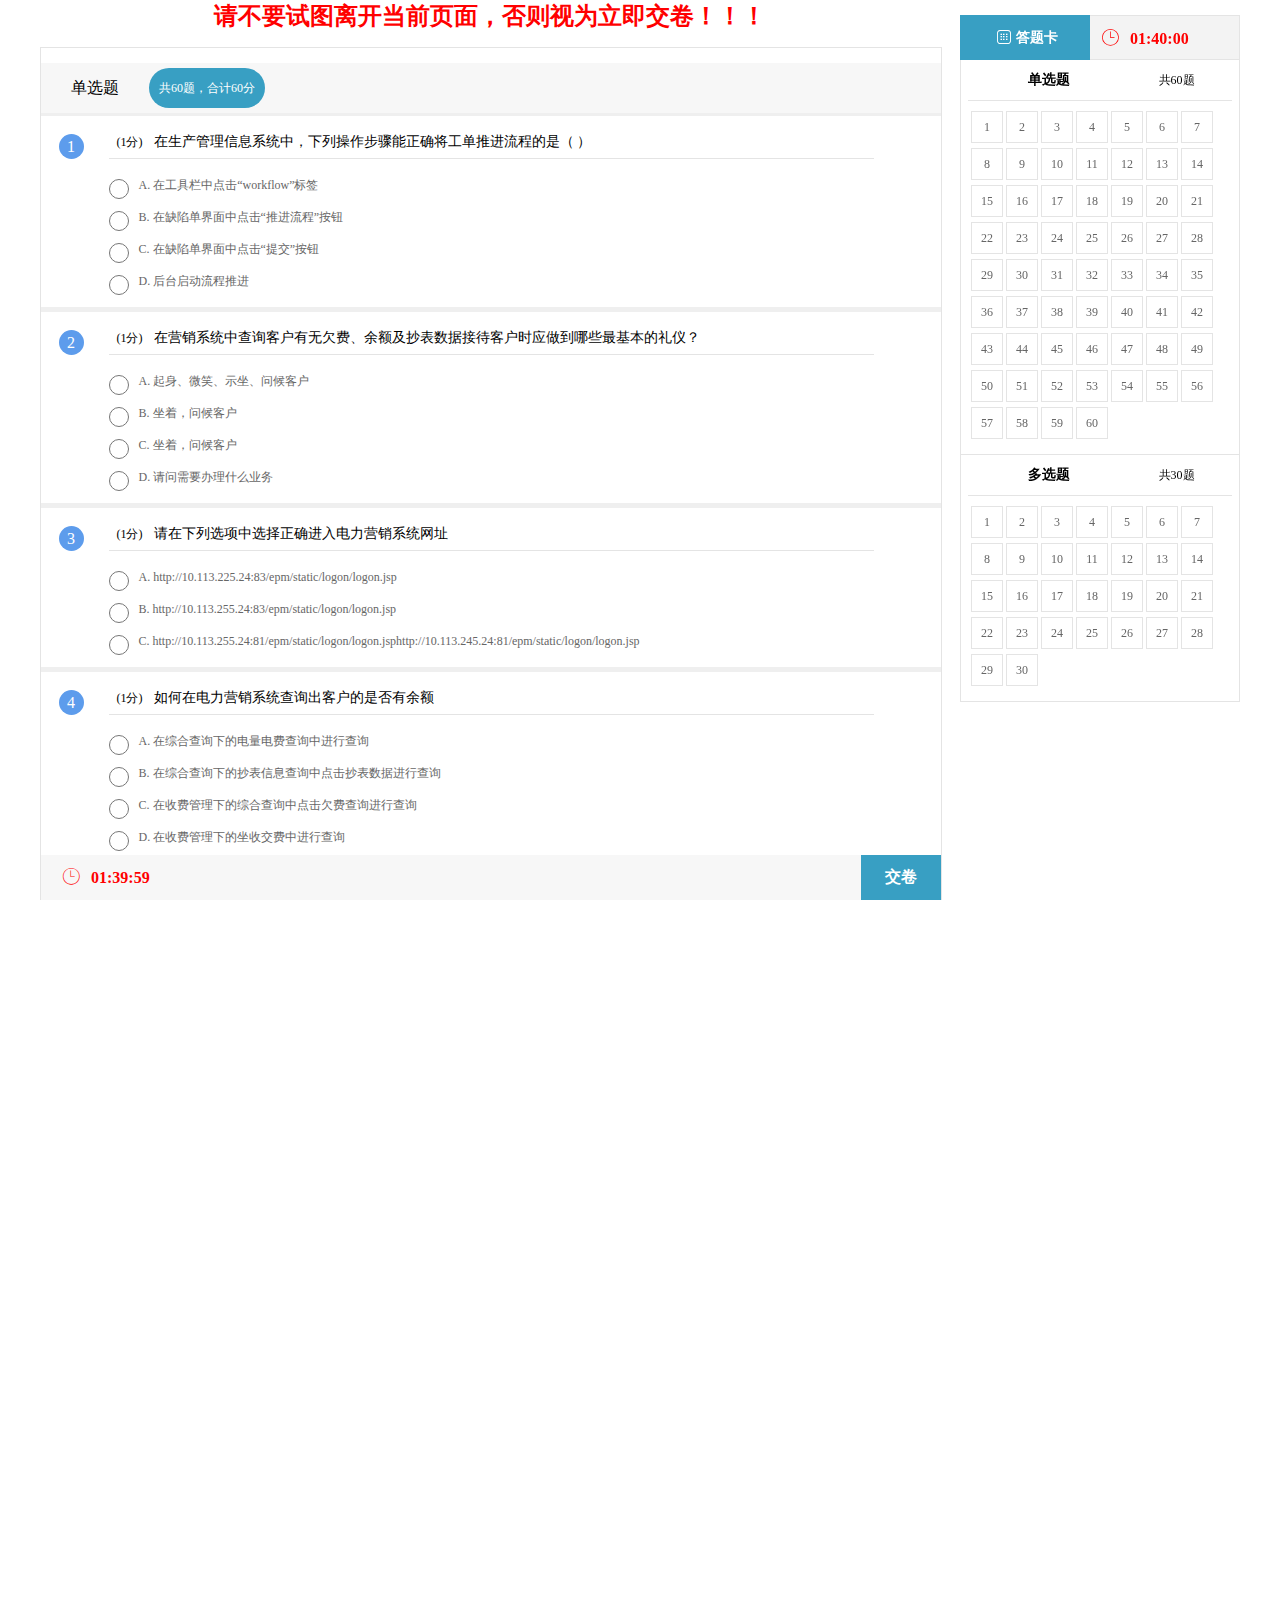
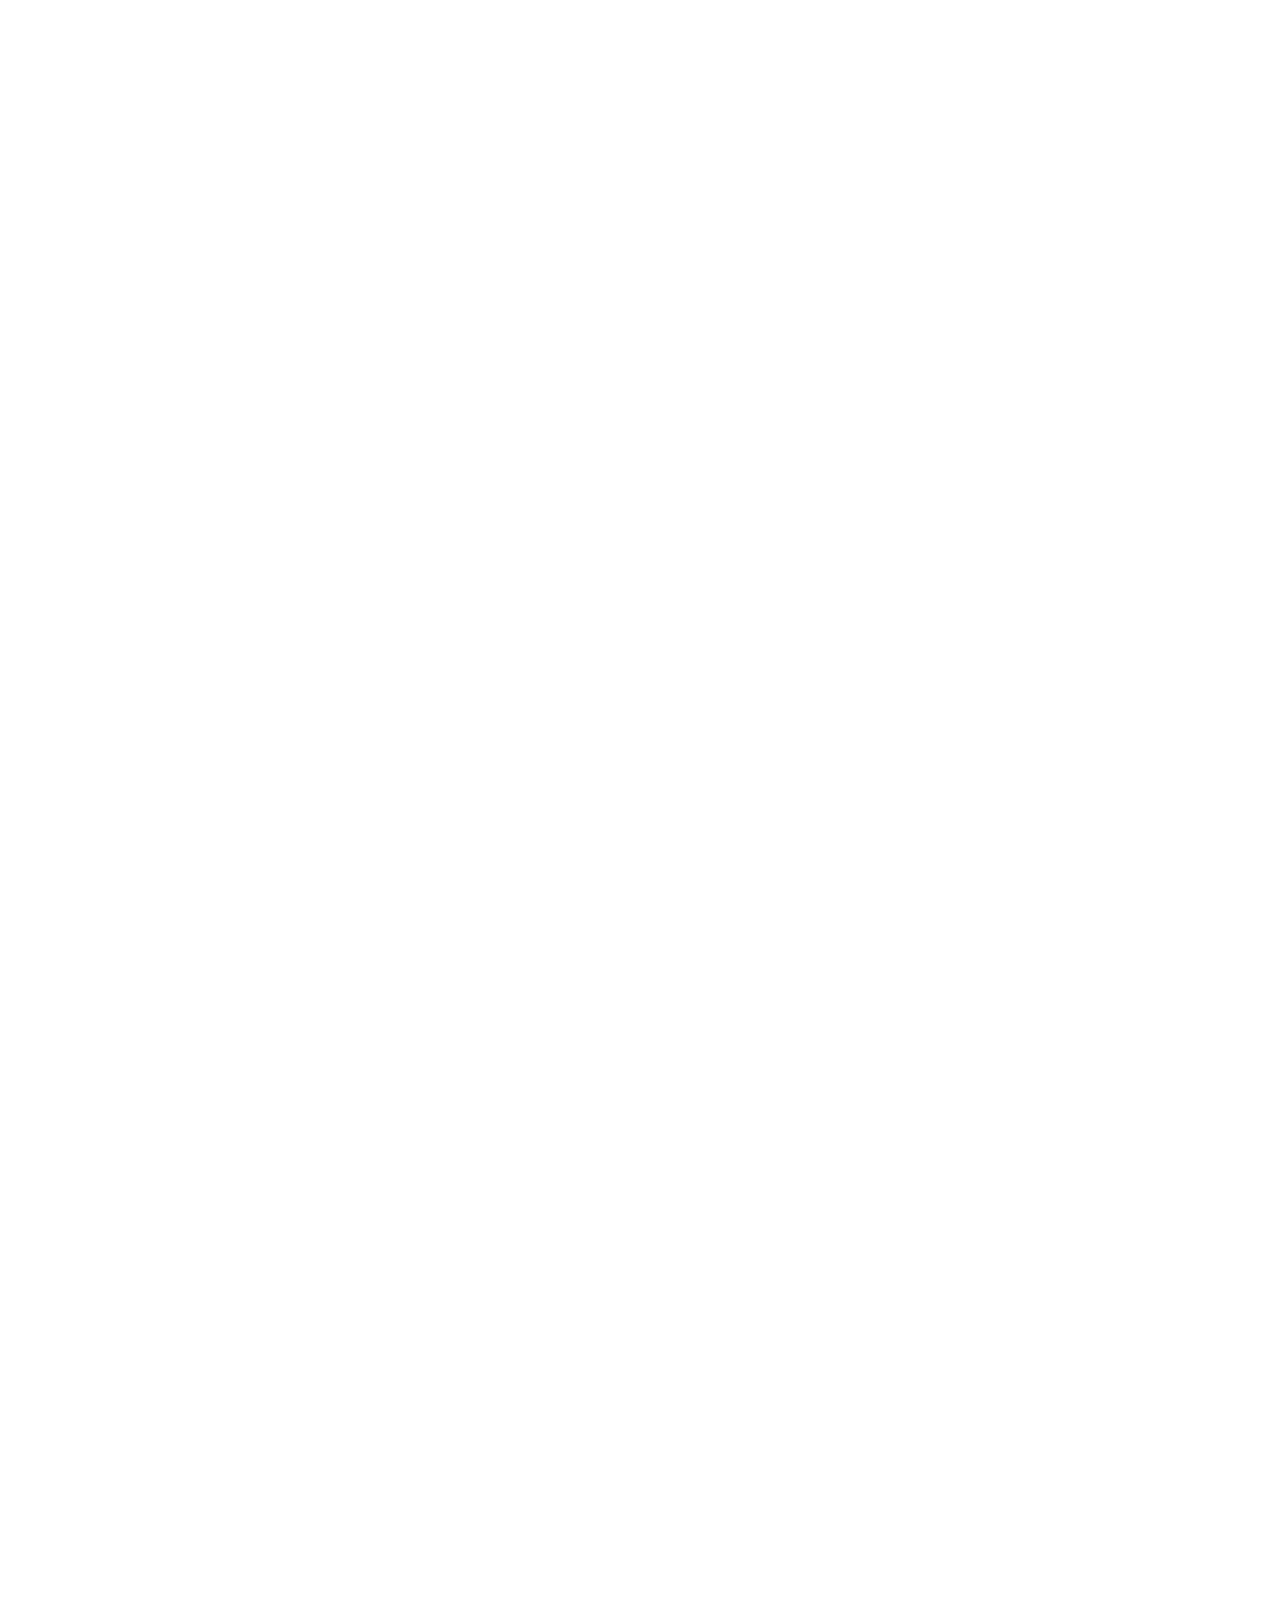
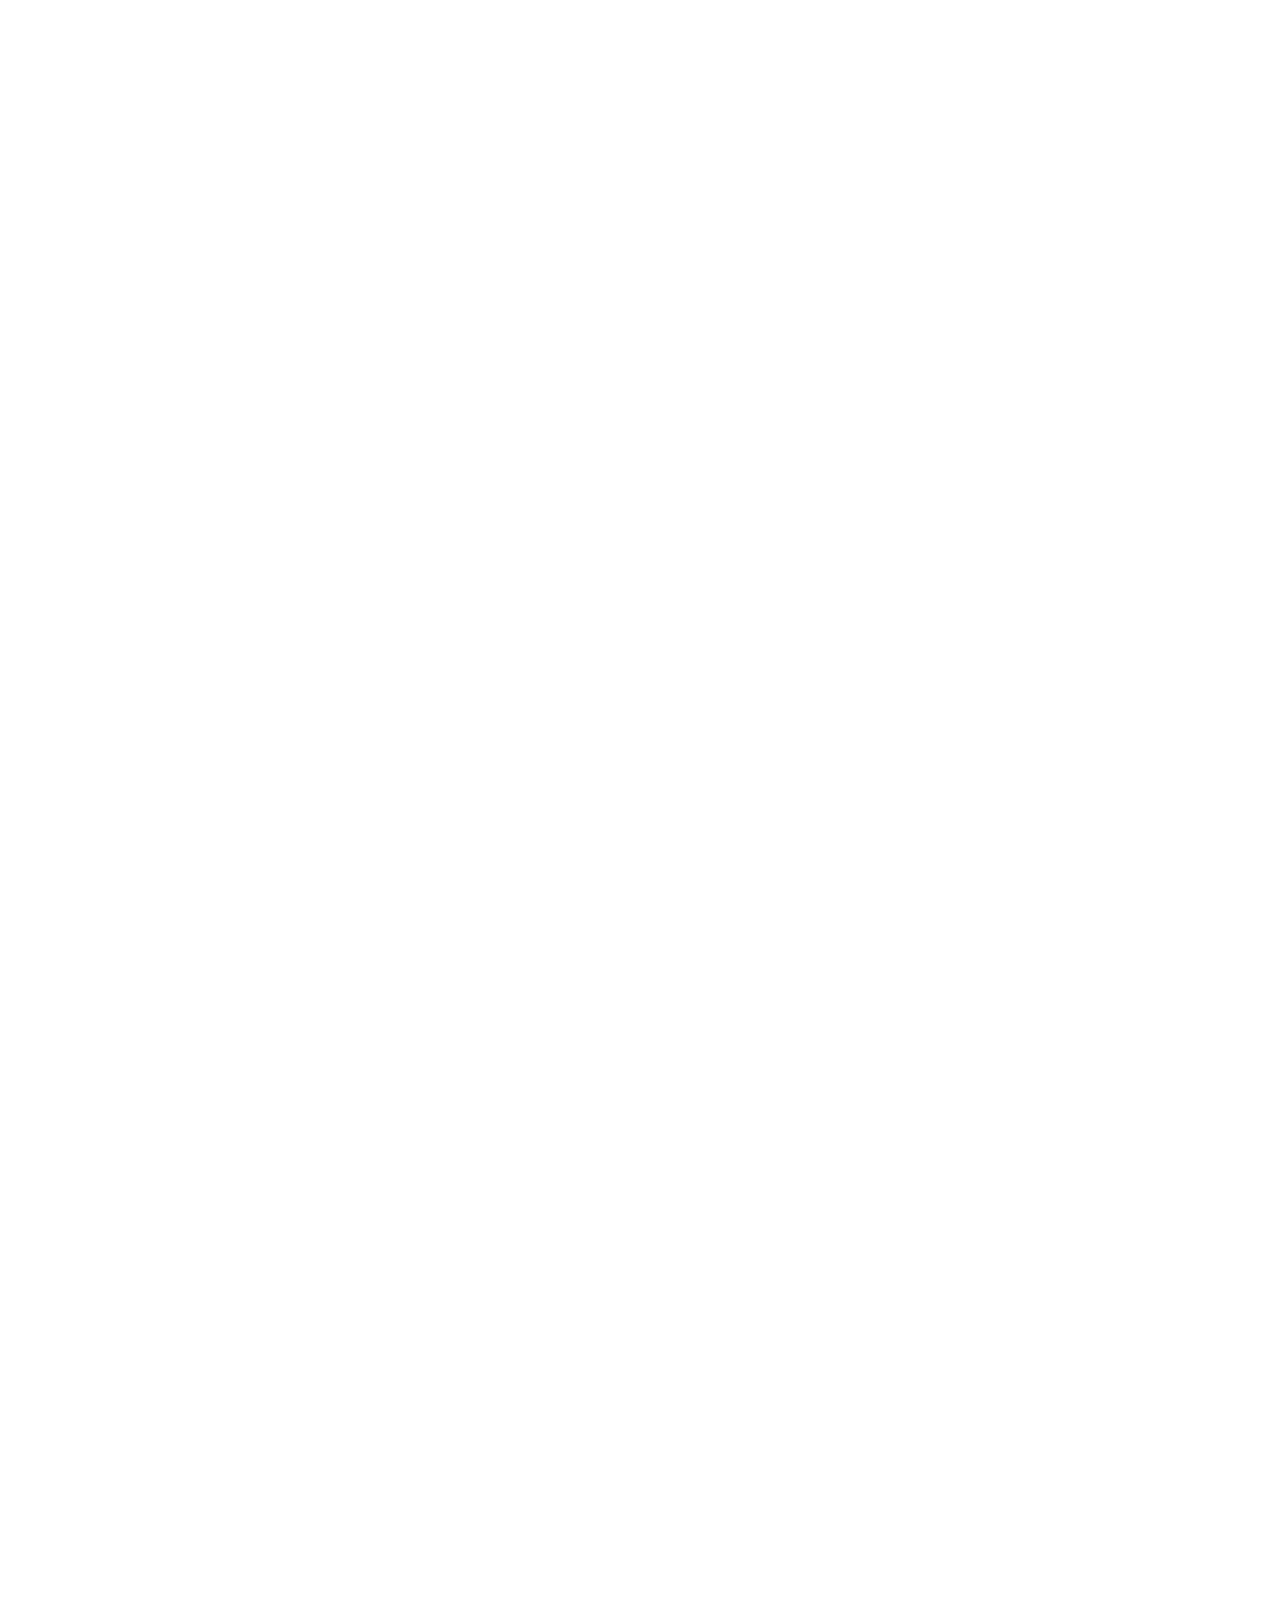
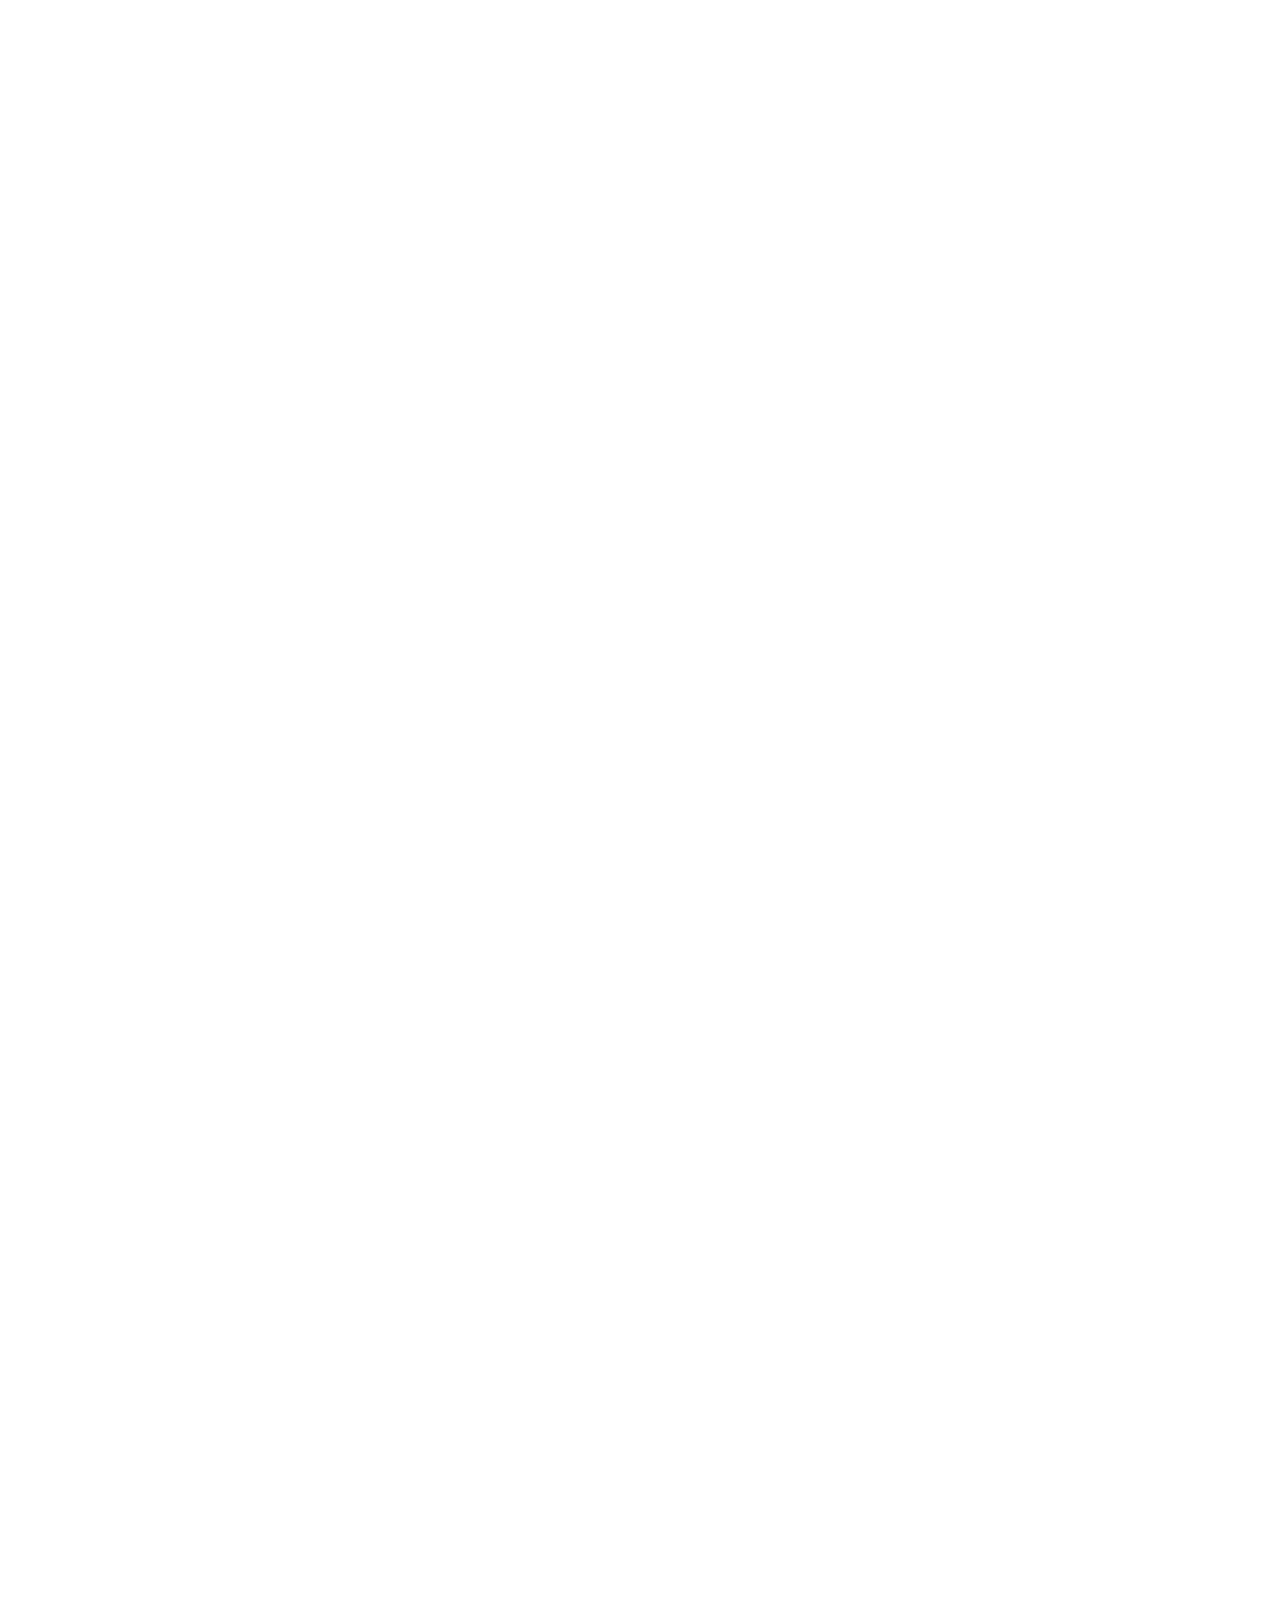
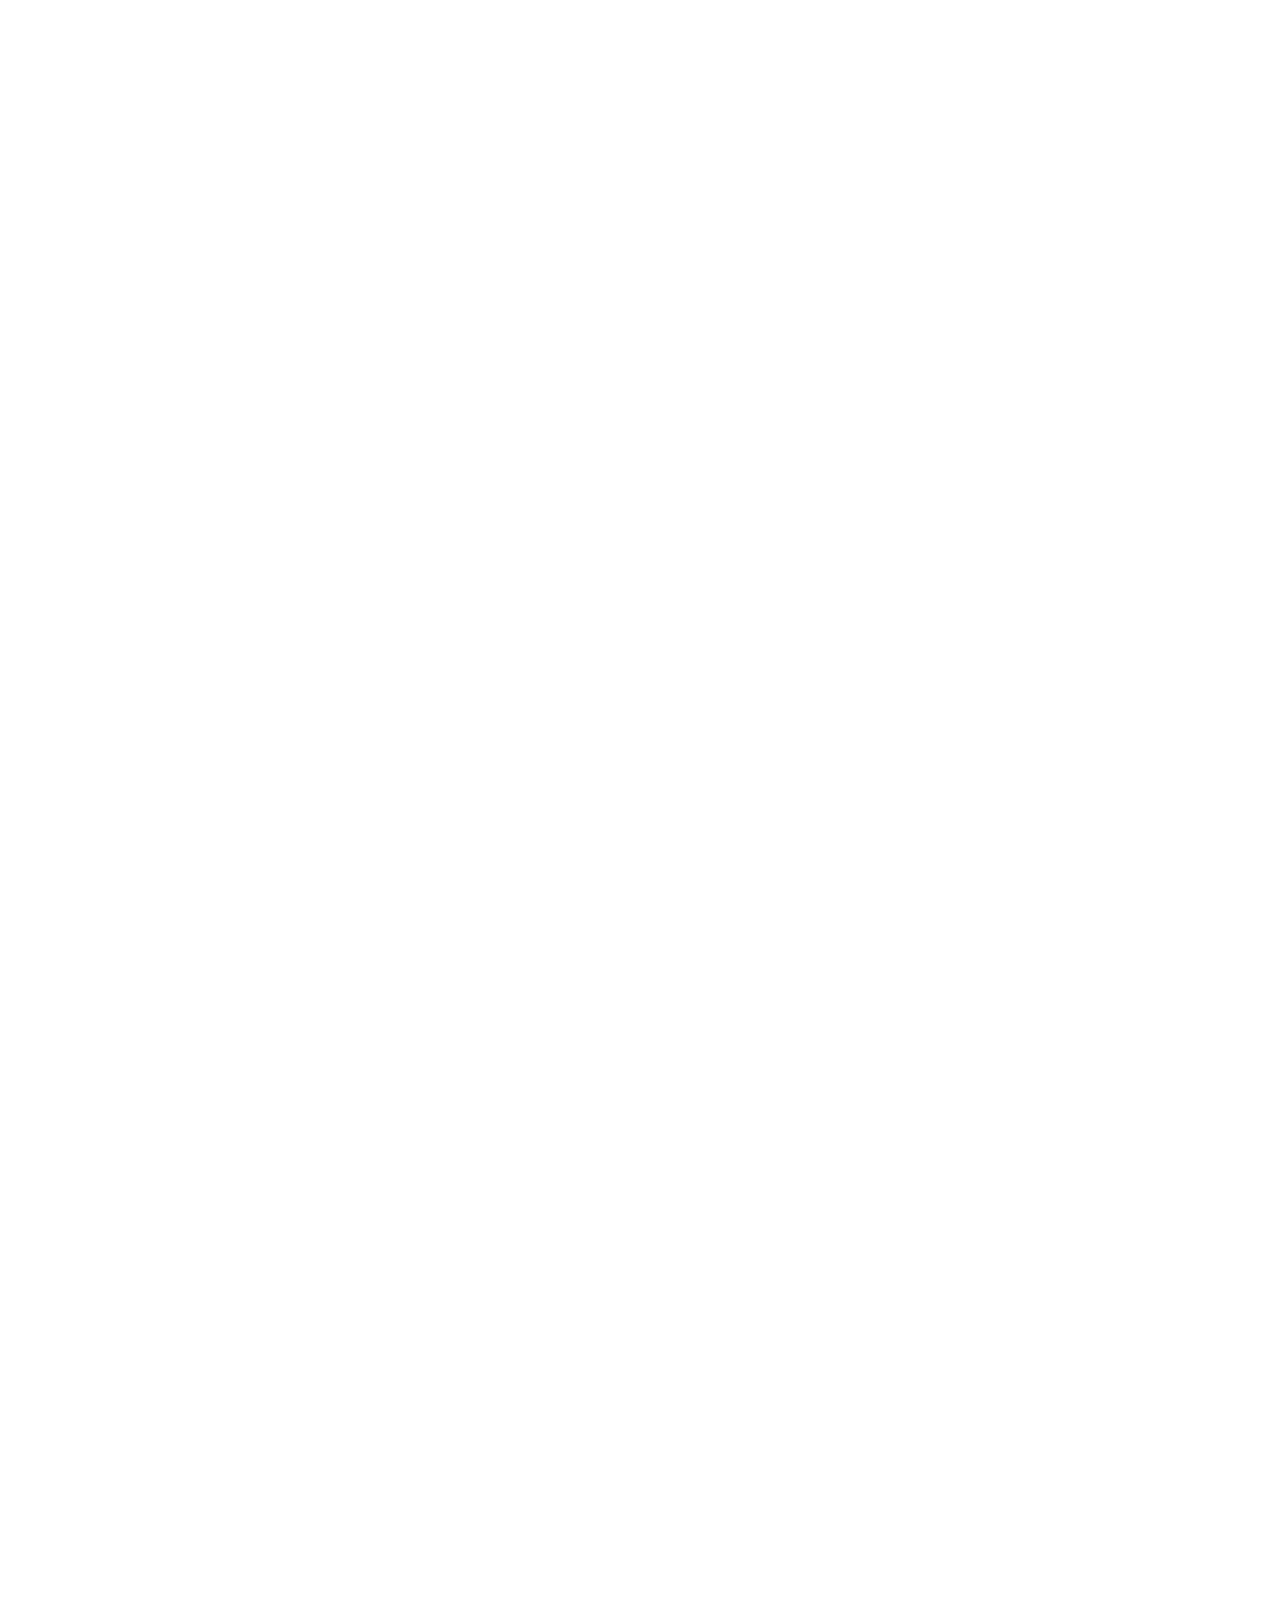
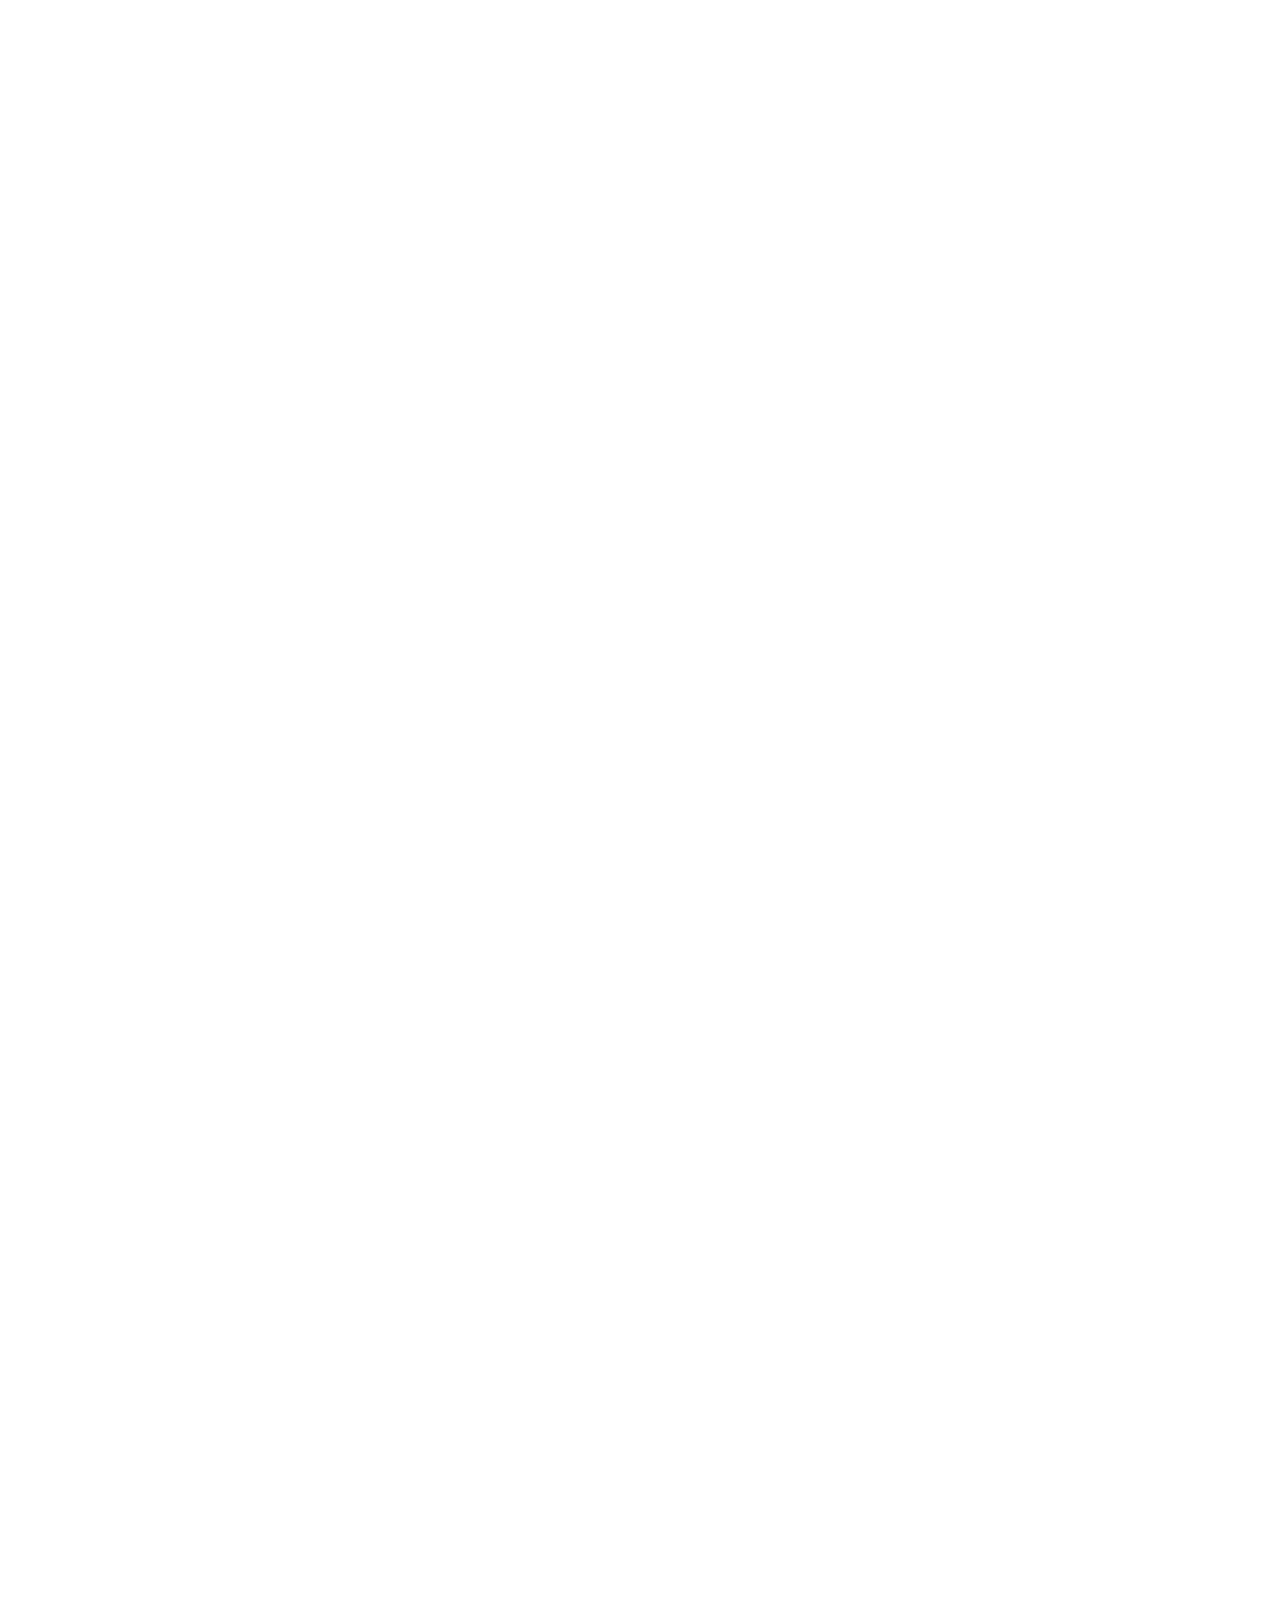
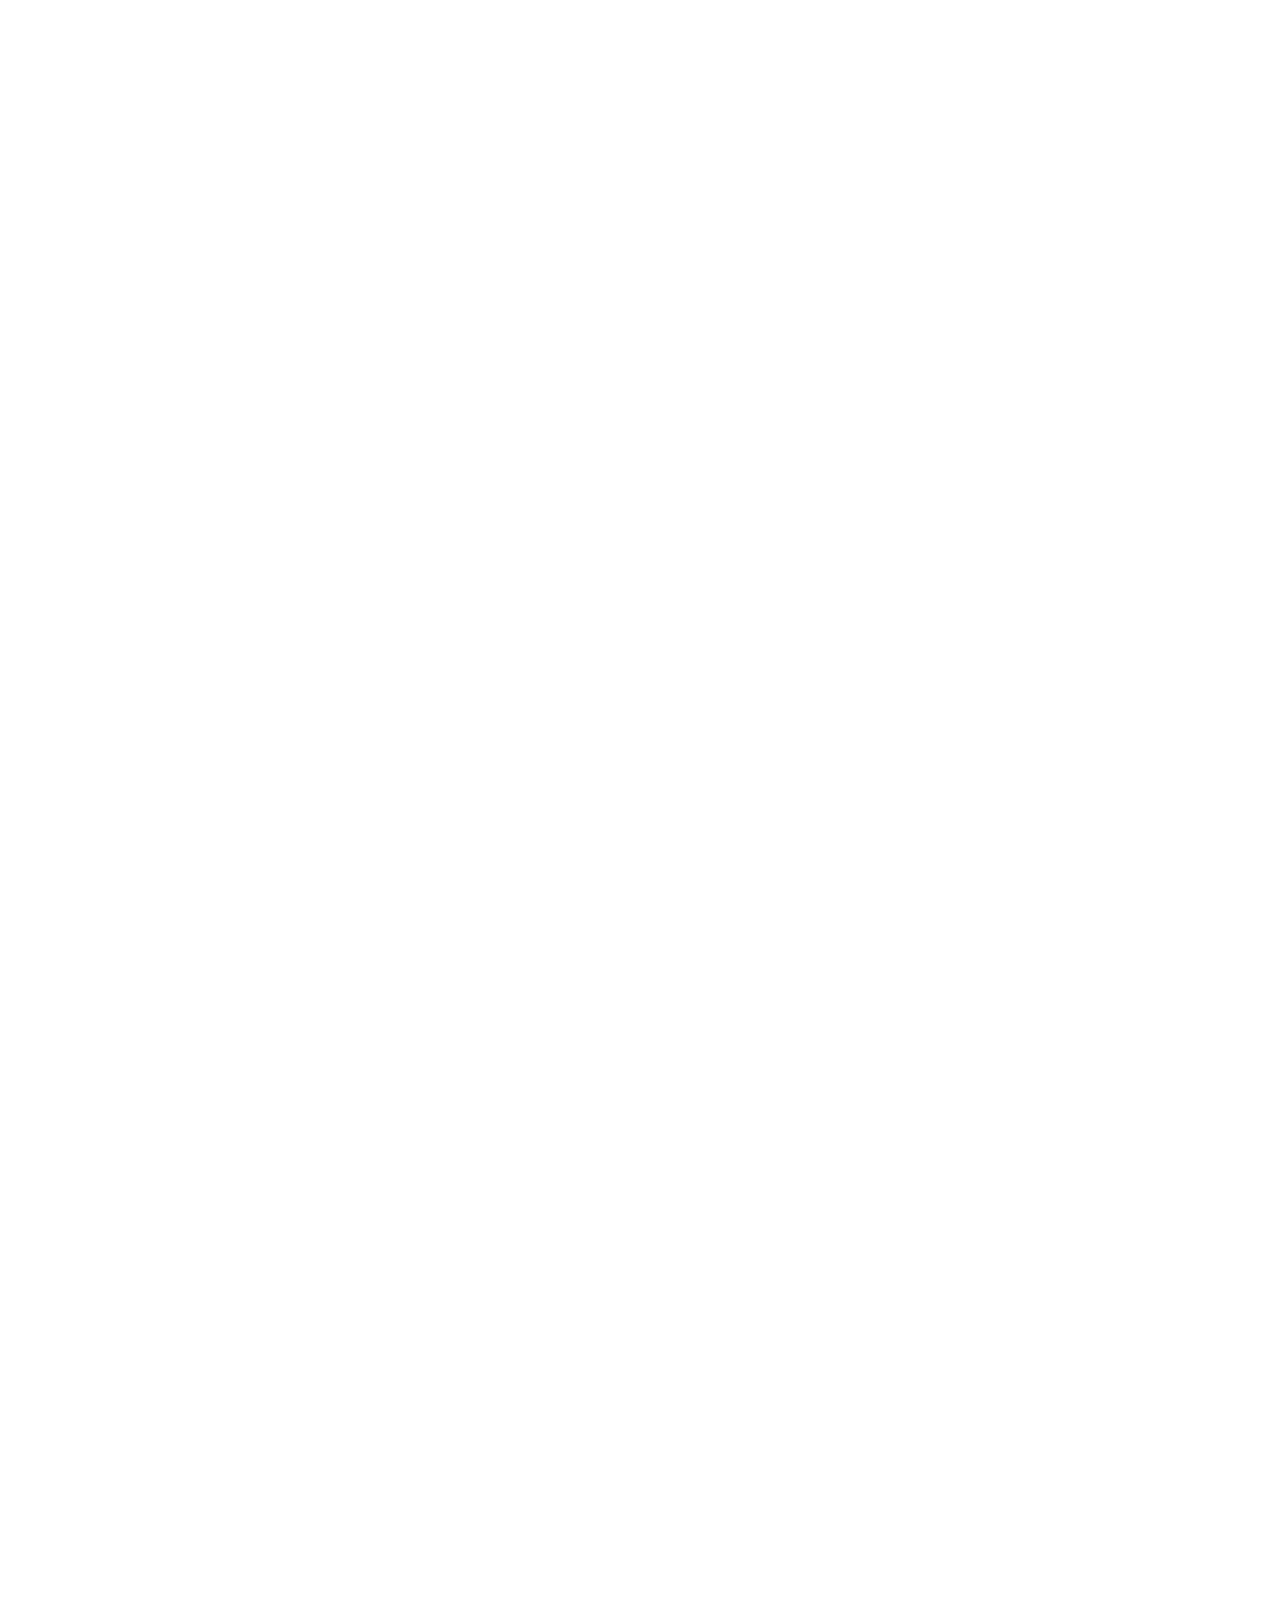
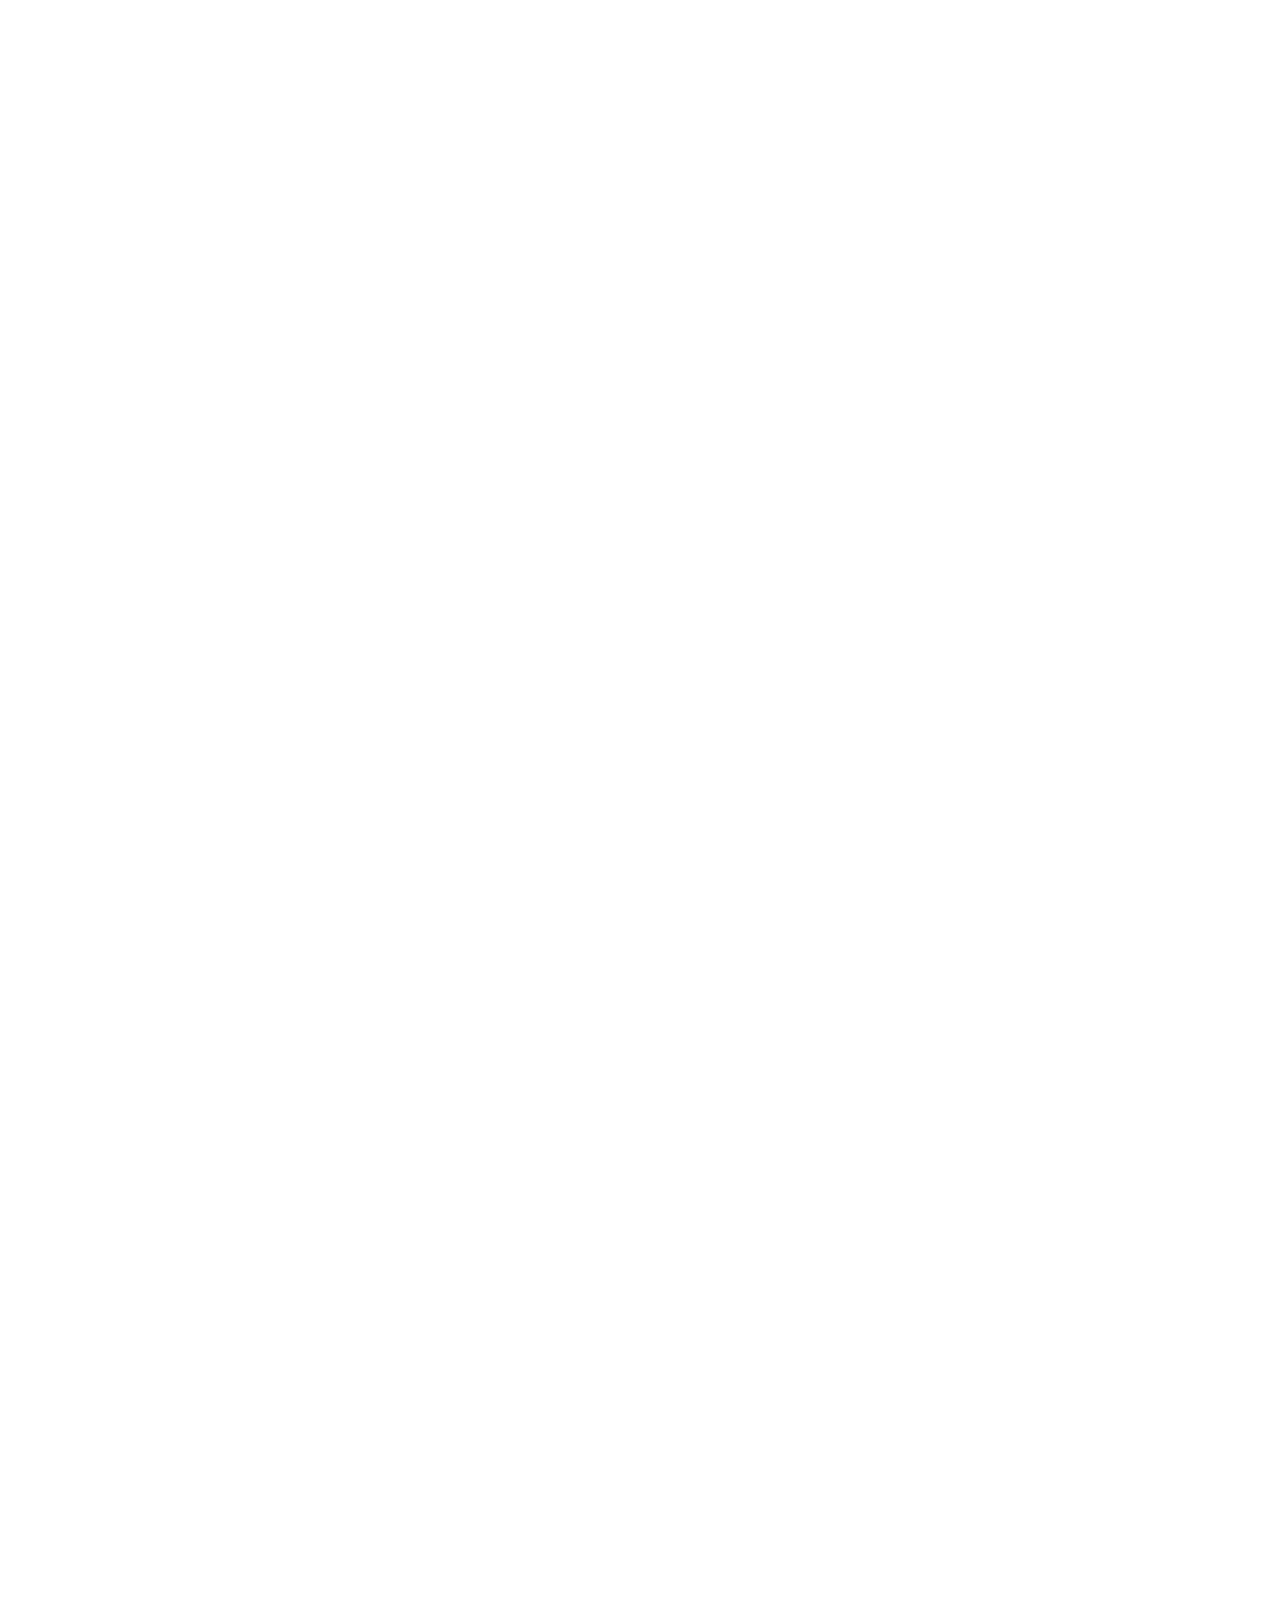
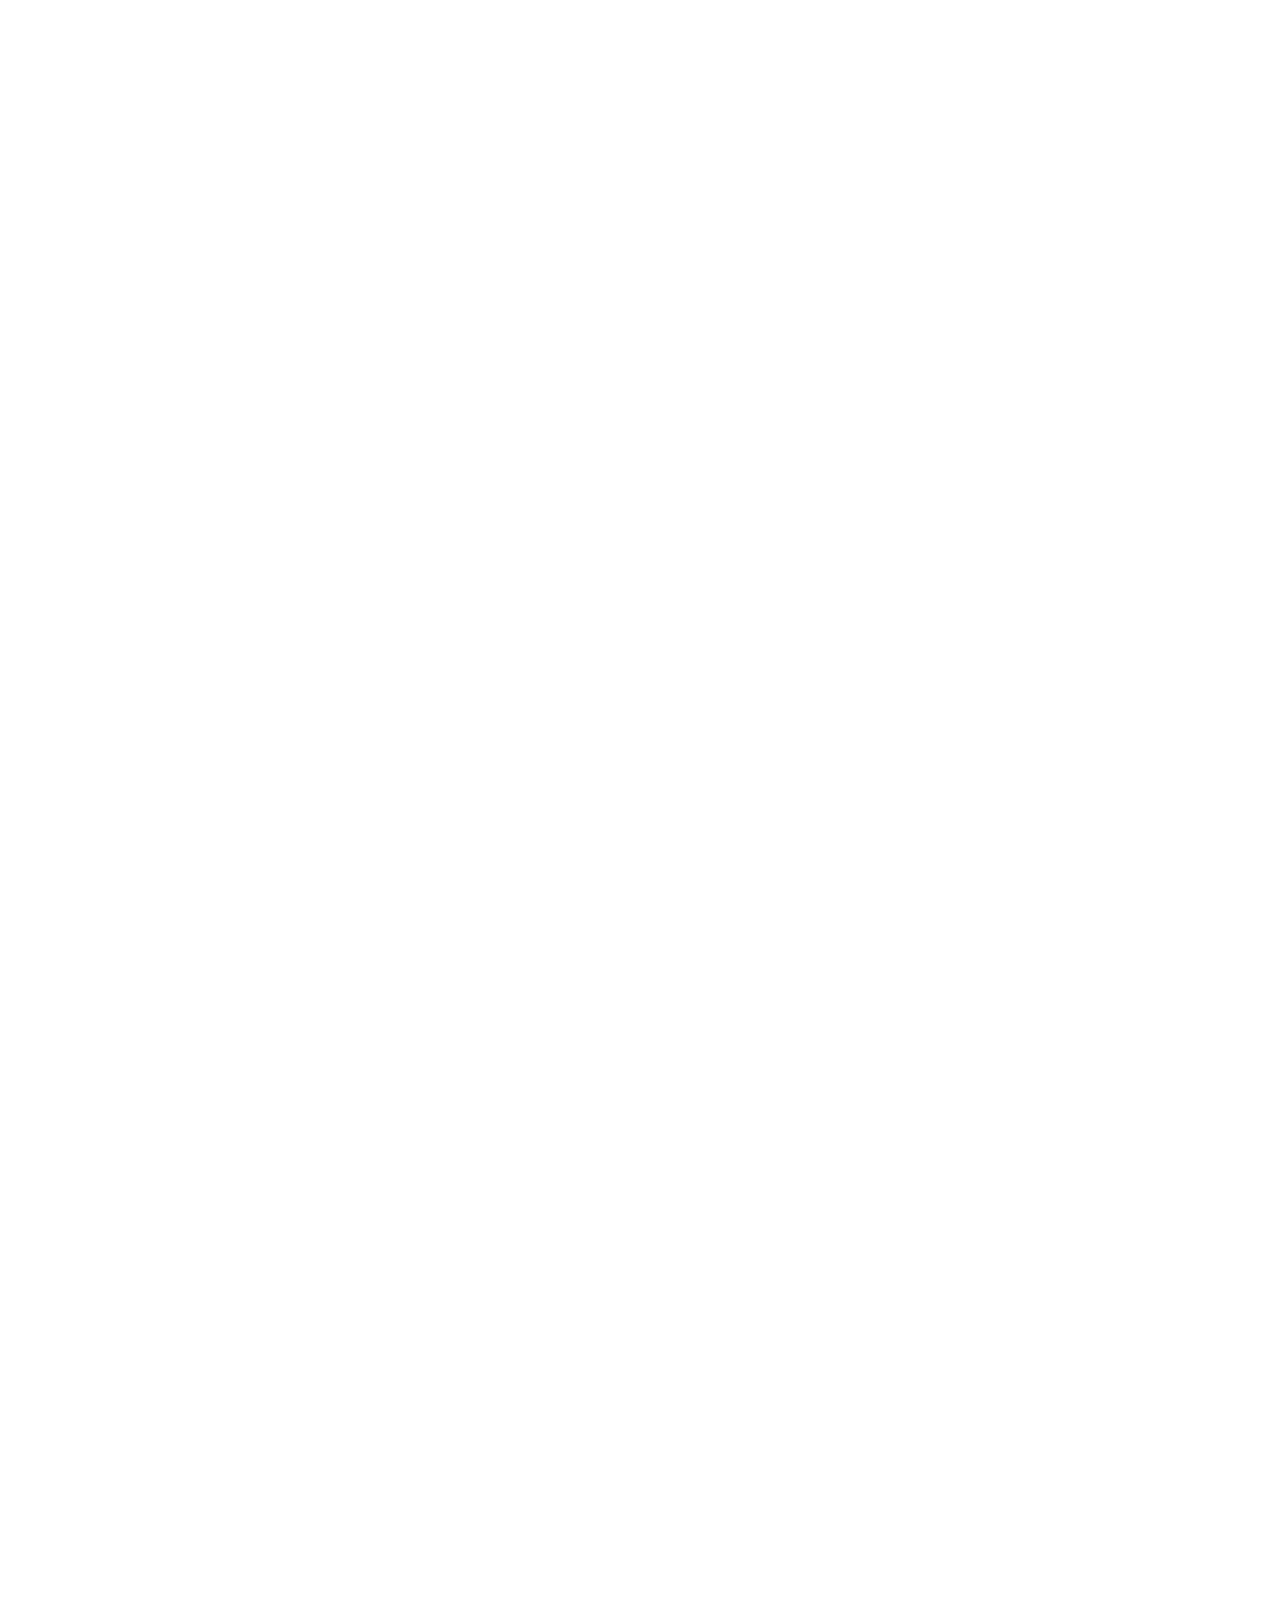
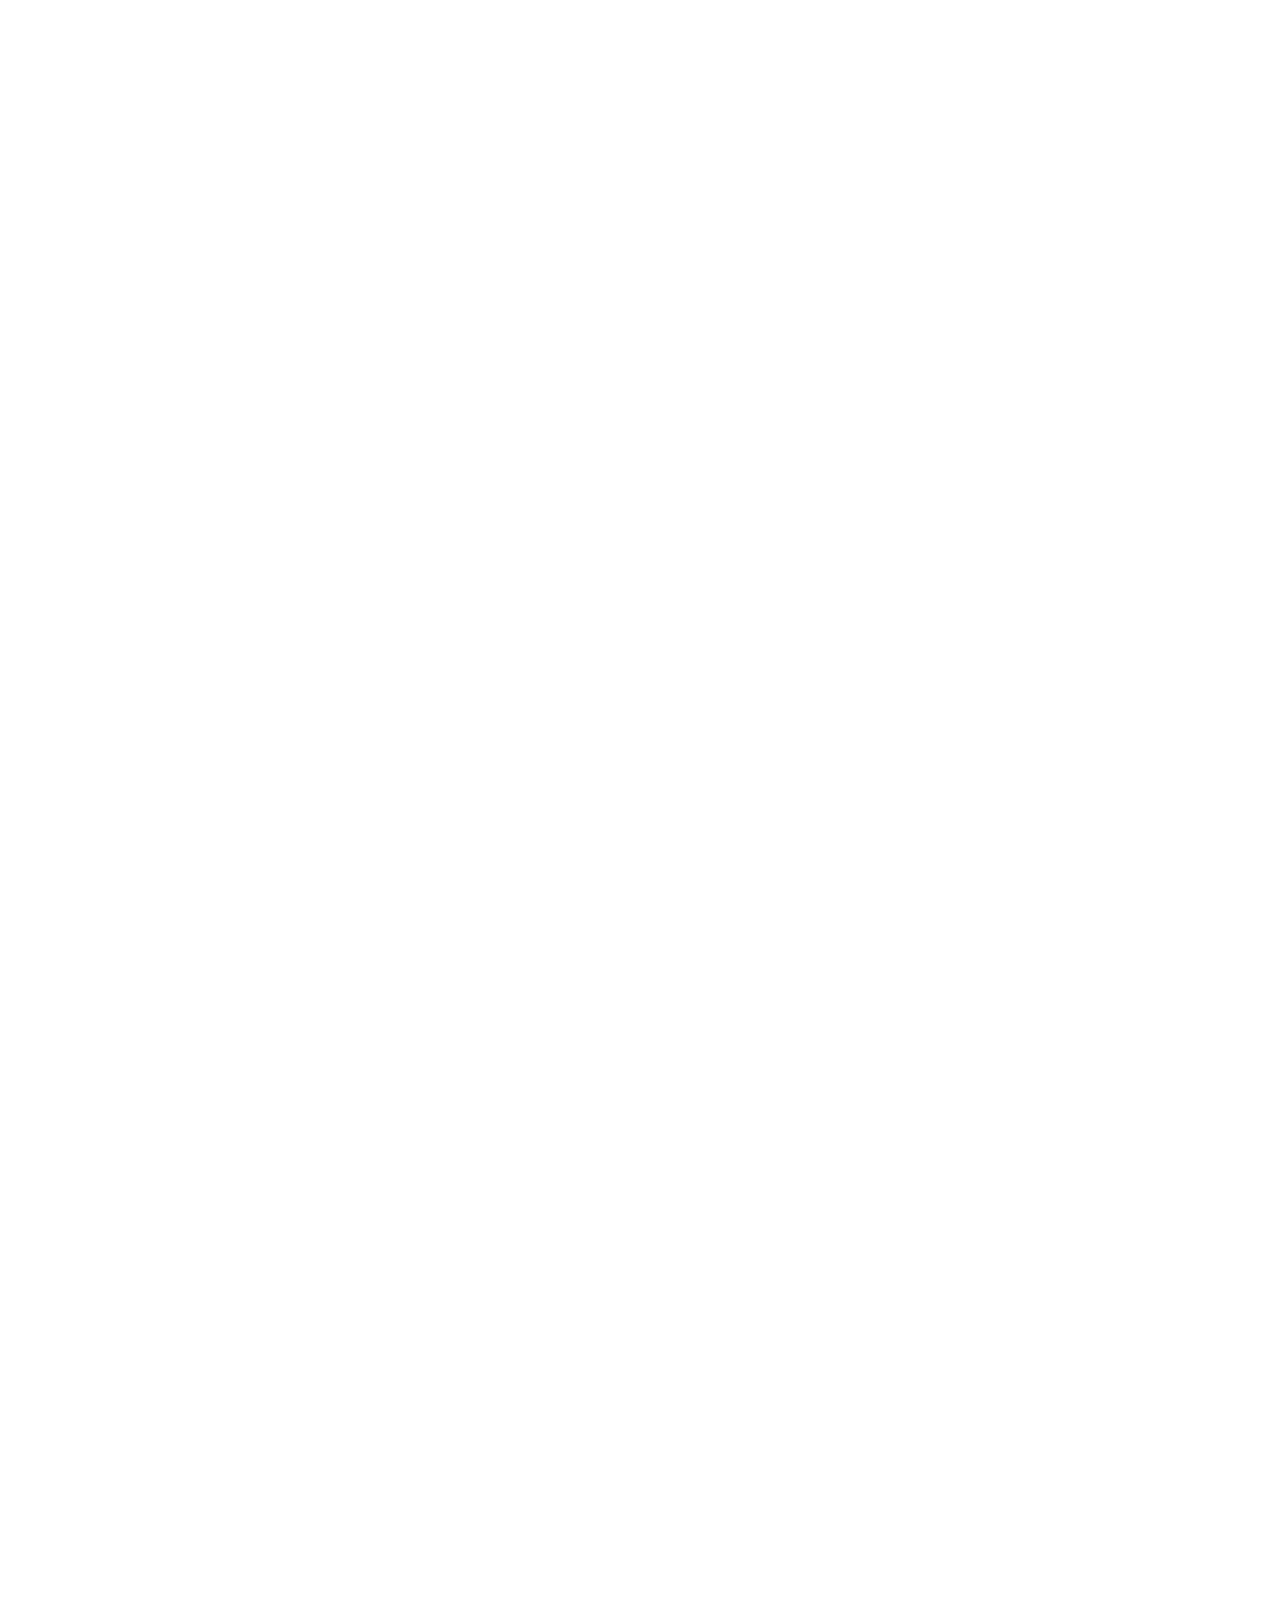
<file: exam/src/main/webapp/static/lib/answerCard/index.html>
﻿<!DOCTYPE HTML>

<html>

	<head>
		<meta http-equiv="content-type" content="text/html;charset=UTF-8">
		<meta name="viewport" content="width=device-width, initial-scale=1.0" />

		<title>远程教育考试平台_在线考试</title>
		<link href="main.css" rel="stylesheet" type="text/css" />
		<link href="iconfont.css" rel="stylesheet" type="text/css" />
		<link href="test.css" rel="stylesheet" type="text/css" />

		<style>
			.hasBeenAnswer {
				background: #5d9cec;
				color: #fff;
			}
			
			#warning{
				/*position: absolute;
				margin-top: 10px;	
				margin-left: 30%;	
				background: white;		*/
				margin-right: 300px;
			}
			
		
		</style>
	</head>

	<body>
		<!--<button onclick="fullScreen()">全屏</button>
		<button onclick="exitFullScreen()">退出全屏</button>-->
		<h1 id="warning"><font color="red">请不要试图离开当前页面，否则视为立即交卷！！！</font></h1>
		
		<div class="main">
			
			
			<!--nr start-->
			<div class="test_main">
				<div class="nr_left">
					<div class="test">
						<form action="" method="post">
							<div class="test_title">
								<p class="test_time">
									<i class="icon iconfont icon-shijian"></i><b class="alt-1">01:40</b>
								</p>
								<font><input type="button" name="test_jiaojuan" value="交卷"></font>
							</div>

							<div class="test_content">
								<div class="test_content_title">
									<h2>单选题</h2>
									<p>
										<span>共</span><i class="content_lit">60</i><span>题，</span><span>合计</span><i class="content_fs">60</i><span>分</span>
									</p>
								</div>
							</div>
							<div class="test_content_nr">
								<ul>

									<li id="qu_0_0">
										<div class="test_content_nr_tt">
											<i>1</i><span>(1分)</span>
											<font>在生产管理信息系统中，下列操作步骤能正确将工单推进流程的是（ ）</font>
										</div>

										<div class="test_content_nr_main">
											<ul>

												<li class="option">

													<input type="radio" class="radioOrCheck" name="answer1" id="0_answer_1_option_1" />

													<label for="0_answer_1_option_1">
																A.
																<p class="ue" style="display: inline;">在工具栏中点击“workflow”标签</p>
															</label>
												</li>

												<li class="option">

													<input type="radio" class="radioOrCheck" name="answer1" id="0_answer_1_option_2" />

													<label for="0_answer_1_option_2">
																B.
																<p class="ue" style="display: inline;">在缺陷单界面中点击“推进流程”按钮</p>
															</label>
												</li>

												<li class="option">

													<input type="radio" class="radioOrCheck" name="answer1" id="0_answer_1_option_3" />

													<label for="0_answer_1_option_3">
																C.
																<p class="ue" style="display: inline;">在缺陷单界面中点击“提交”按钮</p>
															</label>
												</li>

												<li class="option">

													<input type="radio" class="radioOrCheck" name="answer1" id="0_answer_1_option_4" />

													<label for="0_answer_1_option_4">
																D.
																<p class="ue" style="display: inline;">后台启动流程推进</p>
															</label>
												</li>

											</ul>
										</div>
									</li>

									<li id="qu_0_1">
										<div class="test_content_nr_tt">
											<i>2</i><span>(1分)</span>
											<font>在营销系统中查询客户有无欠费、余额及抄表数据接待客户时应做到哪些最基本的礼仪？</font>
										</div>

										<div class="test_content_nr_main">
											<ul>

												<li class="option">

													<input type="radio" class="radioOrCheck" name="answer2" id="0_answer_2_option_1" />

													<label for="0_answer_2_option_1">
																A.
																<p class="ue" style="display: inline;">起身、微笑、示坐、问候客户</p>
															</label>
												</li>

												<li class="option">

													<input type="radio" class="radioOrCheck" name="answer2" id="0_answer_2_option_2" />

													<label for="0_answer_2_option_2">
																B.
																<p class="ue" style="display: inline;">坐着，问候客户</p>
															</label>
												</li>

												<li class="option">

													<input type="radio" class="radioOrCheck" name="answer2" id="0_answer_2_option_3" />

													<label for="0_answer_2_option_3">
																C.
																<p class="ue" style="display: inline;">坐着，问候客户</p>
															</label>
												</li>

												<li class="option">

													<input type="radio" class="radioOrCheck" name="answer2" id="0_answer_2_option_4" />

													<label for="0_answer_2_option_4">
																D.
																<p class="ue" style="display: inline;">请问需要办理什么业务</p>
															</label>
												</li>

											</ul>
										</div>
									</li>

									<li id="qu_0_2">
										<div class="test_content_nr_tt">
											<i>3</i><span>(1分)</span>
											<font>请在下列选项中选择正确进入电力营销系统网址</font>
										</div>

										<div class="test_content_nr_main">
											<ul>

												<li class="option">

													<input type="radio" class="radioOrCheck" name="answer3" id="0_answer_3_option_1" />

													<label for="0_answer_3_option_1">
																A.
																<p class="ue" style="display: inline;">http://10.113.225.24:83/epm/static/logon/logon.jsp</p>
															</label>
												</li>

												<li class="option">

													<input type="radio" class="radioOrCheck" name="answer3" id="0_answer_3_option_2" />

													<label for="0_answer_3_option_2">
																B.
																<p class="ue" style="display: inline;">http://10.113.255.24:83/epm/static/logon/logon.jsp</p>
															</label>
												</li>

												<li class="option">

													<input type="radio" class="radioOrCheck" name="answer3" id="0_answer_3_option_3" />

													<label for="0_answer_3_option_3">
																C.
																<p class="ue" style="display: inline;">http://10.113.255.24:81/epm/static/logon/logon.jsphttp://10.113.245.24:81/epm/static/logon/logon.jsp</p>
															</label>
												</li>

											</ul>
										</div>
									</li>

									<li id="qu_0_3">
										<div class="test_content_nr_tt">
											<i>4</i><span>(1分)</span>
											<font>如何在电力营销系统查询出客户的是否有余额</font>
										</div>

										<div class="test_content_nr_main">
											<ul>

												<li class="option">

													<input type="radio" class="radioOrCheck" name="answer4" id="0_answer_4_option_1" />

													<label for="0_answer_4_option_1">
																A.
																<p class="ue" style="display: inline;">在综合查询下的电量电费查询中进行查询</p>
															</label>
												</li>

												<li class="option">

													<input type="radio" class="radioOrCheck" name="answer4" id="0_answer_4_option_2" />

													<label for="0_answer_4_option_2">
																B.
																<p class="ue" style="display: inline;">在综合查询下的抄表信息查询中点击抄表数据进行查询</p>
															</label>
												</li>

												<li class="option">

													<input type="radio" class="radioOrCheck" name="answer4" id="0_answer_4_option_3" />

													<label for="0_answer_4_option_3">
																C.
																<p class="ue" style="display: inline;">在收费管理下的综合查询中点击欠费查询进行查询</p>
															</label>
												</li>

												<li class="option">

													<input type="radio" class="radioOrCheck" name="answer4" id="0_answer_4_option_4" />

													<label for="0_answer_4_option_4">
																D.
																<p class="ue" style="display: inline;">在收费管理下的坐收交费中进行查询</p>
															</label>
												</li>

											</ul>
										</div>
									</li>

									<li id="qu_0_4">
										<div class="test_content_nr_tt">
											<i>5</i><span>(1分)</span>
											<font>检查、使用万用表,用万用表测量一小型加工厂线电压为351V，请问其电压是否合格（ ）</font>
										</div>

										<div class="test_content_nr_main">
											<ul>

												<li class="option">

													<input type="radio" class="radioOrCheck" name="answer5" id="0_answer_5_option_1" />

													<label for="0_answer_5_option_1">
																A.
																<p class="ue" style="display: inline;">合格</p>
															</label>
												</li>

												<li class="option">

													<input type="radio" class="radioOrCheck" name="answer5" id="0_answer_5_option_2" />

													<label for="0_answer_5_option_2">
																B.
																<p class="ue" style="display: inline;">不合格</p>
															</label>
												</li>

											</ul>
										</div>
									</li>

									<li id="qu_0_5">
										<div class="test_content_nr_tt">
											<i>6</i><span>(1分)</span>
											<font>检查、使用万用表,用万用表测量一小型加工厂线电压为415V，请问其电压是否合格（ ）</font>
										</div>

										<div class="test_content_nr_main">
											<ul>

												<li class="option">

													<input type="radio" class="radioOrCheck" name="answer6" id="0_answer_6_option_1" />

													<label for="0_answer_6_option_1">
																A.
																<p class="ue" style="display: inline;">合格</p>
															</label>
												</li>

												<li class="option">

													<input type="radio" class="radioOrCheck" name="answer6" id="0_answer_6_option_2" />

													<label for="0_answer_6_option_2">
																B.
																<p class="ue" style="display: inline;">不合格</p>
															</label>
												</li>

											</ul>
										</div>
									</li>

									<li id="qu_0_6">
										<div class="test_content_nr_tt">
											<i>7</i><span>(1分)</span>
											<font>万用表使用完毕后，应将转换开关调至（ ）</font>
										</div>

										<div class="test_content_nr_main">
											<ul>

												<li class="option">

													<input type="radio" class="radioOrCheck" name="answer7" id="0_answer_7_option_1" />

													<label for="0_answer_7_option_1">
																A.
																<p class="ue" style="display: inline;">交流电流最高档或空档</p>
															</label>
												</li>

												<li class="option">

													<input type="radio" class="radioOrCheck" name="answer7" id="0_answer_7_option_2" />

													<label for="0_answer_7_option_2">
																B.
																<p class="ue" style="display: inline;">直流电流最高档或空档</p>
															</label>
												</li>

												<li class="option">

													<input type="radio" class="radioOrCheck" name="answer7" id="0_answer_7_option_3" />

													<label for="0_answer_7_option_3">
																C.
																<p class="ue" style="display: inline;">交流电压最高档或空档</p>
															</label>
												</li>

												<li class="option">

													<input type="radio" class="radioOrCheck" name="answer7" id="0_answer_7_option_4" />

													<label for="0_answer_7_option_4">
																D.
																<p class="ue" style="display: inline;">直流电压最高档或空档</p>
															</label>
												</li>

											</ul>
										</div>
									</li>

									<li id="qu_0_7">
										<div class="test_content_nr_tt">
											<i>8</i><span>(1分)</span>
											<font>钳形电流表的检查、使用方法,如何判断钳形电流表电池电量充足（ ）</font>
										</div>

										<div class="test_content_nr_main">
											<ul>

												<li class="option">

													<input type="radio" class="radioOrCheck" name="answer8" id="0_answer_8_option_1" />

													<label for="0_answer_8_option_1">
																A.
																<p class="ue" style="display: inline;">钳形电流表开机后数字显示清晰</p>
															</label>
												</li>

												<li class="option">

													<input type="radio" class="radioOrCheck" name="answer8" id="0_answer_8_option_2" />

													<label for="0_answer_8_option_2">
																B.
																<p class="ue" style="display: inline;">钳形电流表开机后数字显示模糊</p>
															</label>
												</li>

												<li class="option">

													<input type="radio" class="radioOrCheck" name="answer8" id="0_answer_8_option_3" />

													<label for="0_answer_8_option_3">
																C.
																<p class="ue" style="display: inline;">钳形电流表开机后显示屏发光</p>
															</label>
												</li>

												<li class="option">

													<input type="radio" class="radioOrCheck" name="answer8" id="0_answer_8_option_4" />

													<label for="0_answer_8_option_4">
																D.
																<p class="ue" style="display: inline;">钳形电流表开机后发出声响</p>
															</label>
												</li>

											</ul>
										</div>
									</li>

									<li id="qu_0_8">
										<div class="test_content_nr_tt">
											<i>9</i><span>(1分)</span>
											<font>钳形电流表的检查、使用方法,钳形电流表使用完毕后，应将转换开关调至（ ）</font>
										</div>

										<div class="test_content_nr_main">
											<ul>

												<li class="option">

													<input type="radio" class="radioOrCheck" name="answer9" id="0_answer_9_option_1" />

													<label for="0_answer_9_option_1">
																A.
																<p class="ue" style="display: inline;">交流电压最高档或空档</p>
															</label>
												</li>

												<li class="option">

													<input type="radio" class="radioOrCheck" name="answer9" id="0_answer_9_option_2" />

													<label for="0_answer_9_option_2">
																B.
																<p class="ue" style="display: inline;">交流电流最高档或空档</p>
															</label>
												</li>

												<li class="option">

													<input type="radio" class="radioOrCheck" name="answer9" id="0_answer_9_option_3" />

													<label for="0_answer_9_option_3">
																C.
																<p class="ue" style="display: inline;">直流电流最高档或空档</p>
															</label>
												</li>

												<li class="option">

													<input type="radio" class="radioOrCheck" name="answer9" id="0_answer_9_option_4" />

													<label for="0_answer_9_option_4">
																D.
																<p class="ue" style="display: inline;">直流电压最高档或空档</p>
															</label>
												</li>

											</ul>
										</div>
									</li>

									<li id="qu_0_9">
										<div class="test_content_nr_tt">
											<i>10</i><span>(1分)</span>
											<font>灭火器的检查、使用方法,下列不属于灭火器的日常检查主要有（ ）</font>
										</div>

										<div class="test_content_nr_main">
											<ul>

												<li class="option">

													<input type="radio" class="radioOrCheck" name="answer10" id="0_answer_10_option_1" />

													<label for="0_answer_10_option_1">
																A.
																<p class="ue" style="display: inline;">灭火器应在有效试验周期内</p>
															</label>
												</li>

												<li class="option">

													<input type="radio" class="radioOrCheck" name="answer10" id="0_answer_10_option_2" />

													<label for="0_answer_10_option_2">
																B.
																<p class="ue" style="display: inline;">灭火器压力值应在正常范围内</p>
															</label>
												</li>

												<li class="option">

													<input type="radio" class="radioOrCheck" name="answer10" id="0_answer_10_option_3" />

													<label for="0_answer_10_option_3">
																C.
																<p class="ue" style="display: inline;">灭火器的型号</p>
															</label>
												</li>

											</ul>
										</div>
									</li>

									<li id="qu_0_10">
										<div class="test_content_nr_tt">
											<i>11</i><span>(1分)</span>
											<font>灭火器的检查、使用方法,灭火器的压力指示针指在（ ）范围内时，表示压力值不在正常范围内</font>
										</div>

										<div class="test_content_nr_main">
											<ul>

												<li class="option">

													<input type="radio" class="radioOrCheck" name="answer11" id="0_answer_11_option_1" />

													<label for="0_answer_11_option_1">
																A.
																<p class="ue" style="display: inline;">黄色</p>
															</label>
												</li>

												<li class="option">

													<input type="radio" class="radioOrCheck" name="answer11" id="0_answer_11_option_2" />

													<label for="0_answer_11_option_2">
																B.
																<p class="ue" style="display: inline;">绿色</p>
															</label>
												</li>

												<li class="option">

													<input type="radio" class="radioOrCheck" name="answer11" id="0_answer_11_option_3" />

													<label for="0_answer_11_option_3">
																C.
																<p class="ue" style="display: inline;">红色</p>
															</label>
												</li>

											</ul>
										</div>
									</li>

									<li id="qu_0_11">
										<div class="test_content_nr_tt">
											<i>12</i><span>(1分)</span>
											<font>现场触电急救摸拟实操,触电急救的三项基本措施错误的是（ ）</font>
										</div>

										<div class="test_content_nr_main">
											<ul>

												<li class="option">

													<input type="radio" class="radioOrCheck" name="answer12" id="0_answer_12_option_1" />

													<label for="0_answer_12_option_1">
																A.
																<p class="ue" style="display: inline;">通畅气道</p>
															</label>
												</li>

												<li class="option">

													<input type="radio" class="radioOrCheck" name="answer12" id="0_answer_12_option_2" />

													<label for="0_answer_12_option_2">
																B.
																<p class="ue" style="display: inline;">口对口（鼻）人工呼吸</p>
															</label>
												</li>

												<li class="option">

													<input type="radio" class="radioOrCheck" name="answer12" id="0_answer_12_option_3" />

													<label for="0_answer_12_option_3">
																C.
																<p class="ue" style="display: inline;">胸外心脏挤压</p>
															</label>
												</li>

												<li class="option">

													<input type="radio" class="radioOrCheck" name="answer12" id="0_answer_12_option_4" />

													<label for="0_answer_12_option_4">
																D.
																<p class="ue" style="display: inline;">腹部猛压法</p>
															</label>
												</li>

											</ul>
										</div>
									</li>

									<li id="qu_0_12">
										<div class="test_content_nr_tt">
											<i>13</i><span>(1分)</span>
											<font>现场触电急救摸拟实操,若触电者神志清醒，只是感到心慌、四肢发麻、全身无力或者曾经虽然一度昏迷，但未失去知觉，应做何处理（ ）</font>
										</div>

										<div class="test_content_nr_main">
											<ul>

												<li class="option">

													<input type="radio" class="radioOrCheck" name="answer13" id="0_answer_13_option_1" />

													<label for="0_answer_13_option_1">
																A.
																<p class="ue" style="display: inline;">就地平躺，严格观察，期间不得站立或走动</p>
															</label>
												</li>

												<li class="option">

													<input type="radio" class="radioOrCheck" name="answer13" id="0_answer_13_option_2" />

													<label for="0_answer_13_option_2">
																B.
																<p class="ue" style="display: inline;">应使其舒适平卧，保持空气流通，同时请医生或送医院诊冶</p>
															</label>
												</li>

												<li class="option">

													<input type="radio" class="radioOrCheck" name="answer13" id="0_answer_13_option_3" />

													<label for="0_answer_13_option_3">
																C.
																<p class="ue" style="display: inline;">采用胸外心脏挤压法进行抢救</p>
															</label>
												</li>

												<li class="option">

													<input type="radio" class="radioOrCheck" name="answer13" id="0_answer_13_option_4" />

													<label for="0_answer_13_option_4">
																D.
																<p class="ue" style="display: inline;">采用口对口人工呼吸法抢救</p>
															</label>
												</li>

											</ul>
										</div>
									</li>

									<li id="qu_0_13">
										<div class="test_content_nr_tt">
											<i>14</i><span>(1分)</span>
											<font>现场触电急救摸拟实操,下列触电急救的基本原则描述错误的是（ ）</font>
										</div>

										<div class="test_content_nr_main">
											<ul>

												<li class="option">

													<input type="radio" class="radioOrCheck" name="answer14" id="0_answer_14_option_1" />

													<label for="0_answer_14_option_1">
																A.
																<p class="ue" style="display: inline;">迅速抱走触电者，使触电者脱离电源</p>
															</label>
												</li>

												<li class="option">

													<input type="radio" class="radioOrCheck" name="answer14" id="0_answer_14_option_2" />

													<label for="0_answer_14_option_2">
																B.
																<p class="ue" style="display: inline;">救护者熟悉救护方法，按照规定动作进行抢救</p>
															</label>
												</li>

												<li class="option">

													<input type="radio" class="radioOrCheck" name="answer14" id="0_answer_14_option_3" />

													<label for="0_answer_14_option_3">
																C.
																<p class="ue" style="display: inline;">在现场或附近就地进行抢救，并坚持不懈进行</p>
															</label>
												</li>

												<li class="option">

													<input type="radio" class="radioOrCheck" name="answer14" id="0_answer_14_option_4" />

													<label for="0_answer_14_option_4">
																D.
																<p class="ue" style="display: inline;">采用正确的方式进行抢救</p>
															</label>
												</li>

											</ul>
										</div>
									</li>

									<li id="qu_0_14">
										<div class="test_content_nr_tt">
											<i>15</i><span>(1分)</span>
											<font>检查、使用安全带,安全带的金属配件（ ）采用焊接成型</font>
										</div>

										<div class="test_content_nr_main">
											<ul>

												<li class="option">

													<input type="radio" class="radioOrCheck" name="answer15" id="0_answer_15_option_1" />

													<label for="0_answer_15_option_1">
																A.
																<p class="ue" style="display: inline;">全部都可以</p>
															</label>
												</li>

												<li class="option">

													<input type="radio" class="radioOrCheck" name="answer15" id="0_answer_15_option_2" />

													<label for="0_answer_15_option_2">
																B.
																<p class="ue" style="display: inline;">严禁</p>
															</label>
												</li>

												<li class="option">

													<input type="radio" class="radioOrCheck" name="answer15" id="0_answer_15_option_3" />

													<label for="0_answer_15_option_3">
																C.
																<p class="ue" style="display: inline;">有的可以，有的不可以</p>
															</label>
												</li>

											</ul>
										</div>
									</li>

									<li id="qu_0_15">
										<div class="test_content_nr_tt">
											<i>16</i><span>(1分)</span>
											<font>检查、使用安全带,高处作业时，安全带应（ ）使用</font>
										</div>

										<div class="test_content_nr_main">
											<ul>

												<li class="option">

													<input type="radio" class="radioOrCheck" name="answer16" id="0_answer_16_option_1" />

													<label for="0_answer_16_option_1">
																A.
																<p class="ue" style="display: inline;">低处栓挂</p>
															</label>
												</li>

												<li class="option">

													<input type="radio" class="radioOrCheck" name="answer16" id="0_answer_16_option_2" />

													<label for="0_answer_16_option_2">
																B.
																<p class="ue" style="display: inline;">高处栓挂</p>
															</label>
												</li>

												<li class="option">

													<input type="radio" class="radioOrCheck" name="answer16" id="0_answer_16_option_3" />

													<label for="0_answer_16_option_3">
																C.
																<p class="ue" style="display: inline;">高挂低用</p>
															</label>
												</li>

												<li class="option">

													<input type="radio" class="radioOrCheck" name="answer16" id="0_answer_16_option_4" />

													<label for="0_answer_16_option_4">
																D.
																<p class="ue" style="display: inline;">低挂高用</p>
															</label>
												</li>

											</ul>
										</div>
									</li>

									<li id="qu_0_16">
										<div class="test_content_nr_tt">
											<i>17</i><span>(1分)</span>
											<font>检查、使用安全带,安全带（ ）及使用前进行外观检查</font>
										</div>

										<div class="test_content_nr_main">
											<ul>

												<li class="option">

													<input type="radio" class="radioOrCheck" name="answer17" id="0_answer_17_option_1" />

													<label for="0_answer_17_option_1">
																A.
																<p class="ue" style="display: inline;">每周</p>
															</label>
												</li>

												<li class="option">

													<input type="radio" class="radioOrCheck" name="answer17" id="0_answer_17_option_2" />

													<label for="0_answer_17_option_2">
																B.
																<p class="ue" style="display: inline;">每半个月</p>
															</label>
												</li>

												<li class="option">

													<input type="radio" class="radioOrCheck" name="answer17" id="0_answer_17_option_3" />

													<label for="0_answer_17_option_3">
																C.
																<p class="ue" style="display: inline;">每月</p>
															</label>
												</li>

												<li class="option">

													<input type="radio" class="radioOrCheck" name="answer17" id="0_answer_17_option_4" />

													<label for="0_answer_17_option_4">
																D.
																<p class="ue" style="display: inline;">每季度</p>
															</label>
												</li>

											</ul>
										</div>
									</li>

									<li id="qu_0_17">
										<div class="test_content_nr_tt">
											<i>18</i><span>(1分)</span>
											<font>检查、使用安全带,安全带的实验周期是（ ）</font>
										</div>

										<div class="test_content_nr_main">
											<ul>

												<li class="option">

													<input type="radio" class="radioOrCheck" name="answer18" id="0_answer_18_option_1" />

													<label for="0_answer_18_option_1">
																A.
																<p class="ue" style="display: inline;">3个月</p>
															</label>
												</li>

												<li class="option">

													<input type="radio" class="radioOrCheck" name="answer18" id="0_answer_18_option_2" />

													<label for="0_answer_18_option_2">
																B.
																<p class="ue" style="display: inline;">6个月</p>
															</label>
												</li>

												<li class="option">

													<input type="radio" class="radioOrCheck" name="answer18" id="0_answer_18_option_3" />

													<label for="0_answer_18_option_3">
																C.
																<p class="ue" style="display: inline;">1年</p>
															</label>
												</li>

												<li class="option">

													<input type="radio" class="radioOrCheck" name="answer18" id="0_answer_18_option_4" />

													<label for="0_answer_18_option_4">
																D.
																<p class="ue" style="display: inline;">2年</p>
															</label>
												</li>

											</ul>
										</div>
									</li>

									<li id="qu_0_18">
										<div class="test_content_nr_tt">
											<i>19</i><span>(1分)</span>
											<font>检查、使用安全带,安全带日常维护错误的是（ ）</font>
										</div>

										<div class="test_content_nr_main">
											<ul>

												<li class="option">

													<input type="radio" class="radioOrCheck" name="answer19" id="0_answer_19_option_1" />

													<label for="0_answer_19_option_1">
																A.
																<p class="ue" style="display: inline;">每次使用前及每月进行一次外观检查</p>
															</label>
												</li>

												<li class="option">

													<input type="radio" class="radioOrCheck" name="answer19" id="0_answer_19_option_2" />

													<label for="0_answer_19_option_2">
																B.
																<p class="ue" style="display: inline;">每次使用前及每季度进行一次外观检查</p>
															</label>
												</li>

												<li class="option">

													<input type="radio" class="radioOrCheck" name="answer19" id="0_answer_19_option_3" />

													<label for="0_answer_19_option_3">
																C.
																<p class="ue" style="display: inline;">安全带绳保护套要保持完好，以防绳被磨损。若发现保护套损坏或脱落，必须换上新套后再使用</p>
															</label>
												</li>

												<li class="option">

													<input type="radio" class="radioOrCheck" name="answer19" id="0_answer_19_option_4" />

													<label for="0_answer_19_option_4">
																D.
																<p class="ue" style="display: inline;">安全带应放置在干燥通风的工器具柜内，远离阳光、高温、化学品及潮湿处</p>
															</label>
												</li>

											</ul>
										</div>
									</li>

									<li id="qu_0_19">
										<div class="test_content_nr_tt">
											<i>20</i><span>(1分)</span>
											<font>在缺陷单中填写缺陷描述操作正确的是（ ）</font>
										</div>

										<div class="test_content_nr_main">
											<ul>

												<li class="option">

													<input type="radio" class="radioOrCheck" name="answer20" id="0_answer_20_option_1" />

													<label for="0_answer_20_option_1">
																A.
																<p class="ue" style="display: inline;">在word中填写缺陷单描述，再上传至系统中</p>
															</label>
												</li>

												<li class="option">

													<input type="radio" class="radioOrCheck" name="answer20" id="0_answer_20_option_2" />

													<label for="0_answer_20_option_2">
																B.
																<p class="ue" style="display: inline;">在“缺陷现象”输入框中随意填写缺陷单描述</p>
															</label>
												</li>

												<li class="option">

													<input type="radio" class="radioOrCheck" name="answer20" id="0_answer_20_option_3" />

													<label for="0_answer_20_option_3">
																C.
																<p class="ue" style="display: inline;">根据相关资料，在“缺陷现象”输入框中正确填写缺陷单描述</p>
															</label>
												</li>

												<li class="option">

													<input type="radio" class="radioOrCheck" name="answer20" id="0_answer_20_option_4" />

													<label for="0_answer_20_option_4">
																D.
																<p class="ue" style="display: inline;">在已有缺陷单中复制缺陷描述</p>
															</label>
												</li>

											</ul>
										</div>
									</li>

									<li id="qu_0_20">
										<div class="test_content_nr_tt">
											<i>21</i><span>(1分)</span>
											<font>在生产管理信息系统中，当发生重大缺陷时，正确填写缺席类别的步骤是（ ）</font>
										</div>

										<div class="test_content_nr_main">
											<ul>

												<li class="option">

													<input type="radio" class="radioOrCheck" name="answer21" id="0_answer_21_option_1" />

													<label for="0_answer_21_option_1">
																A.
																<p class="ue" style="display: inline;">缺陷单—位置—分类</p>
															</label>
												</li>

												<li class="option">

													<input type="radio" class="radioOrCheck" name="answer21" id="0_answer_21_option_2" />

													<label for="0_answer_21_option_2">
																B.
																<p class="ue" style="display: inline;">缺陷单—缺陷类别—重大</p>
															</label>
												</li>

												<li class="option">

													<input type="radio" class="radioOrCheck" name="answer21" id="0_answer_21_option_3" />

													<label for="0_answer_21_option_3">
																C.
																<p class="ue" style="display: inline;">缺陷单—分类—重大</p>
															</label>
												</li>

												<li class="option">

													<input type="radio" class="radioOrCheck" name="answer21" id="0_answer_21_option_4" />

													<label for="0_answer_21_option_4">
																D.
																<p class="ue" style="display: inline;">缺陷单—分类—缺陷类别—重大</p>
															</label>
												</li>

											</ul>
										</div>
									</li>

									<li id="qu_0_21">
										<div class="test_content_nr_tt">
											<i>22</i><span>(1分)</span>
											<font>在生产管理信息系统中，如何确认工作流推进流程启动成功？</font>
										</div>

										<div class="test_content_nr_main">
											<ul>

												<li class="option">

													<input type="radio" class="radioOrCheck" name="answer22" id="0_answer_22_option_1" />

													<label for="0_answer_22_option_1">
																A.
																<p class="ue" style="display: inline;">点击“workflow”后就已经完成</p>
															</label>
												</li>

												<li class="option">

													<input type="radio" class="radioOrCheck" name="answer22" id="0_answer_22_option_2" />

													<label for="0_answer_22_option_2">
																B.
																<p class="ue" style="display: inline;">出现“过程fault已经开始”提示</p>
															</label>
												</li>

												<li class="option">

													<input type="radio" class="radioOrCheck" name="answer22" id="0_answer_22_option_3" />

													<label for="0_answer_22_option_3">
																C.
																<p class="ue" style="display: inline;">“启动成功”对话框弹出</p>
															</label>
												</li>

												<li class="option">

													<input type="radio" class="radioOrCheck" name="answer22" id="0_answer_22_option_4" />

													<label for="0_answer_22_option_4">
																D.
																<p class="ue" style="display: inline;">没有提示，无法确认</p>
															</label>
												</li>

											</ul>
										</div>
									</li>

									<li id="qu_0_22">
										<div class="test_content_nr_tt">
											<i>23</i><span>(1分)</span>
											<font>公司五个核心能力中的电网运营能力，指能源高效利用能力、安全风险控制能力、（ ）能力。</font>
										</div>

										<div class="test_content_nr_main">
											<ul>

												<li class="option">

													<input type="radio" class="radioOrCheck" name="answer23" id="0_answer_23_option_1" />

													<label for="0_answer_23_option_1">
																A.
																<p class="ue" style="display: inline;">电网对电源的引导</p>
															</label>
												</li>

												<li class="option">

													<input type="radio" class="radioOrCheck" name="answer23" id="0_answer_23_option_2" />

													<label for="0_answer_23_option_2">
																B.
																<p class="ue" style="display: inline;">高效管理设备</p>
															</label>
												</li>

												<li class="option">

													<input type="radio" class="radioOrCheck" name="answer23" id="0_answer_23_option_3" />

													<label for="0_answer_23_option_3">
																C.
																<p class="ue" style="display: inline;">电网投资建设</p>
															</label>
												</li>

												<li class="option">

													<input type="radio" class="radioOrCheck" name="answer23" id="0_answer_23_option_4" />

													<label for="0_answer_23_option_4">
																D.
																<p class="ue" style="display: inline;">A、B、C</p>
															</label>
												</li>

											</ul>
										</div>
									</li>

									<li id="qu_0_23">
										<div class="test_content_nr_tt">
											<i>24</i><span>(1分)</span>
											<font>公司未来发展的战略选择：集中精力做强做优主业、以客户为中心、（ ）、合理延伸产业链。</font>
										</div>

										<div class="test_content_nr_main">
											<ul>

												<li class="option">

													<input type="radio" class="radioOrCheck" name="answer24" id="0_answer_24_option_1" />

													<label for="0_answer_24_option_1">
																A.
																<p class="ue" style="display: inline;">转变公司发展方式</p>
															</label>
												</li>

												<li class="option">

													<input type="radio" class="radioOrCheck" name="answer24" id="0_answer_24_option_2" />

													<label for="0_answer_24_option_2">
																B.
																<p class="ue" style="display: inline;">实施经营型管控</p>
															</label>
												</li>

												<li class="option">

													<input type="radio" class="radioOrCheck" name="answer24" id="0_answer_24_option_3" />

													<label for="0_answer_24_option_3">
																C.
																<p class="ue" style="display: inline;">加大科技创新力度</p>
															</label>
												</li>

												<li class="option">

													<input type="radio" class="radioOrCheck" name="answer24" id="0_answer_24_option_4" />

													<label for="0_answer_24_option_4">
																D.
																<p class="ue" style="display: inline;">A、B、C</p>
															</label>
												</li>

											</ul>
										</div>
									</li>

									<li id="qu_0_24">
										<div class="test_content_nr_tt">
											<i>25</i><span>(1分)</span>
											<font>随着国内外形势的变化，（ ）成为南方电网公司未来发展的主题。</font>
										</div>

										<div class="test_content_nr_main">
											<ul>

												<li class="option">

													<input type="radio" class="radioOrCheck" name="answer25" id="0_answer_25_option_1" />

													<label for="0_answer_25_option_1">
																A.
																<p class="ue" style="display: inline;">转型</p>
															</label>
												</li>

												<li class="option">

													<input type="radio" class="radioOrCheck" name="answer25" id="0_answer_25_option_2" />

													<label for="0_answer_25_option_2">
																B.
																<p class="ue" style="display: inline;">维稳</p>
															</label>
												</li>

												<li class="option">

													<input type="radio" class="radioOrCheck" name="answer25" id="0_answer_25_option_3" />

													<label for="0_answer_25_option_3">
																C.
																<p class="ue" style="display: inline;">提速</p>
															</label>
												</li>

												<li class="option">

													<input type="radio" class="radioOrCheck" name="answer25" id="0_answer_25_option_4" />

													<label for="0_answer_25_option_4">
																D.
																<p class="ue" style="display: inline;">节能</p>
															</label>
												</li>

											</ul>
										</div>
									</li>

									<li id="qu_0_25">
										<div class="test_content_nr_tt">
											<i>26</i><span>(1分)</span>
											<font>公司成立之初，即面临着重组、融合、（ ）三大任务。</font>
										</div>

										<div class="test_content_nr_main">
											<ul>

												<li class="option">

													<input type="radio" class="radioOrCheck" name="answer26" id="0_answer_26_option_1" />

													<label for="0_answer_26_option_1">
																A.
																<p class="ue" style="display: inline;">突破</p>
															</label>
												</li>

												<li class="option">

													<input type="radio" class="radioOrCheck" name="answer26" id="0_answer_26_option_2" />

													<label for="0_answer_26_option_2">
																B.
																<p class="ue" style="display: inline;">转型</p>
															</label>
												</li>

												<li class="option">

													<input type="radio" class="radioOrCheck" name="answer26" id="0_answer_26_option_3" />

													<label for="0_answer_26_option_3">
																C.
																<p class="ue" style="display: inline;">发展</p>
															</label>
												</li>

												<li class="option">

													<input type="radio" class="radioOrCheck" name="answer26" id="0_answer_26_option_4" />

													<label for="0_answer_26_option_4">
																D.
																<p class="ue" style="display: inline;">创新</p>
															</label>
												</li>

											</ul>
										</div>
									</li>

									<li id="qu_0_26">
										<div class="test_content_nr_tt">
											<i>27</i><span>(1分)</span>
											<font>南网文化坚持“三统一”原则，统一的（ ）、统一的框架体系、统一的文化评价。</font>
										</div>

										<div class="test_content_nr_main">
											<ul>

												<li class="option">

													<input type="radio" class="radioOrCheck" name="answer27" id="0_answer_27_option_1" />

													<label for="0_answer_27_option_1">
																A.
																<p class="ue" style="display: inline;">核心价值</p>
															</label>
												</li>

												<li class="option">

													<input type="radio" class="radioOrCheck" name="answer27" id="0_answer_27_option_2" />

													<label for="0_answer_27_option_2">
																B.
																<p class="ue" style="display: inline;">经营理念</p>
															</label>
												</li>

												<li class="option">

													<input type="radio" class="radioOrCheck" name="answer27" id="0_answer_27_option_3" />

													<label for="0_answer_27_option_3">
																C.
																<p class="ue" style="display: inline;">文化示范</p>
															</label>
												</li>

												<li class="option">

													<input type="radio" class="radioOrCheck" name="answer27" id="0_answer_27_option_4" />

													<label for="0_answer_27_option_4">
																D.
																<p class="ue" style="display: inline;">建设形式</p>
															</label>
												</li>

											</ul>
										</div>
									</li>

									<li id="qu_0_27">
										<div class="test_content_nr_tt">
											<i>28</i><span>(1分)</span>
											<font>检查、使用万用表,进入高压场地使用万用表进行测量工作必须（ ）</font>
										</div>

										<div class="test_content_nr_main">
											<ul>

												<li class="option">

													<input type="radio" class="radioOrCheck" name="answer28" id="0_answer_28_option_1" />

													<label for="0_answer_28_option_1">
																A.
																<p class="ue" style="display: inline;">戴绝缘手套</p>
															</label>
												</li>

												<li class="option">

													<input type="radio" class="radioOrCheck" name="answer28" id="0_answer_28_option_2" />

													<label for="0_answer_28_option_2">
																B.
																<p class="ue" style="display: inline;">戴安全帽</p>
															</label>
												</li>

												<li class="option">

													<input type="radio" class="radioOrCheck" name="answer28" id="0_answer_28_option_3" />

													<label for="0_answer_28_option_3">
																C.
																<p class="ue" style="display: inline;">穿绝缘鞋</p>
															</label>
												</li>

											</ul>
										</div>
									</li>

									<li id="qu_0_28">
										<div class="test_content_nr_tt">
											<i>29</i><span>(1分)</span>
											<font>我国国家标准的居民生活用电线电压为（ ）</font>
										</div>

										<div class="test_content_nr_main">
											<ul>

												<li class="option">

													<input type="radio" class="radioOrCheck" name="answer29" id="0_answer_29_option_1" />

													<label for="0_answer_29_option_1">
																A.
																<p class="ue" style="display: inline;">220V</p>
															</label>
												</li>

												<li class="option">

													<input type="radio" class="radioOrCheck" name="answer29" id="0_answer_29_option_2" />

													<label for="0_answer_29_option_2">
																B.
																<p class="ue" style="display: inline;">240V</p>
															</label>
												</li>

												<li class="option">

													<input type="radio" class="radioOrCheck" name="answer29" id="0_answer_29_option_3" />

													<label for="0_answer_29_option_3">
																C.
																<p class="ue" style="display: inline;">380V</p>
															</label>
												</li>

												<li class="option">

													<input type="radio" class="radioOrCheck" name="answer29" id="0_answer_29_option_4" />

													<label for="0_answer_29_option_4">
																D.
																<p class="ue" style="display: inline;">400V</p>
															</label>
												</li>

											</ul>
										</div>
									</li>

									<li id="qu_0_29">
										<div class="test_content_nr_tt">
											<i>30</i><span>(1分)</span>
											<font>国家标准《电能质量 供电电压偏差》规定各电压等级的电压合格偏差范围。220V单相供电电压偏差为标称电压的（ ）</font>
										</div>

										<div class="test_content_nr_main">
											<ul>

												<li class="option">

													<input type="radio" class="radioOrCheck" name="answer30" id="0_answer_30_option_1" />

													<label for="0_answer_30_option_1">
																A.
																<p class="ue" style="display: inline;">+7%、-10%</p>
															</label>
												</li>

												<li class="option">

													<input type="radio" class="radioOrCheck" name="answer30" id="0_answer_30_option_2" />

													<label for="0_answer_30_option_2">
																B.
																<p class="ue" style="display: inline;">+10%、-10%</p>
															</label>
												</li>

												<li class="option">

													<input type="radio" class="radioOrCheck" name="answer30" id="0_answer_30_option_3" />

													<label for="0_answer_30_option_3">
																C.
																<p class="ue" style="display: inline;">+7%、-7%</p>
															</label>
												</li>

												<li class="option">

													<input type="radio" class="radioOrCheck" name="answer30" id="0_answer_30_option_4" />

													<label for="0_answer_30_option_4">
																D.
																<p class="ue" style="display: inline;">-7%、+10%</p>
															</label>
												</li>

											</ul>
										</div>
									</li>

									<li id="qu_0_30">
										<div class="test_content_nr_tt">
											<i>31</i><span>(1分)</span>
											<font>用兆欧表测量电力电缆的绝缘电阻，兆欧表有三个接线柱L、E、G，其中E表示（ ）</font>
										</div>

										<div class="test_content_nr_main">
											<ul>

												<li class="option">

													<input type="radio" class="radioOrCheck" name="answer31" id="0_answer_31_option_1" />

													<label for="0_answer_31_option_1">
																A.
																<p class="ue" style="display: inline;">导线</p>
															</label>
												</li>

												<li class="option">

													<input type="radio" class="radioOrCheck" name="answer31" id="0_answer_31_option_2" />

													<label for="0_answer_31_option_2">
																B.
																<p class="ue" style="display: inline;">接地</p>
															</label>
												</li>

												<li class="option">

													<input type="radio" class="radioOrCheck" name="answer31" id="0_answer_31_option_3" />

													<label for="0_answer_31_option_3">
																C.
																<p class="ue" style="display: inline;">屏蔽</p>
															</label>
												</li>

											</ul>
										</div>
									</li>

									<li id="qu_0_31">
										<div class="test_content_nr_tt">
											<i>32</i><span>(1分)</span>
											<font>用兆欧表测量电力电缆的绝缘电阻，在兆欧表没有停止转动或被测设备没有放电之前，（ ）用手去触及被测设备或兆欧表的接线柱</font>
										</div>

										<div class="test_content_nr_main">
											<ul>

												<li class="option">

													<input type="radio" class="radioOrCheck" name="answer32" id="0_answer_32_option_1" />

													<label for="0_answer_32_option_1">
																A.
																<p class="ue" style="display: inline;">可以</p>
															</label>
												</li>

												<li class="option">

													<input type="radio" class="radioOrCheck" name="answer32" id="0_answer_32_option_2" />

													<label for="0_answer_32_option_2">
																B.
																<p class="ue" style="display: inline;">严禁</p>
															</label>
												</li>

												<li class="option">

													<input type="radio" class="radioOrCheck" name="answer32" id="0_answer_32_option_3" />

													<label for="0_answer_32_option_3">
																C.
																<p class="ue" style="display: inline;">视情况而定</p>
															</label>
												</li>

												<li class="option">

													<input type="radio" class="radioOrCheck" name="answer32" id="0_answer_32_option_4" />

													<label for="0_answer_32_option_4">
																D.
																<p class="ue" style="display: inline;">两人配合时</p>
															</label>
												</li>

											</ul>
										</div>
									</li>

									<li id="qu_0_32">
										<div class="test_content_nr_tt">
											<i>33</i><span>(1分)</span>
											<font>在Windows XP的缺省状态下，桌面只有什么图标?</font>
										</div>

										<div class="test_content_nr_main">
											<ul>

												<li class="option">

													<input type="radio" class="radioOrCheck" name="answer33" id="0_answer_33_option_1" />

													<label for="0_answer_33_option_1">
																A.
																<p class="ue" style="display: inline;">我的电脑</p>
															</label>
												</li>

												<li class="option">

													<input type="radio" class="radioOrCheck" name="answer33" id="0_answer_33_option_2" />

													<label for="0_answer_33_option_2">
																B.
																<p class="ue" style="display: inline;">我的文档</p>
															</label>
												</li>

												<li class="option">

													<input type="radio" class="radioOrCheck" name="answer33" id="0_answer_33_option_3" />

													<label for="0_answer_33_option_3">
																C.
																<p class="ue" style="display: inline;">回收站</p>
															</label>
												</li>

												<li class="option">

													<input type="radio" class="radioOrCheck" name="answer33" id="0_answer_33_option_4" />

													<label for="0_answer_33_option_4">
																D.
																<p class="ue" style="display: inline;">网上邻居</p>
															</label>
												</li>

											</ul>
										</div>
									</li>

									<li id="qu_0_33">
										<div class="test_content_nr_tt">
											<i>34</i><span>(1分)</span>
											<font>在Windows XP中快捷键Ctrl + Esc的功能是</font>
										</div>

										<div class="test_content_nr_main">
											<ul>

												<li class="option">

													<input type="radio" class="radioOrCheck" name="answer34" id="0_answer_34_option_1" />

													<label for="0_answer_34_option_1">
																A.
																<p class="ue" style="display: inline;">在打开的项目之间切换</p>
															</label>
												</li>

												<li class="option">

													<input type="radio" class="radioOrCheck" name="answer34" id="0_answer_34_option_2" />

													<label for="0_answer_34_option_2">
																B.
																<p class="ue" style="display: inline;">显示“开始”菜单。</p>
															</label>
												</li>

												<li class="option">

													<input type="radio" class="radioOrCheck" name="answer34" id="0_answer_34_option_3" />

													<label for="0_answer_34_option_3">
																C.
																<p class="ue" style="display: inline;">查看所选项目的属性。</p>
															</label>
												</li>

												<li class="option">

													<input type="radio" class="radioOrCheck" name="answer34" id="0_answer_34_option_4" />

													<label for="0_answer_34_option_4">
																D.
																<p class="ue" style="display: inline;">以项目打开的顺序循环切换。</p>
															</label>
												</li>

											</ul>
										</div>
									</li>

									<li id="qu_0_34">
										<div class="test_content_nr_tt">
											<i>35</i><span>(1分)</span>
											<font>在Word中，把单词cta改成cat，再把teh改成the后，单击"撒消上一次"按钮会显示：</font>
										</div>

										<div class="test_content_nr_main">
											<ul>

												<li class="option">

													<input type="radio" class="radioOrCheck" name="answer35" id="0_answer_35_option_1" />

													<label for="0_answer_35_option_1">
																A.
																<p class="ue" style="display: inline;">cta</p>
															</label>
												</li>

												<li class="option">

													<input type="radio" class="radioOrCheck" name="answer35" id="0_answer_35_option_2" />

													<label for="0_answer_35_option_2">
																B.
																<p class="ue" style="display: inline;">cat</p>
															</label>
												</li>

												<li class="option">

													<input type="radio" class="radioOrCheck" name="answer35" id="0_answer_35_option_3" />

													<label for="0_answer_35_option_3">
																C.
																<p class="ue" style="display: inline;">teh</p>
															</label>
												</li>

												<li class="option">

													<input type="radio" class="radioOrCheck" name="answer35" id="0_answer_35_option_4" />

													<label for="0_answer_35_option_4">
																D.
																<p class="ue" style="display: inline;">the</p>
															</label>
												</li>

											</ul>
										</div>
									</li>

									<li id="qu_0_35">
										<div class="test_content_nr_tt">
											<i>36</i><span>(1分)</span>
											<font>在Excel中，关于数据保护，说法不正确的是</font>
										</div>

										<div class="test_content_nr_main">
											<ul>

												<li class="option">

													<input type="radio" class="radioOrCheck" name="answer36" id="0_answer_36_option_1" />

													<label for="0_answer_36_option_1">
																A.
																<p class="ue" style="display: inline;">既可以单独保护工作簿，也可以单独保护工作表</p>
															</label>
												</li>

												<li class="option">

													<input type="radio" class="radioOrCheck" name="answer36" id="0_answer_36_option_2" />

													<label for="0_answer_36_option_2">
																B.
																<p class="ue" style="display: inline;">保护工作簿时，不可以再对行列进行相关操作</p>
															</label>
												</li>

												<li class="option">

													<input type="radio" class="radioOrCheck" name="answer36" id="0_answer_36_option_3" />

													<label for="0_answer_36_option_3">
																C.
																<p class="ue" style="display: inline;">保护工作簿“结构”时，不可以再对其中的工作表进行插入、删除等相关操作</p>
															</label>
												</li>

												<li class="option">

													<input type="radio" class="radioOrCheck" name="answer36" id="0_answer_36_option_4" />

													<label for="0_answer_36_option_4">
																D.
																<p class="ue" style="display: inline;">保护工作簿“窗口”时，不可以再对其中的工作表进行窗口的移动、关闭等相关操作。</p>
															</label>
												</li>

											</ul>
										</div>
									</li>

									<li id="qu_0_36">
										<div class="test_content_nr_tt">
											<i>37</i><span>(1分)</span>
											<font>在Excel中，下列说法不正确的是</font>
										</div>

										<div class="test_content_nr_main">
											<ul>

												<li class="option">

													<input type="radio" class="radioOrCheck" name="answer37" id="0_answer_37_option_1" />

													<label for="0_answer_37_option_1">
																A.
																<p class="ue" style="display: inline;">当单元格中的文字变大时，EXCEL会自动调整行高和列宽</p>
															</label>
												</li>

												<li class="option">

													<input type="radio" class="radioOrCheck" name="answer37" id="0_answer_37_option_2" />

													<label for="0_answer_37_option_2">
																B.
																<p class="ue" style="display: inline;">当单元格中的文字变大时，EXCEL会自动调整行高，但不会自动调整列宽</p>
															</label>
												</li>

												<li class="option">

													<input type="radio" class="radioOrCheck" name="answer37" id="0_answer_37_option_3" />

													<label for="0_answer_37_option_3">
																C.
																<p class="ue" style="display: inline;">双击某列标的边线时，EXCEL会自动调整列宽</p>
															</label>
												</li>

												<li class="option">

													<input type="radio" class="radioOrCheck" name="answer37" id="0_answer_37_option_4" />

													<label for="0_answer_37_option_4">
																D.
																<p class="ue" style="display: inline;">双击某行号边线时，EXCEL会自动调整行高</p>
															</label>
												</li>

											</ul>
										</div>
									</li>

									<li id="qu_0_37">
										<div class="test_content_nr_tt">
											<i>38</i><span>(1分)</span>
											<font>运行AutoCAD2002软件，至少需要( )内存空间。</font>
										</div>

										<div class="test_content_nr_main">
											<ul>

												<li class="option">

													<input type="radio" class="radioOrCheck" name="answer38" id="0_answer_38_option_1" />

													<label for="0_answer_38_option_1">
																A.
																<p class="ue" style="display: inline;">32MB</p>
															</label>
												</li>

												<li class="option">

													<input type="radio" class="radioOrCheck" name="answer38" id="0_answer_38_option_2" />

													<label for="0_answer_38_option_2">
																B.
																<p class="ue" style="display: inline;">40MB</p>
															</label>
												</li>

												<li class="option">

													<input type="radio" class="radioOrCheck" name="answer38" id="0_answer_38_option_3" />

													<label for="0_answer_38_option_3">
																C.
																<p class="ue" style="display: inline;">48MB</p>
															</label>
												</li>

												<li class="option">

													<input type="radio" class="radioOrCheck" name="answer38" id="0_answer_38_option_4" />

													<label for="0_answer_38_option_4">
																D.
																<p class="ue" style="display: inline;">64MB</p>
															</label>
												</li>

											</ul>
										</div>
									</li>

									<li id="qu_0_38">
										<div class="test_content_nr_tt">
											<i>39</i><span>(1分)</span>
											<font>“万家灯火，南网情深”，其中“情”字主要体现了（ ）。</font>
										</div>

										<div class="test_content_nr_main">
											<ul>

												<li class="option">

													<input type="radio" class="radioOrCheck" name="answer39" id="0_answer_39_option_1" />

													<label for="0_answer_39_option_1">
																A.
																<p class="ue" style="display: inline;">服务客户之情</p>
															</label>
												</li>

												<li class="option">

													<input type="radio" class="radioOrCheck" name="answer39" id="0_answer_39_option_2" />

													<label for="0_answer_39_option_2">
																B.
																<p class="ue" style="display: inline;">关爱员工之情</p>
															</label>
												</li>

												<li class="option">

													<input type="radio" class="radioOrCheck" name="answer39" id="0_answer_39_option_3" />

													<label for="0_answer_39_option_3">
																C.
																<p class="ue" style="display: inline;">回报社会之情</p>
															</label>
												</li>

												<li class="option">

													<input type="radio" class="radioOrCheck" name="answer39" id="0_answer_39_option_4" />

													<label for="0_answer_39_option_4">
																D.
																<p class="ue" style="display: inline;">A、B、C</p>
															</label>
												</li>

											</ul>
										</div>
									</li>

									<li id="qu_0_39">
										<div class="test_content_nr_tt">
											<i>40</i><span>(1分)</span>
											<font>10kV配电线路上导线弧垂调整,关于绝缘手套应做的检查不包括（ ）</font>
										</div>

										<div class="test_content_nr_main">
											<ul>

												<li class="option">

													<input type="radio" class="radioOrCheck" name="answer40" id="0_answer_40_option_1" />

													<label for="0_answer_40_option_1">
																A.
																<p class="ue" style="display: inline;">颜色是否美观</p>
															</label>
												</li>

												<li class="option">

													<input type="radio" class="radioOrCheck" name="answer40" id="0_answer_40_option_2" />

													<label for="0_answer_40_option_2">
																B.
																<p class="ue" style="display: inline;">外观无破损、脏污</p>
															</label>
												</li>

												<li class="option">

													<input type="radio" class="radioOrCheck" name="answer40" id="0_answer_40_option_3" />

													<label for="0_answer_40_option_3">
																C.
																<p class="ue" style="display: inline;">作气密性试验无漏气现象</p>
															</label>
												</li>

												<li class="option">

													<input type="radio" class="radioOrCheck" name="answer40" id="0_answer_40_option_4" />

													<label for="0_answer_40_option_4">
																D.
																<p class="ue" style="display: inline;">电压等级是否合适</p>
															</label>
												</li>

											</ul>
										</div>
									</li>

									<li id="qu_0_40">
										<div class="test_content_nr_tt">
											<i>41</i><span>(1分)</span>
											<font>10kV配电线路上导线弧垂调整,关于卡线器、紧线器应做的检查错误的是（ ）</font>
										</div>

										<div class="test_content_nr_main">
											<ul>

												<li class="option">

													<input type="radio" class="radioOrCheck" name="answer41" id="0_answer_41_option_1" />

													<label for="0_answer_41_option_1">
																A.
																<p class="ue" style="display: inline;">与线路型号相符合</p>
															</label>
												</li>

												<li class="option">

													<input type="radio" class="radioOrCheck" name="answer41" id="0_answer_41_option_2" />

													<label for="0_answer_41_option_2">
																B.
																<p class="ue" style="display: inline;">合格、无破损</p>
															</label>
												</li>

												<li class="option">

													<input type="radio" class="radioOrCheck" name="answer41" id="0_answer_41_option_3" />

													<label for="0_answer_41_option_3">
																C.
																<p class="ue" style="display: inline;">满足荷载要求</p>
															</label>
												</li>

												<li class="option">

													<input type="radio" class="radioOrCheck" name="answer41" id="0_answer_41_option_4" />

													<label for="0_answer_41_option_4">
																D.
																<p class="ue" style="display: inline;">电压等级是否合适</p>
															</label>
												</li>

											</ul>
										</div>
									</li>

									<li id="qu_0_41">
										<div class="test_content_nr_tt">
											<i>42</i><span>(1分)</span>
											<font>10kV配电线路上导线弧垂调整,在进行导线弧垂调整时，紧线器安装在（ ）</font>
										</div>

										<div class="test_content_nr_main">
											<ul>

												<li class="option">

													<input type="radio" class="radioOrCheck" name="answer42" id="0_answer_42_option_1" />

													<label for="0_answer_42_option_1">
																A.
																<p class="ue" style="display: inline;">耐张线夹上</p>
															</label>
												</li>

												<li class="option">

													<input type="radio" class="radioOrCheck" name="answer42" id="0_answer_42_option_2" />

													<label for="0_answer_42_option_2">
																B.
																<p class="ue" style="display: inline;">导线上</p>
															</label>
												</li>

												<li class="option">

													<input type="radio" class="radioOrCheck" name="answer42" id="0_answer_42_option_3" />

													<label for="0_answer_42_option_3">
																C.
																<p class="ue" style="display: inline;">横担上</p>
															</label>
												</li>

												<li class="option">

													<input type="radio" class="radioOrCheck" name="answer42" id="0_answer_42_option_4" />

													<label for="0_answer_42_option_4">
																D.
																<p class="ue" style="display: inline;">绝缘子上</p>
															</label>
												</li>

											</ul>
										</div>
									</li>

									<li id="qu_0_42">
										<div class="test_content_nr_tt">
											<i>43</i><span>(1分)</span>
											<font>10kV配电线路上导线弧垂调整,导线弧垂调整完成进行自检的内容不包括（ ）</font>
										</div>

										<div class="test_content_nr_main">
											<ul>

												<li class="option">

													<input type="radio" class="radioOrCheck" name="answer43" id="0_answer_43_option_1" />

													<label for="0_answer_43_option_1">
																A.
																<p class="ue" style="display: inline;">检查耐张线夹应坚固、无松动</p>
															</label>
												</li>

												<li class="option">

													<input type="radio" class="radioOrCheck" name="answer43" id="0_answer_43_option_2" />

													<label for="0_answer_43_option_2">
																B.
																<p class="ue" style="display: inline;">检查导线弧垂调整结果符合10kV配电线路运行规范</p>
															</label>
												</li>

												<li class="option">

													<input type="radio" class="radioOrCheck" name="answer43" id="0_answer_43_option_3" />

													<label for="0_answer_43_option_3">
																C.
																<p class="ue" style="display: inline;">检查导线外观无损伤</p>
															</label>
												</li>

												<li class="option">

													<input type="radio" class="radioOrCheck" name="answer43" id="0_answer_43_option_4" />

													<label for="0_answer_43_option_4">
																D.
																<p class="ue" style="display: inline;">检查导线的生产厂家</p>
															</label>
												</li>

											</ul>
										</div>
									</li>

									<li id="qu_0_43">
										<div class="test_content_nr_tt">
											<i>44</i><span>(1分)</span>
											<font>用兆欧表测量电力电缆的绝缘电阻，正确佩戴安全帽的方法（ ）</font>
										</div>

										<div class="test_content_nr_main">
											<ul>

												<li class="option">

													<input type="radio" class="radioOrCheck" name="answer44" id="0_answer_44_option_1" />

													<label for="0_answer_44_option_1">
																A.
																<p class="ue" style="display: inline;">安全帽不需戴正，只要戴上即可</p>
															</label>
												</li>

												<li class="option">

													<input type="radio" class="radioOrCheck" name="answer44" id="0_answer_44_option_2" />

													<label for="0_answer_44_option_2">
																B.
																<p class="ue" style="display: inline;">根据头型将帽箍调整至合适位置，系好下颚带，松紧程度以昂头不松动，低头不下滑为准</p>
															</label>
												</li>

												<li class="option">

													<input type="radio" class="radioOrCheck" name="answer44" id="0_answer_44_option_3" />

													<label for="0_answer_44_option_3">
																C.
																<p class="ue" style="display: inline;">休息时，可以将安全帽放在地面垫坐</p>
															</label>
												</li>

												<li class="option">

													<input type="radio" class="radioOrCheck" name="answer44" id="0_answer_44_option_4" />

													<label for="0_answer_44_option_4">
																D.
																<p class="ue" style="display: inline;">可以佩戴无帽衬的安全帽</p>
															</label>
												</li>

											</ul>
										</div>
									</li>

									<li id="qu_0_44">
										<div class="test_content_nr_tt">
											<i>45</i><span>(1分)</span>
											<font>用兆欧表测量电力电缆的绝缘电阻，对电力电缆测量前应对电缆进行（ ）</font>
										</div>

										<div class="test_content_nr_main">
											<ul>

												<li class="option">

													<input type="radio" class="radioOrCheck" name="answer45" id="0_answer_45_option_1" />

													<label for="0_answer_45_option_1">
																A.
																<p class="ue" style="display: inline;">放电</p>
															</label>
												</li>

												<li class="option">

													<input type="radio" class="radioOrCheck" name="answer45" id="0_answer_45_option_2" />

													<label for="0_answer_45_option_2">
																B.
																<p class="ue" style="display: inline;">充电</p>
															</label>
												</li>

												<li class="option">

													<input type="radio" class="radioOrCheck" name="answer45" id="0_answer_45_option_3" />

													<label for="0_answer_45_option_3">
																C.
																<p class="ue" style="display: inline;">屏蔽</p>
															</label>
												</li>

												<li class="option">

													<input type="radio" class="radioOrCheck" name="answer45" id="0_answer_45_option_4" />

													<label for="0_answer_45_option_4">
																D.
																<p class="ue" style="display: inline;">短接</p>
															</label>
												</li>

											</ul>
										</div>
									</li>

									<li id="qu_0_45">
										<div class="test_content_nr_tt">
											<i>46</i><span>(1分)</span>
											<font>兆欧表又称（ ）</font>
										</div>

										<div class="test_content_nr_main">
											<ul>

												<li class="option">

													<input type="radio" class="radioOrCheck" name="answer46" id="0_answer_46_option_1" />

													<label for="0_answer_46_option_1">
																A.
																<p class="ue" style="display: inline;">绝缘电阻表</p>
															</label>
												</li>

												<li class="option">

													<input type="radio" class="radioOrCheck" name="answer46" id="0_answer_46_option_2" />

													<label for="0_answer_46_option_2">
																B.
																<p class="ue" style="display: inline;">欧姆表</p>
															</label>
												</li>

												<li class="option">

													<input type="radio" class="radioOrCheck" name="answer46" id="0_answer_46_option_3" />

													<label for="0_answer_46_option_3">
																C.
																<p class="ue" style="display: inline;">万用表</p>
															</label>
												</li>

												<li class="option">

													<input type="radio" class="radioOrCheck" name="answer46" id="0_answer_46_option_4" />

													<label for="0_answer_46_option_4">
																D.
																<p class="ue" style="display: inline;">接地摇表</p>
															</label>
												</li>

											</ul>
										</div>
									</li>

									<li id="qu_0_46">
										<div class="test_content_nr_tt">
											<i>47</i><span>(1分)</span>
											<font>用兆欧表测量380V以下的电气设备的绝缘电阻时，应采用（ ）V兆欧表</font>
										</div>

										<div class="test_content_nr_main">
											<ul>

												<li class="option">

													<input type="radio" class="radioOrCheck" name="answer47" id="0_answer_47_option_1" />

													<label for="0_answer_47_option_1">
																A.
																<p class="ue" style="display: inline;">500</p>
															</label>
												</li>

												<li class="option">

													<input type="radio" class="radioOrCheck" name="answer47" id="0_answer_47_option_2" />

													<label for="0_answer_47_option_2">
																B.
																<p class="ue" style="display: inline;">1000</p>
															</label>
												</li>

												<li class="option">

													<input type="radio" class="radioOrCheck" name="answer47" id="0_answer_47_option_3" />

													<label for="0_answer_47_option_3">
																C.
																<p class="ue" style="display: inline;">2500</p>
															</label>
												</li>

											</ul>
										</div>
									</li>

									<li id="qu_0_47">
										<div class="test_content_nr_tt">
											<i>48</i><span>(1分)</span>
											<font>安装三只单相有功电能表测量三相电能,所需准备的着装是（ ）</font>
										</div>

										<div class="test_content_nr_main">
											<ul>

												<li class="option">

													<input type="radio" class="radioOrCheck" name="answer48" id="0_answer_48_option_1" />

													<label for="0_answer_48_option_1">
																A.
																<p class="ue" style="display: inline;">穿工装、胶鞋、戴安全帽</p>
															</label>
												</li>

												<li class="option">

													<input type="radio" class="radioOrCheck" name="answer48" id="0_answer_48_option_2" />

													<label for="0_answer_48_option_2">
																B.
																<p class="ue" style="display: inline;">穿工装、胶鞋、戴安全帽、戴绝缘手套</p>
															</label>
												</li>

												<li class="option">

													<input type="radio" class="radioOrCheck" name="answer48" id="0_answer_48_option_3" />

													<label for="0_answer_48_option_3">
																C.
																<p class="ue" style="display: inline;">穿工装、胶鞋、戴安全帽、戴绝缘手套、穿绝缘靴</p>
															</label>
												</li>

											</ul>
										</div>
									</li>

									<li id="qu_0_48">
										<div class="test_content_nr_tt">
											<i>49</i><span>(1分)</span>
											<font>安装三只单相有功电能表测量三相电能，下列关于导线连接说法正确的是（ ）</font>
										</div>

										<div class="test_content_nr_main">
											<ul>

												<li class="option">

													<input type="radio" class="radioOrCheck" name="answer49" id="0_answer_49_option_1" />

													<label for="0_answer_49_option_1">
																A.
																<p class="ue" style="display: inline;">导线连接紧固，导线接头金属部分需用绝缘胶布包裹可以金属外露</p>
															</label>
												</li>

												<li class="option">

													<input type="radio" class="radioOrCheck" name="answer49" id="0_answer_49_option_2" />

													<label for="0_answer_49_option_2">
																B.
																<p class="ue" style="display: inline;">导线连接紧固，导线接头金属部分需用绝缘胶布包裹无金属外露可以压绝缘层</p>
															</label>
												</li>

												<li class="option">

													<input type="radio" class="radioOrCheck" name="answer49" id="0_answer_49_option_3" />

													<label for="0_answer_49_option_3">
																C.
																<p class="ue" style="display: inline;">导线连接紧固，导线接头金属部分需用绝缘胶布包裹无金属外露</p>
															</label>
												</li>

											</ul>
										</div>
									</li>

									<li id="qu_0_49">
										<div class="test_content_nr_tt">
											<i>50</i><span>(1分)</span>
											<font>不属于安装低压接户线所需要的材料是（ ）</font>
										</div>

										<div class="test_content_nr_main">
											<ul>

												<li class="option">

													<input type="radio" class="radioOrCheck" name="answer50" id="0_answer_50_option_1" />

													<label for="0_answer_50_option_1">
																A.
																<p class="ue" style="display: inline;">镀锌横担1块、墙壁接户横担一付</p>
															</label>
												</li>

												<li class="option">

													<input type="radio" class="radioOrCheck" name="answer50" id="0_answer_50_option_2" />

													<label for="0_answer_50_option_2">
																B.
																<p class="ue" style="display: inline;">针式绝缘子4个、悬式绝缘子4片</p>
															</label>
												</li>

												<li class="option">

													<input type="radio" class="radioOrCheck" name="answer50" id="0_answer_50_option_3" />

													<label for="0_answer_50_option_3">
																C.
																<p class="ue" style="display: inline;">曲拉板4付、蝶式绝缘子4个、BLV-35导线1圈</p>
															</label>
												</li>

												<li class="option">

													<input type="radio" class="radioOrCheck" name="answer50" id="0_answer_50_option_4" />

													<label for="0_answer_50_option_4">
																D.
																<p class="ue" style="display: inline;">U抱1付（Φ18×190）、M垫铁1块（60×6×190）</p>
															</label>
												</li>

											</ul>
										</div>
									</li>

									<li id="qu_0_50">
										<div class="test_content_nr_tt">
											<i>51</i><span>(1分)</span>
											<font>在低压接户线的安装中，进入工作现场应如何着装（ ）</font>
										</div>

										<div class="test_content_nr_main">
											<ul>

												<li class="option">

													<input type="radio" class="radioOrCheck" name="answer51" id="0_answer_51_option_1" />

													<label for="0_answer_51_option_1">
																A.
																<p class="ue" style="display: inline;">穿长袖工作服、穿胶靴、戴安全帽、戴手套</p>
															</label>
												</li>

												<li class="option">

													<input type="radio" class="radioOrCheck" name="answer51" id="0_answer_51_option_2" />

													<label for="0_answer_51_option_2">
																B.
																<p class="ue" style="display: inline;">穿短袖衣裤、穿凉鞋</p>
															</label>
												</li>

												<li class="option">

													<input type="radio" class="radioOrCheck" name="answer51" id="0_answer_51_option_3" />

													<label for="0_answer_51_option_3">
																C.
																<p class="ue" style="display: inline;">穿长袖长裤</p>
															</label>
												</li>

												<li class="option">

													<input type="radio" class="radioOrCheck" name="answer51" id="0_answer_51_option_4" />

													<label for="0_answer_51_option_4">
																D.
																<p class="ue" style="display: inline;">视情况而定配戴安全帽与戴手套</p>
															</label>
												</li>

											</ul>
										</div>
									</li>

									<li id="qu_0_51">
										<div class="test_content_nr_tt">
											<i>52</i><span>(1分)</span>
											<font>低压接户线的定义（ ）</font>
										</div>

										<div class="test_content_nr_main">
											<ul>

												<li class="option">

													<input type="radio" class="radioOrCheck" name="answer52" id="0_answer_52_option_1" />

													<label for="0_answer_52_option_1">
																A.
																<p class="ue" style="display: inline;">从架空线路的电杆到用户建筑物外墙第一支持物（支持点）之间的一段架空导线</p>
															</label>
												</li>

												<li class="option">

													<input type="radio" class="radioOrCheck" name="answer52" id="0_answer_52_option_2" />

													<label for="0_answer_52_option_2">
																B.
																<p class="ue" style="display: inline;">从架空线路的电杆到用户建筑物外墙第二支持物（支持点）之间的一段架空导线</p>
															</label>
												</li>

												<li class="option">

													<input type="radio" class="radioOrCheck" name="answer52" id="0_answer_52_option_3" />

													<label for="0_answer_52_option_3">
																C.
																<p class="ue" style="display: inline;">从架空线路的电杆到用户建筑物外墙第一支持物与第二个支持物之间的一段架空导线</p>
															</label>
												</li>

											</ul>
										</div>
									</li>

									<li id="qu_0_52">
										<div class="test_content_nr_tt">
											<i>53</i><span>(1分)</span>
											<font>在低压接户线的安装中，登杆前的检查错误的是（ ）</font>
										</div>

										<div class="test_content_nr_main">
											<ul>

												<li class="option">

													<input type="radio" class="radioOrCheck" name="answer53" id="0_answer_53_option_1" />

													<label for="0_answer_53_option_1">
																A.
																<p class="ue" style="display: inline;">检查杆根无下沉、杆基牢固</p>
															</label>
												</li>

												<li class="option">

													<input type="radio" class="radioOrCheck" name="answer53" id="0_answer_53_option_2" />

													<label for="0_answer_53_option_2">
																B.
																<p class="ue" style="display: inline;">杆身无纵向、横向裂纹</p>
															</label>
												</li>

												<li class="option">

													<input type="radio" class="radioOrCheck" name="answer53" id="0_answer_53_option_3" />

													<label for="0_answer_53_option_3">
																C.
																<p class="ue" style="display: inline;">拉线无松动，无上拔，拉线无锈蚀</p>
															</label>
												</li>

												<li class="option">

													<input type="radio" class="radioOrCheck" name="answer53" id="0_answer_53_option_4" />

													<label for="0_answer_53_option_4">
																D.
																<p class="ue" style="display: inline;">只需检查玩登杆工具后即可登杆</p>
															</label>
												</li>

											</ul>
										</div>
									</li>

									<li id="qu_0_53">
										<div class="test_content_nr_tt">
											<i>54</i><span>(1分)</span>
											<font>在低压接户线的安装中，用U抱安装横担时应采用（ ）</font>
										</div>

										<div class="test_content_nr_main">
											<ul>

												<li class="option">

													<input type="radio" class="radioOrCheck" name="answer54" id="0_answer_54_option_1" />

													<label for="0_answer_54_option_1">
																A.
																<p class="ue" style="display: inline;">单螺母并紧</p>
															</label>
												</li>

												<li class="option">

													<input type="radio" class="radioOrCheck" name="answer54" id="0_answer_54_option_2" />

													<label for="0_answer_54_option_2">
																B.
																<p class="ue" style="display: inline;">双螺母并紧</p>
															</label>
												</li>

												<li class="option">

													<input type="radio" class="radioOrCheck" name="answer54" id="0_answer_54_option_3" />

													<label for="0_answer_54_option_3">
																C.
																<p class="ue" style="display: inline;">三螺母并紧</p>
															</label>
												</li>

											</ul>
										</div>
									</li>

									<li id="qu_0_54">
										<div class="test_content_nr_tt">
											<i>55</i><span>(1分)</span>
											<font>低压接户线从电杆上引下时的线间距离最小不得小于（ ）mm</font>
										</div>

										<div class="test_content_nr_main">
											<ul>

												<li class="option">

													<input type="radio" class="radioOrCheck" name="answer55" id="0_answer_55_option_1" />

													<label for="0_answer_55_option_1">
																A.
																<p class="ue" style="display: inline;">150</p>
															</label>
												</li>

												<li class="option">

													<input type="radio" class="radioOrCheck" name="answer55" id="0_answer_55_option_2" />

													<label for="0_answer_55_option_2">
																B.
																<p class="ue" style="display: inline;">200</p>
															</label>
												</li>

												<li class="option">

													<input type="radio" class="radioOrCheck" name="answer55" id="0_answer_55_option_3" />

													<label for="0_answer_55_option_3">
																C.
																<p class="ue" style="display: inline;">250</p>
															</label>
												</li>

												<li class="option">

													<input type="radio" class="radioOrCheck" name="answer55" id="0_answer_55_option_4" />

													<label for="0_answer_55_option_4">
																D.
																<p class="ue" style="display: inline;">300</p>
															</label>
												</li>

											</ul>
										</div>
									</li>

									<li id="qu_0_55">
										<div class="test_content_nr_tt">
											<i>56</i><span>(1分)</span>
											<font>对于窃电数额较大或情节严重的，供电企业应提请司法机关依法追究刑事责任这样处理是否正确？</font>
										</div>

										<div class="test_content_nr_main">
											<ul>

												<li class="option">

													<input type="radio" class="radioOrCheck" name="answer56" id="0_answer_56_option_1" />

													<label for="0_answer_56_option_1">
																A.
																<p class="ue" style="display: inline;">是</p>
															</label>
												</li>

												<li class="option">

													<input type="radio" class="radioOrCheck" name="answer56" id="0_answer_56_option_2" />

													<label for="0_answer_56_option_2">
																B.
																<p class="ue" style="display: inline;">否</p>
															</label>
												</li>

											</ul>
										</div>
									</li>

									<li id="qu_0_56">
										<div class="test_content_nr_tt">
											<i>57</i><span>(1分)</span>
											<font>安装单相电能表，所需准备的着装是（ ）</font>
										</div>

										<div class="test_content_nr_main">
											<ul>

												<li class="option">

													<input type="radio" class="radioOrCheck" name="answer57" id="0_answer_57_option_1" />

													<label for="0_answer_57_option_1">
																A.
																<p class="ue" style="display: inline;">穿工装、胶鞋、戴安全帽</p>
															</label>
												</li>

												<li class="option">

													<input type="radio" class="radioOrCheck" name="answer57" id="0_answer_57_option_2" />

													<label for="0_answer_57_option_2">
																B.
																<p class="ue" style="display: inline;">穿工装、胶鞋、戴安全帽、戴绝缘手套</p>
															</label>
												</li>

												<li class="option">

													<input type="radio" class="radioOrCheck" name="answer57" id="0_answer_57_option_3" />

													<label for="0_answer_57_option_3">
																C.
																<p class="ue" style="display: inline;">穿工装、胶鞋、戴安全帽、戴绝缘手套、穿绝缘靴</p>
															</label>
												</li>

											</ul>
										</div>
									</li>

									<li id="qu_0_57">
										<div class="test_content_nr_tt">
											<i>58</i><span>(1分)</span>
											<font>安装5kW居民用户单相电能表，应选用（ ）</font>
										</div>

										<div class="test_content_nr_main">
											<ul>

												<li class="option">

													<input type="radio" class="radioOrCheck" name="answer58" id="0_answer_58_option_1" />

													<label for="0_answer_58_option_1">
																A.
																<p class="ue" style="display: inline;">单相电能表5（20）A</p>
															</label>
												</li>

												<li class="option">

													<input type="radio" class="radioOrCheck" name="answer58" id="0_answer_58_option_2" />

													<label for="0_answer_58_option_2">
																B.
																<p class="ue" style="display: inline;">单相电能表5（30）A 或10（40）A</p>
															</label>
												</li>

												<li class="option">

													<input type="radio" class="radioOrCheck" name="answer58" id="0_answer_58_option_3" />

													<label for="0_answer_58_option_3">
																C.
																<p class="ue" style="display: inline;">单相电能表2.5（10）A</p>
															</label>
												</li>

											</ul>
										</div>
									</li>

									<li id="qu_0_58">
										<div class="test_content_nr_tt">
											<i>59</i><span>(1分)</span>
											<font>安装5kW居民用户单相电能表，如图下列接线布局正确的是（ ）</font>
										</div>

										<div class="test_content_nr_main">
											<ul>

												<li class="option">

													<input type="radio" class="radioOrCheck" name="answer59" id="0_answer_59_option_1" />

													<label for="0_answer_59_option_1">
																A.
																<p class="ue" style="display: inline;">a</p>
															</label>
												</li>

												<li class="option">

													<input type="radio" class="radioOrCheck" name="answer59" id="0_answer_59_option_2" />

													<label for="0_answer_59_option_2">
																B.
																<p class="ue" style="display: inline;">b</p>
															</label>
												</li>

												<li class="option">

													<input type="radio" class="radioOrCheck" name="answer59" id="0_answer_59_option_3" />

													<label for="0_answer_59_option_3">
																C.
																<p class="ue" style="display: inline;">c</p>
															</label>
												</li>

											</ul>
										</div>
									</li>

									<li id="qu_0_59">
										<div class="test_content_nr_tt">
											<i>60</i><span>(1分)</span>
											<font>工作完成后需要进行的操作，下列说法正确的是（ ）</font>
										</div>

										<div class="test_content_nr_main">
											<ul>

												<li class="option">

													<input type="radio" class="radioOrCheck" name="answer60" id="0_answer_60_option_1" />

													<label for="0_answer_60_option_1">
																A.
																<p class="ue" style="display: inline;">工作完毕后交还操作工具，清理现场</p>
															</label>
												</li>

												<li class="option">

													<input type="radio" class="radioOrCheck" name="answer60" id="0_answer_60_option_2" />

													<label for="0_answer_60_option_2">
																B.
																<p class="ue" style="display: inline;">工作完毕后交还操作工具</p>
															</label>
												</li>

												<li class="option">

													<input type="radio" class="radioOrCheck" name="answer60" id="0_answer_60_option_3" />

													<label for="0_answer_60_option_3">
																C.
																<p class="ue" style="display: inline;">工作完毕后交还操作工具并无损坏，清理现场</p>
															</label>
												</li>

											</ul>
										</div>
									</li>

								</ul>
							</div>

							<div class="test_content">
								<div class="test_content_title">
									<h2>多选题</h2>
									<p>
										<span>共</span><i class="content_lit">30</i><span>题，</span><span>合计</span><i class="content_fs">30</i><span>分</span>
									</p>
								</div>
							</div>
							<div class="test_content_nr">
								<ul>

									<li id="qu_1_0">
										<div class="test_content_nr_tt">
											<i>1</i><span>(1分)</span>
											<font>以下属于南方电网员工职业操守中明文规定的有()</font>
										</div>

										<div class="test_content_nr_main">
											<ul>

												<li class="option">

													<input type="checkbox" class="radioOrCheck" name="answer1" id="1_answer_1_option_1" />

													<label for="1_answer_1_option_1">
																A.
																<p class="ue" style="display: inline;">热爱祖国、热爱南网、热爱岗位</p>
															</label>
												</li>

												<li class="option">

													<input type="checkbox" class="radioOrCheck" name="answer1" id="1_answer_1_option_2" />

													<label for="1_answer_1_option_2">
																B.
																<p class="ue" style="display: inline;">遵纪守法、忠于职守、令行禁止</p>
															</label>
												</li>

												<li class="option">

													<input type="checkbox" class="radioOrCheck" name="answer1" id="1_answer_1_option_3" />

													<label for="1_answer_1_option_3">
																C.
																<p class="ue" style="display: inline;">客户至上、诚实守信、优质服务</p>
															</label>
												</li>

												<li class="option">

													<input type="checkbox" class="radioOrCheck" name="answer1" id="1_answer_1_option_4" />

													<label for="1_answer_1_option_4">
																D.
																<p class="ue" style="display: inline;">公平竞争、互相监督、服从监管</p>
															</label>
												</li>

											</ul>
										</div>
									</li>

									<li id="qu_1_1">
										<div class="test_content_nr_tt">
											<i>2</i><span>(1分)</span>
											<font>以下属于南方电网员工职业禁区的有()</font>
										</div>

										<div class="test_content_nr_main">
											<ul>

												<li class="option">

													<input type="checkbox" class="radioOrCheck" name="answer2" id="1_answer_2_option_1" />

													<label for="1_answer_2_option_1">
																A.
																<p class="ue" style="display: inline;">严禁违反人文道德</p>
															</label>
												</li>

												<li class="option">

													<input type="checkbox" class="radioOrCheck" name="answer2" id="1_answer_2_option_2" />

													<label for="1_answer_2_option_2">
																B.
																<p class="ue" style="display: inline;">严禁违反安全规定</p>
															</label>
												</li>

												<li class="option">

													<input type="checkbox" class="radioOrCheck" name="answer2" id="1_answer_2_option_3" />

													<label for="1_answer_2_option_3">
																C.
																<p class="ue" style="display: inline;">严禁违背行风规定</p>
															</label>
												</li>

												<li class="option">

													<input type="checkbox" class="radioOrCheck" name="answer2" id="1_answer_2_option_4" />

													<label for="1_answer_2_option_4">
																D.
																<p class="ue" style="display: inline;">严禁违反财经纪律</p>
															</label>
												</li>

											</ul>
										</div>
									</li>

									<li id="qu_1_2">
										<div class="test_content_nr_tt">
											<i>3</i><span>(1分)</span>
											<font>对 “热爱祖国、热爱南网、热爱岗位”理解正确的是()</font>
										</div>

										<div class="test_content_nr_main">
											<ul>

												<li class="option">

													<input type="checkbox" class="radioOrCheck" name="answer3" id="1_answer_3_option_1" />

													<label for="1_answer_3_option_1">
																A.
																<p class="ue" style="display: inline;">坚持南网的利益高于一切</p>
															</label>
												</li>

												<li class="option">

													<input type="checkbox" class="radioOrCheck" name="answer3" id="1_answer_3_option_2" />

													<label for="1_answer_3_option_2">
																B.
																<p class="ue" style="display: inline;">忠诚南网事业，维护南网利益，实践南网文化，维护南网形象，与公司同呼吸、共命运</p>
															</label>
												</li>

												<li class="option">

													<input type="checkbox" class="radioOrCheck" name="answer3" id="1_answer_3_option_3" />

													<label for="1_answer_3_option_3">
																C.
																<p class="ue" style="display: inline;">人往高处走，水往低处流，专注于爬上更高的岗位</p>
															</label>
												</li>

												<li class="option">

													<input type="checkbox" class="radioOrCheck" name="answer3" id="1_answer_3_option_4" />

													<label for="1_answer_3_option_4">
																D.
																<p class="ue" style="display: inline;">个人利益第一，南网利益第二</p>
															</label>
												</li>

											</ul>
										</div>
									</li>

									<li id="qu_1_3">
										<div class="test_content_nr_tt">
											<i>4</i><span>(1分)</span>
											<font>优质服务工作的主线是（）</font>
										</div>

										<div class="test_content_nr_main">
											<ul>

												<li class="option">

													<input type="checkbox" class="radioOrCheck" name="answer4" id="1_answer_4_option_1" />

													<label for="1_answer_4_option_1">
																A.
																<p class="ue" style="display: inline;">以客户为中心，提高供电可靠率、减少客户停电时间</p>
															</label>
												</li>

												<li class="option">

													<input type="checkbox" class="radioOrCheck" name="answer4" id="1_answer_4_option_2" />

													<label for="1_answer_4_option_2">
																B.
																<p class="ue" style="display: inline;">以客户为中心，为客户节省更多的花费</p>
															</label>
												</li>

												<li class="option">

													<input type="checkbox" class="radioOrCheck" name="answer4" id="1_answer_4_option_3" />

													<label for="1_answer_4_option_3">
																C.
																<p class="ue" style="display: inline;">以公司利益为中心，从客户手中赚取更多的金钱</p>
															</label>
												</li>

												<li class="option">

													<input type="checkbox" class="radioOrCheck" name="answer4" id="1_answer_4_option_4" />

													<label for="1_answer_4_option_4">
																D.
																<p class="ue" style="display: inline;">以公司利益为中心，提高供电可靠率、减少客户投诉率</p>
															</label>
												</li>

											</ul>
										</div>
									</li>

									<li id="qu_1_4">
										<div class="test_content_nr_tt">
											<i>5</i><span>(1分)</span>
											<font>职业操守中明确注明需要增强的意识有哪些（） ①道德意识 ②忧患意识 ③环保意识 ④自律意识 ⑤节约意识</font>
										</div>

										<div class="test_content_nr_main">
											<ul>

												<li class="option">

													<input type="checkbox" class="radioOrCheck" name="answer5" id="1_answer_5_option_1" />

													<label for="1_answer_5_option_1">
																A.
																<p class="ue" style="display: inline;">①②③④⑤</p>
															</label>
												</li>

												<li class="option">

													<input type="checkbox" class="radioOrCheck" name="answer5" id="1_answer_5_option_2" />

													<label for="1_answer_5_option_2">
																B.
																<p class="ue" style="display: inline;">①②③</p>
															</label>
												</li>

												<li class="option">

													<input type="checkbox" class="radioOrCheck" name="answer5" id="1_answer_5_option_3" />

													<label for="1_answer_5_option_3">
																C.
																<p class="ue" style="display: inline;">②③④</p>
															</label>
												</li>

												<li class="option">

													<input type="checkbox" class="radioOrCheck" name="answer5" id="1_answer_5_option_4" />

													<label for="1_answer_5_option_4">
																D.
																<p class="ue" style="display: inline;">②③⑤</p>
															</label>
												</li>

											</ul>
										</div>
									</li>

									<li id="qu_1_5">
										<div class="test_content_nr_tt">
											<i>6</i><span>(1分)</span>
											<font>以下不属于严禁违反的行风规定的是（）</font>
										</div>

										<div class="test_content_nr_main">
											<ul>

												<li class="option">

													<input type="checkbox" class="radioOrCheck" name="answer6" id="1_answer_6_option_1" />

													<label for="1_answer_6_option_1">
																A.
																<p class="ue" style="display: inline;">严禁乱加价、乱收费、乱摊派</p>
															</label>
												</li>

												<li class="option">

													<input type="checkbox" class="radioOrCheck" name="answer6" id="1_answer_6_option_2" />

													<label for="1_answer_6_option_2">
																B.
																<p class="ue" style="display: inline;">严禁人情电、关系电、权力电</p>
															</label>
												</li>

												<li class="option">

													<input type="checkbox" class="radioOrCheck" name="answer6" id="1_answer_6_option_3" />

													<label for="1_answer_6_option_3">
																C.
																<p class="ue" style="display: inline;">严禁损害公司形象</p>
															</label>
												</li>

												<li class="option">

													<input type="checkbox" class="radioOrCheck" name="answer6" id="1_answer_6_option_4" />

													<label for="1_answer_6_option_4">
																D.
																<p class="ue" style="display: inline;">严禁推诿、搪塞客户咨询、查询、投诉、举报等服务诉求。</p>
															</label>
												</li>

											</ul>
										</div>
									</li>

									<li id="qu_1_6">
										<div class="test_content_nr_tt">
											<i>7</i><span>(1分)</span>
											<font>以下哪项行为需要经过授权与批准（）</font>
										</div>

										<div class="test_content_nr_main">
											<ul>

												<li class="option">

													<input type="checkbox" class="radioOrCheck" name="answer7" id="1_answer_7_option_1" />

													<label for="1_answer_7_option_1">
																A.
																<p class="ue" style="display: inline;">下班</p>
															</label>
												</li>

												<li class="option">

													<input type="checkbox" class="radioOrCheck" name="answer7" id="1_answer_7_option_2" />

													<label for="1_answer_7_option_2">
																B.
																<p class="ue" style="display: inline;">学习提高岗位专业技能</p>
															</label>
												</li>

												<li class="option">

													<input type="checkbox" class="radioOrCheck" name="answer7" id="1_answer_7_option_3" />

													<label for="1_answer_7_option_3">
																C.
																<p class="ue" style="display: inline;">发生紧急事件需要员工立刻采取措施时</p>
															</label>
												</li>

												<li class="option">

													<input type="checkbox" class="radioOrCheck" name="answer7" id="1_answer_7_option_4" />

													<label for="1_answer_7_option_4">
																D.
																<p class="ue" style="display: inline;">以公司名义进行考察、谈判、签约、提供担保和证明时</p>
															</label>
												</li>

											</ul>
										</div>
									</li>

									<li id="qu_1_7">
										<div class="test_content_nr_tt">
											<i>8</i><span>(1分)</span>
											<font>以下不属于“节约环保、居安思危、艰苦创业”内容的是（）</font>
										</div>

										<div class="test_content_nr_main">
											<ul>

												<li class="option">

													<input type="checkbox" class="radioOrCheck" name="answer8" id="1_answer_8_option_1" />

													<label for="1_answer_8_option_1">
																A.
																<p class="ue" style="display: inline;">务必继续保持谦虚、谨慎、不骄、不躁的作风</p>
															</label>
												</li>

												<li class="option">

													<input type="checkbox" class="radioOrCheck" name="answer8" id="1_answer_8_option_2" />

													<label for="1_answer_8_option_2">
																B.
																<p class="ue" style="display: inline;">务必继续保持艰苦奋斗的作风</p>
															</label>
												</li>

												<li class="option">

													<input type="checkbox" class="radioOrCheck" name="answer8" id="1_answer_8_option_3" />

													<label for="1_answer_8_option_3">
																C.
																<p class="ue" style="display: inline;">清醒地看到发展过程中面临的严峻挑战</p>
															</label>
												</li>

												<li class="option">

													<input type="checkbox" class="radioOrCheck" name="answer8" id="1_answer_8_option_4" />

													<label for="1_answer_8_option_4">
																D.
																<p class="ue" style="display: inline;">不做出任何有损公司形象的事情</p>
															</label>
												</li>

											</ul>
										</div>
									</li>

									<li id="qu_1_8">
										<div class="test_content_nr_tt">
											<i>9</i><span>(1分)</span>
											<font>跌落式熔断器安装时螺母（ ）</font>
										</div>

										<div class="test_content_nr_main">
											<ul>

												<li class="option">

													<input type="checkbox" class="radioOrCheck" name="answer9" id="1_answer_9_option_1" />

													<label for="1_answer_9_option_1">
																A.
																<p class="ue" style="display: inline;">安装时螺母朝上</p>
															</label>
												</li>

												<li class="option">

													<input type="checkbox" class="radioOrCheck" name="answer9" id="1_answer_9_option_2" />

													<label for="1_answer_9_option_2">
																B.
																<p class="ue" style="display: inline;">安装时螺母朝下</p>
															</label>
												</li>

												<li class="option">

													<input type="checkbox" class="radioOrCheck" name="answer9" id="1_answer_9_option_3" />

													<label for="1_answer_9_option_3">
																C.
																<p class="ue" style="display: inline;">无要求</p>
															</label>
												</li>

											</ul>
										</div>
									</li>

									<li id="qu_1_9">
										<div class="test_content_nr_tt">
											<i>10</i><span>(1分)</span>
											<font>新装的跌落式熔断器绝缘电阻应大于（ ）</font>
										</div>

										<div class="test_content_nr_main">
											<ul>

												<li class="option">

													<input type="checkbox" class="radioOrCheck" name="answer10" id="1_answer_10_option_1" />

													<label for="1_answer_10_option_1">
																A.
																<p class="ue" style="display: inline;">300兆欧</p>
															</label>
												</li>

												<li class="option">

													<input type="checkbox" class="radioOrCheck" name="answer10" id="1_answer_10_option_2" />

													<label for="1_answer_10_option_2">
																B.
																<p class="ue" style="display: inline;">400兆欧</p>
															</label>
												</li>

												<li class="option">

													<input type="checkbox" class="radioOrCheck" name="answer10" id="1_answer_10_option_3" />

													<label for="1_answer_10_option_3">
																C.
																<p class="ue" style="display: inline;">500兆欧</p>
															</label>
												</li>

												<li class="option">

													<input type="checkbox" class="radioOrCheck" name="answer10" id="1_answer_10_option_4" />

													<label for="1_answer_10_option_4">
																D.
																<p class="ue" style="display: inline;">600兆欧</p>
															</label>
												</li>

											</ul>
										</div>
									</li>

									<li id="qu_1_10">
										<div class="test_content_nr_tt">
											<i>11</i><span>(1分)</span>
											<font>跌落式熔断器安装完成进行自检的内容错误的是（ ）</font>
										</div>

										<div class="test_content_nr_main">
											<ul>

												<li class="option">

													<input type="checkbox" class="radioOrCheck" name="answer11" id="1_answer_11_option_1" />

													<label for="1_answer_11_option_1">
																A.
																<p class="ue" style="display: inline;">跌落式熔断器安装夹角是否符合</p>
															</label>
												</li>

												<li class="option">

													<input type="checkbox" class="radioOrCheck" name="answer11" id="1_answer_11_option_2" />

													<label for="1_answer_11_option_2">
																B.
																<p class="ue" style="display: inline;">左右晃动跌落式熔断器柱体检查其是否安装牢固</p>
															</label>
												</li>

												<li class="option">

													<input type="checkbox" class="radioOrCheck" name="answer11" id="1_answer_11_option_3" />

													<label for="1_answer_11_option_3">
																C.
																<p class="ue" style="display: inline;">试拉合跌落熔断器三次，检查其是否接触良好</p>
															</label>
												</li>

												<li class="option">

													<input type="checkbox" class="radioOrCheck" name="answer11" id="1_answer_11_option_4" />

													<label for="1_answer_11_option_4">
																D.
																<p class="ue" style="display: inline;">检查跌落式熔断器选择是否正确</p>
															</label>
												</li>

											</ul>
										</div>
									</li>

									<li id="qu_1_11">
										<div class="test_content_nr_tt">
											<i>12</i><span>(1分)</span>
											<font>10kV配电线路上导线弧垂调整需要的工具不包括（ ）</font>
										</div>

										<div class="test_content_nr_main">
											<ul>

												<li class="option">

													<input type="checkbox" class="radioOrCheck" name="answer12" id="1_answer_12_option_1" />

													<label for="1_answer_12_option_1">
																A.
																<p class="ue" style="display: inline;">缘操作棒、绝缘手套、绝缘鞋</p>
															</label>
												</li>

												<li class="option">

													<input type="checkbox" class="radioOrCheck" name="answer12" id="1_answer_12_option_2" />

													<label for="1_answer_12_option_2">
																B.
																<p class="ue" style="display: inline;">验电器（10kV）、接地线、登杆工具、安全带、安全帽</p>
															</label>
												</li>

												<li class="option">

													<input type="checkbox" class="radioOrCheck" name="answer12" id="1_answer_12_option_3" />

													<label for="1_answer_12_option_3">
																C.
																<p class="ue" style="display: inline;">头灯、梯子</p>
															</label>
												</li>

												<li class="option">

													<input type="checkbox" class="radioOrCheck" name="answer12" id="1_answer_12_option_4" />

													<label for="1_answer_12_option_4">
																D.
																<p class="ue" style="display: inline;">卡线器、紧线器</p>
															</label>
												</li>

											</ul>
										</div>
									</li>

									<li id="qu_1_12">
										<div class="test_content_nr_tt">
											<i>13</i><span>(1分)</span>
											<font>安装拉、合跌落式熔断器前,关于脚扣应做的检查错误的是（ ）</font>
										</div>

										<div class="test_content_nr_main">
											<ul>

												<li class="option">

													<input type="checkbox" class="radioOrCheck" name="answer13" id="1_answer_13_option_1" />

													<label for="1_answer_13_option_1">
																A.
																<p class="ue" style="display: inline;">脚扣的材料</p>
															</label>
												</li>

												<li class="option">

													<input type="checkbox" class="radioOrCheck" name="answer13" id="1_answer_13_option_2" />

													<label for="1_answer_13_option_2">
																B.
																<p class="ue" style="display: inline;">对脚扣进行外观检查，检查脚扣各焊接处有无脱焊、断裂，胶套有无脱落</p>
															</label>
												</li>

												<li class="option">

													<input type="checkbox" class="radioOrCheck" name="answer13" id="1_answer_13_option_3" />

													<label for="1_answer_13_option_3">
																C.
																<p class="ue" style="display: inline;">各固定螺栓是否缺失，脚扣有无变形</p>
															</label>
												</li>

												<li class="option">

													<input type="checkbox" class="radioOrCheck" name="answer13" id="1_answer_13_option_4" />

													<label for="1_answer_13_option_4">
																D.
																<p class="ue" style="display: inline;">脚扣系带是否完好，调节是否灵活</p>
															</label>
												</li>

											</ul>
										</div>
									</li>

									<li id="qu_1_13">
										<div class="test_content_nr_tt">
											<i>14</i><span>(1分)</span>
											<font>安装拉、合跌落式熔断器,登高时是否要对登高工具进行冲击检查实验（ ）</font>
										</div>

										<div class="test_content_nr_main">
											<ul>

												<li class="option">

													<input type="checkbox" class="radioOrCheck" name="answer14" id="1_answer_14_option_1" />

													<label for="1_answer_14_option_1">
																A.
																<p class="ue" style="display: inline;">是</p>
															</label>
												</li>

												<li class="option">

													<input type="checkbox" class="radioOrCheck" name="answer14" id="1_answer_14_option_2" />

													<label for="1_answer_14_option_2">
																B.
																<p class="ue" style="display: inline;">否</p>
															</label>
												</li>

												<li class="option">

													<input type="checkbox" class="radioOrCheck" name="answer14" id="1_answer_14_option_3" />

													<label for="1_answer_14_option_3">
																C.
																<p class="ue" style="display: inline;">视情况而定</p>
															</label>
												</li>

											</ul>
										</div>
									</li>

									<li id="qu_1_14">
										<div class="test_content_nr_tt">
											<i>15</i><span>(1分)</span>
											<font>安装一组10kV跌落式熔断器,关于脚扣应做检查错误的是（ ）</font>
										</div>

										<div class="test_content_nr_main">
											<ul>

												<li class="option">

													<input type="checkbox" class="radioOrCheck" name="answer15" id="1_answer_15_option_1" />

													<label for="1_answer_15_option_1">
																A.
																<p class="ue" style="display: inline;">生产厂家</p>
															</label>
												</li>

												<li class="option">

													<input type="checkbox" class="radioOrCheck" name="answer15" id="1_answer_15_option_2" />

													<label for="1_answer_15_option_2">
																B.
																<p class="ue" style="display: inline;">对脚扣进行外观检查，检查脚扣各焊接处有无脱焊、断裂，胶套有无脱落</p>
															</label>
												</li>

												<li class="option">

													<input type="checkbox" class="radioOrCheck" name="answer15" id="1_answer_15_option_3" />

													<label for="1_answer_15_option_3">
																C.
																<p class="ue" style="display: inline;">各固定螺栓是否缺失，脚扣有无变形</p>
															</label>
												</li>

												<li class="option">

													<input type="checkbox" class="radioOrCheck" name="answer15" id="1_answer_15_option_4" />

													<label for="1_answer_15_option_4">
																D.
																<p class="ue" style="display: inline;">脚扣系带是否完好，调节是否灵活</p>
															</label>
												</li>

											</ul>
										</div>
									</li>

									<li id="qu_1_15">
										<div class="test_content_nr_tt">
											<i>16</i><span>(1分)</span>
											<font>安装一组10kV跌落式熔断器,当配电变压器容量在100kVA以上时，应按变压器额定电流的（ ）选择高压熔断丝</font>
										</div>

										<div class="test_content_nr_main">
											<ul>

												<li class="option">

													<input type="checkbox" class="radioOrCheck" name="answer16" id="1_answer_16_option_1" />

													<label for="1_answer_16_option_1">
																A.
																<p class="ue" style="display: inline;">1～1.5倍</p>
															</label>
												</li>

												<li class="option">

													<input type="checkbox" class="radioOrCheck" name="answer16" id="1_answer_16_option_2" />

													<label for="1_answer_16_option_2">
																B.
																<p class="ue" style="display: inline;">1.5～2倍</p>
															</label>
												</li>

												<li class="option">

													<input type="checkbox" class="radioOrCheck" name="answer16" id="1_answer_16_option_3" />

													<label for="1_answer_16_option_3">
																C.
																<p class="ue" style="display: inline;">2～2.5倍</p>
															</label>
												</li>

												<li class="option">

													<input type="checkbox" class="radioOrCheck" name="answer16" id="1_answer_16_option_4" />

													<label for="1_answer_16_option_4">
																D.
																<p class="ue" style="display: inline;">2～3倍</p>
															</label>
												</li>

											</ul>
										</div>
									</li>

									<li id="qu_1_16">
										<div class="test_content_nr_tt">
											<i>17</i><span>(1分)</span>
											<font>登安装一组10kV跌落式熔断器,高时是否要对登高工具进行冲击检查实验（ ）</font>
										</div>

										<div class="test_content_nr_main">
											<ul>

												<li class="option">

													<input type="checkbox" class="radioOrCheck" name="answer17" id="1_answer_17_option_1" />

													<label for="1_answer_17_option_1">
																A.
																<p class="ue" style="display: inline;">需要</p>
															</label>
												</li>

												<li class="option">

													<input type="checkbox" class="radioOrCheck" name="answer17" id="1_answer_17_option_2" />

													<label for="1_answer_17_option_2">
																B.
																<p class="ue" style="display: inline;">不需要</p>
															</label>
												</li>

												<li class="option">

													<input type="checkbox" class="radioOrCheck" name="answer17" id="1_answer_17_option_3" />

													<label for="1_answer_17_option_3">
																C.
																<p class="ue" style="display: inline;">视情况而定</p>
															</label>
												</li>

											</ul>
										</div>
									</li>

									<li id="qu_1_17">
										<div class="test_content_nr_tt">
											<i>18</i><span>(1分)</span>
											<font>单一制电价计算公式为（ ）</font>
										</div>

										<div class="test_content_nr_main">
											<ul>

												<li class="option">

													<input type="checkbox" class="radioOrCheck" name="answer18" id="1_answer_18_option_1" />

													<label for="1_answer_18_option_1">
																A.
																<p class="ue" style="display: inline;">电费＝电电度电费+功率因数+调整电费</p>
															</label>
												</li>

												<li class="option">

													<input type="checkbox" class="radioOrCheck" name="answer18" id="1_answer_18_option_2" />

													<label for="1_answer_18_option_2">
																B.
																<p class="ue" style="display: inline;">电费＝电电度电费+功率因数+调整电费+代征地方附加+基它加价</p>
															</label>
												</li>

												<li class="option">

													<input type="checkbox" class="radioOrCheck" name="answer18" id="1_answer_18_option_3" />

													<label for="1_answer_18_option_3">
																C.
																<p class="ue" style="display: inline;">电费＝电电度电费+调整电费+代征地方附加+基它加价</p>
															</label>
												</li>

												<li class="option">

													<input type="checkbox" class="radioOrCheck" name="answer18" id="1_answer_18_option_4" />

													<label for="1_answer_18_option_4">
																D.
																<p class="ue" style="display: inline;">电费＝(电电度电费+功率因数+调整电费+代征地方附加+基它加价)*电能表的倍率</p>
															</label>
												</li>

											</ul>
										</div>
									</li>

									<li id="qu_1_18">
										<div class="test_content_nr_tt">
											<i>19</i><span>(1分)</span>
											<font>新装、增容、变更与终止用电当月的基本电费（ ）</font>
										</div>

										<div class="test_content_nr_main">
											<ul>

												<li class="option">

													<input type="checkbox" class="radioOrCheck" name="answer19" id="1_answer_19_option_1" />

													<label for="1_answer_19_option_1">
																A.
																<p class="ue" style="display: inline;">按实用天数(日用电不足24小时的，按一天)计算，每日按全月基本电费1/30计算。事故停电、检修停电、计划限电不扣减基本电费</p>
															</label>
												</li>

												<li class="option">

													<input type="checkbox" class="radioOrCheck" name="answer19" id="1_answer_19_option_2" />

													<label for="1_answer_19_option_2">
																B.
																<p class="ue" style="display: inline;">按实用天数(日用电不足24小时的，按一天)计算，每日按全月基本电费1/30计算。事故停电、检修停电、计划限电扣减基本电费</p>
															</label>
												</li>

												<li class="option">

													<input type="checkbox" class="radioOrCheck" name="answer19" id="1_answer_19_option_3" />

													<label for="1_answer_19_option_3">
																C.
																<p class="ue" style="display: inline;">按实用天数(日用电不足24小时的，按一天)计算，每日按全月基本电费1/15计算。事故停电、检修停电、计划限电不扣减基本电费</p>
															</label>
												</li>

												<li class="option">

													<input type="checkbox" class="radioOrCheck" name="answer19" id="1_answer_19_option_4" />

													<label for="1_answer_19_option_4">
																D.
																<p class="ue" style="display: inline;">按实用天数(日用电不足24小时的，按一天)计算，每日按全月基本电费1/15计算。事故停电、检修停电、计划限电扣减基本电费</p>
															</label>
												</li>

											</ul>
										</div>
									</li>

									<li id="qu_1_19">
										<div class="test_content_nr_tt">
											<i>20</i><span>(1分)</span>
											<font>不属于配电线路巡视的内容是（ ）</font>
										</div>

										<div class="test_content_nr_main">
											<ul>

												<li class="option">

													<input type="checkbox" class="radioOrCheck" name="answer20" id="1_answer_20_option_1" />

													<label for="1_answer_20_option_1">
																A.
																<p class="ue" style="display: inline;">沿线及杆塔情况</p>
															</label>
												</li>

												<li class="option">

													<input type="checkbox" class="radioOrCheck" name="answer20" id="1_answer_20_option_2" />

													<label for="1_answer_20_option_2">
																B.
																<p class="ue" style="display: inline;">导线、避雷线、金具、绝缘子情况</p>
															</label>
												</li>

												<li class="option">

													<input type="checkbox" class="radioOrCheck" name="answer20" id="1_answer_20_option_3" />

													<label for="1_answer_20_option_3">
																C.
																<p class="ue" style="display: inline;">打印电费发票</p>
															</label>
												</li>

												<li class="option">

													<input type="checkbox" class="radioOrCheck" name="answer20" id="1_answer_20_option_4" />

													<label for="1_answer_20_option_4">
																D.
																<p class="ue" style="display: inline;">断路器、隔离开关、避雷器、变压器情况</p>
															</label>
												</li>

											</ul>
										</div>
									</li>

									<li id="qu_1_20">
										<div class="test_content_nr_tt">
											<i>21</i><span>(1分)</span>
											<font>下列属于线路巡视的目的是（ ）</font>
										</div>

										<div class="test_content_nr_main">
											<ul>

												<li class="option">

													<input type="checkbox" class="radioOrCheck" name="answer21" id="1_answer_21_option_1" />

													<label for="1_answer_21_option_1">
																A.
																<p class="ue" style="display: inline;">掌握线路及设备运行情况，包括沿线的环境情况，做到心中有数</p>
															</label>
												</li>

												<li class="option">

													<input type="checkbox" class="radioOrCheck" name="answer21" id="1_answer_21_option_2" />

													<label for="1_answer_21_option_2">
																B.
																<p class="ue" style="display: inline;">确保线路架设整齐美观</p>
															</label>
												</li>

												<li class="option">

													<input type="checkbox" class="radioOrCheck" name="answer21" id="1_answer_21_option_3" />

													<label for="1_answer_21_option_3">
																C.
																<p class="ue" style="display: inline;">借巡视之便外出游玩</p>
															</label>
												</li>

											</ul>
										</div>
									</li>

									<li id="qu_1_21">
										<div class="test_content_nr_tt">
											<i>22</i><span>(1分)</span>
											<font>什么叫定期巡视（ ）</font>
										</div>

										<div class="test_content_nr_main">
											<ul>

												<li class="option">

													<input type="checkbox" class="radioOrCheck" name="answer22" id="1_answer_22_option_1" />

													<label for="1_answer_22_option_1">
																A.
																<p class="ue" style="display: inline;">由专职巡线员按规定的巡视周期（一般为每月一次）巡视线路</p>
															</label>
												</li>

												<li class="option">

													<input type="checkbox" class="radioOrCheck" name="answer22" id="1_answer_22_option_2" />

													<label for="1_answer_22_option_2">
																B.
																<p class="ue" style="display: inline;">由领导安排巡线员对线路进行周期性巡视</p>
															</label>
												</li>

												<li class="option">

													<input type="checkbox" class="radioOrCheck" name="answer22" id="1_answer_22_option_3" />

													<label for="1_answer_22_option_3">
																C.
																<p class="ue" style="display: inline;">在节假日以及气候骤变时对线路进行的巡视</p>
															</label>
												</li>

											</ul>
										</div>
									</li>

									<li id="qu_1_22">
										<div class="test_content_nr_tt">
											<i>23</i><span>(1分)</span>
											<font>什么叫特殊巡视（ ）</font>
										</div>

										<div class="test_content_nr_main">
											<ul>

												<li class="option">

													<input type="checkbox" class="radioOrCheck" name="answer23" id="1_answer_23_option_1" />

													<label for="1_answer_23_option_1">
																A.
																<p class="ue" style="display: inline;">由专职巡线员按规定的巡视周期（一般为每月一次）巡视线路</p>
															</label>
												</li>

												<li class="option">

													<input type="checkbox" class="radioOrCheck" name="answer23" id="1_answer_23_option_2" />

													<label for="1_answer_23_option_2">
																B.
																<p class="ue" style="display: inline;">由领导安排巡线员对线路进行周期性巡视</p>
															</label>
												</li>

												<li class="option">

													<input type="checkbox" class="radioOrCheck" name="answer23" id="1_answer_23_option_3" />

													<label for="1_answer_23_option_3">
																C.
																<p class="ue" style="display: inline;">在节假日以及气候骤变时对线路进行的巡视</p>
															</label>
												</li>

												<li class="option">

													<input type="checkbox" class="radioOrCheck" name="answer23" id="1_answer_23_option_4" />

													<label for="1_answer_23_option_4">
																D.
																<p class="ue" style="display: inline;">在线路发生故障后进行的巡视</p>
															</label>
												</li>

											</ul>
										</div>
									</li>

									<li id="qu_1_23">
										<div class="test_content_nr_tt">
											<i>24</i><span>(1分)</span>
											<font>线路巡视中检查杆塔本身时，各部件应无歪斜现象，电杆偏离线路中心线不应大于（ ）m；倾斜度不应大于杆长的（ ）</font>
										</div>

										<div class="test_content_nr_main">
											<ul>

												<li class="option">

													<input type="checkbox" class="radioOrCheck" name="answer24" id="1_answer_24_option_1" />

													<label for="1_answer_24_option_1">
																A.
																<p class="ue" style="display: inline;">0.05  1%</p>
															</label>
												</li>

												<li class="option">

													<input type="checkbox" class="radioOrCheck" name="answer24" id="1_answer_24_option_2" />

													<label for="1_answer_24_option_2">
																B.
																<p class="ue" style="display: inline;">0.1  1.5%</p>
															</label>
												</li>

												<li class="option">

													<input type="checkbox" class="radioOrCheck" name="answer24" id="1_answer_24_option_3" />

													<label for="1_answer_24_option_3">
																C.
																<p class="ue" style="display: inline;">0.15   1.5%</p>
															</label>
												</li>

												<li class="option">

													<input type="checkbox" class="radioOrCheck" name="answer24" id="1_answer_24_option_4" />

													<label for="1_answer_24_option_4">
																D.
																<p class="ue" style="display: inline;">0.1   2.0%</p>
															</label>
												</li>

											</ul>
										</div>
									</li>

									<li id="qu_1_24">
										<div class="test_content_nr_tt">
											<i>25</i><span>(1分)</span>
											<font>线路巡视中横担歪斜不超过长度的（ ）</font>
										</div>

										<div class="test_content_nr_main">
											<ul>

												<li class="option">

													<input type="checkbox" class="radioOrCheck" name="answer25" id="1_answer_25_option_1" />

													<label for="1_answer_25_option_1">
																A.
																<p class="ue" style="display: inline;">1%</p>
															</label>
												</li>

												<li class="option">

													<input type="checkbox" class="radioOrCheck" name="answer25" id="1_answer_25_option_2" />

													<label for="1_answer_25_option_2">
																B.
																<p class="ue" style="display: inline;">1.5%</p>
															</label>
												</li>

												<li class="option">

													<input type="checkbox" class="radioOrCheck" name="answer25" id="1_answer_25_option_3" />

													<label for="1_answer_25_option_3">
																C.
																<p class="ue" style="display: inline;">2%</p>
															</label>
												</li>

												<li class="option">

													<input type="checkbox" class="radioOrCheck" name="answer25" id="1_answer_25_option_4" />

													<label for="1_answer_25_option_4">
																D.
																<p class="ue" style="display: inline;">2.5%</p>
															</label>
												</li>

											</ul>
										</div>
									</li>

									<li id="qu_1_25">
										<div class="test_content_nr_tt">
											<i>26</i><span>(1分)</span>
											<font>线路巡视中检查线夹的内容不包括（ ）</font>
										</div>

										<div class="test_content_nr_main">
											<ul>

												<li class="option">

													<input type="checkbox" class="radioOrCheck" name="answer26" id="1_answer_26_option_1" />

													<label for="1_answer_26_option_1">
																A.
																<p class="ue" style="display: inline;">检查线夹大小尺寸</p>
															</label>
												</li>

												<li class="option">

													<input type="checkbox" class="radioOrCheck" name="answer26" id="1_answer_26_option_2" />

													<label for="1_answer_26_option_2">
																B.
																<p class="ue" style="display: inline;">检查线夹有无缺少螺丝和垫圈</p>
															</label>
												</li>

												<li class="option">

													<input type="checkbox" class="radioOrCheck" name="answer26" id="1_answer_26_option_3" />

													<label for="1_answer_26_option_3">
																C.
																<p class="ue" style="display: inline;">检查线夹是否有螺母松扣、开口销丢失或脱出现象</p>
															</label>
												</li>

											</ul>
										</div>
									</li>

									<li id="qu_1_26">
										<div class="test_content_nr_tt">
											<i>27</i><span>(1分)</span>
											<font>以下线路巡视中检查拉线的主要内容不包括（ ）</font>
										</div>

										<div class="test_content_nr_main">
											<ul>

												<li class="option">

													<input type="checkbox" class="radioOrCheck" name="answer27" id="1_answer_27_option_1" />

													<label for="1_answer_27_option_1">
																A.
																<p class="ue" style="display: inline;">检查拉线基础是否有松动、土壤下沉、基础上拔等情况, 拉线是否松弛、锈蚀、断股</p>
															</label>
												</li>

												<li class="option">

													<input type="checkbox" class="radioOrCheck" name="answer27" id="1_answer_27_option_2" />

													<label for="1_answer_27_option_2">
																B.
																<p class="ue" style="display: inline;">检查拉线长度</p>
															</label>
												</li>

												<li class="option">

													<input type="checkbox" class="radioOrCheck" name="answer27" id="1_answer_27_option_3" />

													<label for="1_answer_27_option_3">
																C.
																<p class="ue" style="display: inline;">检查拉线棒、楔型线夹、UT型线夹、抱箍等是否有锈蚀和松动，UT型线夹螺母是否丢失</p>
															</label>
												</li>

												<li class="option">

													<input type="checkbox" class="radioOrCheck" name="answer27" id="1_answer_27_option_4" />

													<label for="1_answer_27_option_4">
																D.
																<p class="ue" style="display: inline;">检查避雷线与引下线连接处是否缺少夹具，接地引下线与接地装置连接线是否断线或松动，接地螺母是否松动或丢失</p>
															</label>
												</li>

											</ul>
										</div>
									</li>

									<li id="qu_1_27">
										<div class="test_content_nr_tt">
											<i>28</i><span>(1分)</span>
											<font>不属于拉、合跌落式熔断器所需要的工具是（ ）</font>
										</div>

										<div class="test_content_nr_main">
											<ul>

												<li class="option">

													<input type="checkbox" class="radioOrCheck" name="answer28" id="1_answer_28_option_1" />

													<label for="1_answer_28_option_1">
																A.
																<p class="ue" style="display: inline;">安全帽、安全带</p>
															</label>
												</li>

												<li class="option">

													<input type="checkbox" class="radioOrCheck" name="answer28" id="1_answer_28_option_2" />

													<label for="1_answer_28_option_2">
																B.
																<p class="ue" style="display: inline;">绝缘手套、绝缘鞋、绝缘棒</p>
															</label>
												</li>

												<li class="option">

													<input type="checkbox" class="radioOrCheck" name="answer28" id="1_answer_28_option_3" />

													<label for="1_answer_28_option_3">
																C.
																<p class="ue" style="display: inline;">脚扣（登高工具）</p>
															</label>
												</li>

												<li class="option">

													<input type="checkbox" class="radioOrCheck" name="answer28" id="1_answer_28_option_4" />

													<label for="1_answer_28_option_4">
																D.
																<p class="ue" style="display: inline;">验电器</p>
															</label>
												</li>

											</ul>
										</div>
									</li>

									<li id="qu_1_28">
										<div class="test_content_nr_tt">
											<i>29</i><span>(1分)</span>
											<font>电量是以电能表记录的用电千瓦数为依据计算的。根据客户电能表的安装位置，有几种计算方式，下列属于低供低计的计算方式是（ ）</font>
										</div>

										<div class="test_content_nr_main">
											<ul>

												<li class="option">

													<input type="checkbox" class="radioOrCheck" name="answer29" id="1_answer_29_option_1" />

													<label for="1_answer_29_option_1">
																A.
																<p class="ue" style="display: inline;">电量=TA×TV×（当月电能表计量示数-上月电能表计量示数）</p>
															</label>
												</li>

												<li class="option">

													<input type="checkbox" class="radioOrCheck" name="answer29" id="1_answer_29_option_2" />

													<label for="1_answer_29_option_2">
																B.
																<p class="ue" style="display: inline;">电量=TA×（当月电能表计量示数-上月电能表计量示数）</p>
															</label>
												</li>

												<li class="option">

													<input type="checkbox" class="radioOrCheck" name="answer29" id="1_answer_29_option_3" />

													<label for="1_answer_29_option_3">
																C.
																<p class="ue" style="display: inline;">电量=TA×（当月电能表计量示数-上月电能表计量示数）</p>
															</label>
												</li>

											</ul>
										</div>
									</li>

									<li id="qu_1_29">
										<div class="test_content_nr_tt">
											<i>30</i><span>(1分)</span>
											<font>以变压器容量计算基本电费的用户,其备用的变压器（含高压电动机）说法正确的是（ ）</font>
										</div>

										<div class="test_content_nr_main">
											<ul>

												<li class="option">

													<input type="checkbox" class="radioOrCheck" name="answer30" id="1_answer_30_option_1" />

													<label for="1_answer_30_option_1">
																A.
																<p class="ue" style="display: inline;">所有状态皆需缴纳基本电费</p>
															</label>
												</li>

												<li class="option">

													<input type="checkbox" class="radioOrCheck" name="answer30" id="1_answer_30_option_2" />

													<label for="1_answer_30_option_2">
																B.
																<p class="ue" style="display: inline;">所有状态皆不用缴纳基本电费</p>
															</label>
												</li>

												<li class="option">

													<input type="checkbox" class="radioOrCheck" name="answer30" id="1_answer_30_option_3" />

													<label for="1_answer_30_option_3">
																C.
																<p class="ue" style="display: inline;">属冷备用状态并经供电企业加封的，不用交基本电费，属热备用状态的或未经加封的，需缴纳基本电费</p>
															</label>
												</li>

												<li class="option">

													<input type="checkbox" class="radioOrCheck" name="answer30" id="1_answer_30_option_4" />

													<label for="1_answer_30_option_4">
																D.
																<p class="ue" style="display: inline;">属冷备用状态并经供电企业加封的，需缴纳基本电费，属热备用状态的或未经加封的，不用交基本电费</p>
															</label>
												</li>

											</ul>
										</div>
									</li>

								</ul>
							</div>

						</form>
					</div>

				</div>
				<div class="nr_right">
					<div class="nr_rt_main">
						<div class="rt_nr1">
							<div class="rt_nr1_title">
								<h1>
								<i class="icon iconfont icon-icon_datika"></i>答题卡
							</h1>
								<p class="test_time">
									<i class="icon iconfont icon-shijian"></i><b class="alt-1">01:40</b>
								</p>
							</div>

							<div class="rt_content">
								<div class="rt_content_tt">
									<h2>单选题</h2>
									<p>
										<span>共</span><i class="content_lit">60</i><span>题</span>
									</p>
								</div>
								<div class="rt_content_nr answerSheet">
									<ul>

										<li>
											<a href="#qu_0_0">1</a>
										</li>

										<li>
											<a href="#qu_0_1">2</a>
										</li>

										<li>
											<a href="#qu_0_2">3</a>
										</li>

										<li>
											<a href="#qu_0_3">4</a>
										</li>

										<li>
											<a href="#qu_0_4">5</a>
										</li>

										<li>
											<a href="#qu_0_5">6</a>
										</li>

										<li>
											<a href="#qu_0_6">7</a>
										</li>

										<li>
											<a href="#qu_0_7">8</a>
										</li>

										<li>
											<a href="#qu_0_8">9</a>
										</li>

										<li>
											<a href="#qu_0_9">10</a>
										</li>

										<li>
											<a href="#qu_0_10">11</a>
										</li>

										<li>
											<a href="#qu_0_11">12</a>
										</li>

										<li>
											<a href="#qu_0_12">13</a>
										</li>

										<li>
											<a href="#qu_0_13">14</a>
										</li>

										<li>
											<a href="#qu_0_14">15</a>
										</li>

										<li>
											<a href="#qu_0_15">16</a>
										</li>

										<li>
											<a href="#qu_0_16">17</a>
										</li>

										<li>
											<a href="#qu_0_17">18</a>
										</li>

										<li>
											<a href="#qu_0_18">19</a>
										</li>

										<li>
											<a href="#qu_0_19">20</a>
										</li>

										<li>
											<a href="#qu_0_20">21</a>
										</li>

										<li>
											<a href="#qu_0_21">22</a>
										</li>

										<li>
											<a href="#qu_0_22">23</a>
										</li>

										<li>
											<a href="#qu_0_23">24</a>
										</li>

										<li>
											<a href="#qu_0_24">25</a>
										</li>

										<li>
											<a href="#qu_0_25">26</a>
										</li>

										<li>
											<a href="#qu_0_26">27</a>
										</li>

										<li>
											<a href="#qu_0_27">28</a>
										</li>

										<li>
											<a href="#qu_0_28">29</a>
										</li>

										<li>
											<a href="#qu_0_29">30</a>
										</li>

										<li>
											<a href="#qu_0_30">31</a>
										</li>

										<li>
											<a href="#qu_0_31">32</a>
										</li>

										<li>
											<a href="#qu_0_32">33</a>
										</li>

										<li>
											<a href="#qu_0_33">34</a>
										</li>

										<li>
											<a href="#qu_0_34">35</a>
										</li>

										<li>
											<a href="#qu_0_35">36</a>
										</li>

										<li>
											<a href="#qu_0_36">37</a>
										</li>

										<li>
											<a href="#qu_0_37">38</a>
										</li>

										<li>
											<a href="#qu_0_38">39</a>
										</li>

										<li>
											<a href="#qu_0_39">40</a>
										</li>

										<li>
											<a href="#qu_0_40">41</a>
										</li>

										<li>
											<a href="#qu_0_41">42</a>
										</li>

										<li>
											<a href="#qu_0_42">43</a>
										</li>

										<li>
											<a href="#qu_0_43">44</a>
										</li>

										<li>
											<a href="#qu_0_44">45</a>
										</li>

										<li>
											<a href="#qu_0_45">46</a>
										</li>

										<li>
											<a href="#qu_0_46">47</a>
										</li>

										<li>
											<a href="#qu_0_47">48</a>
										</li>

										<li>
											<a href="#qu_0_48">49</a>
										</li>

										<li>
											<a href="#qu_0_49">50</a>
										</li>

										<li>
											<a href="#qu_0_50">51</a>
										</li>

										<li>
											<a href="#qu_0_51">52</a>
										</li>

										<li>
											<a href="#qu_0_52">53</a>
										</li>

										<li>
											<a href="#qu_0_53">54</a>
										</li>

										<li>
											<a href="#qu_0_54">55</a>
										</li>

										<li>
											<a href="#qu_0_55">56</a>
										</li>

										<li>
											<a href="#qu_0_56">57</a>
										</li>

										<li>
											<a href="#qu_0_57">58</a>
										</li>

										<li>
											<a href="#qu_0_58">59</a>
										</li>

										<li>
											<a href="#qu_0_59">60</a>
										</li>

									</ul>
								</div>
							</div>

							<div class="rt_content">
								<div class="rt_content_tt">
									<h2>多选题</h2>
									<p>
										<span>共</span><i class="content_lit">30</i><span>题</span>
									</p>
								</div>
								<div class="rt_content_nr answerSheet">
									<ul>

										<li>
											<a href="#qu_1_0">1</a>
										</li>

										<li>
											<a href="#qu_1_1">2</a>
										</li>

										<li>
											<a href="#qu_1_2">3</a>
										</li>

										<li>
											<a href="#qu_1_3">4</a>
										</li>

										<li>
											<a href="#qu_1_4">5</a>
										</li>

										<li>
											<a href="#qu_1_5">6</a>
										</li>

										<li>
											<a href="#qu_1_6">7</a>
										</li>

										<li>
											<a href="#qu_1_7">8</a>
										</li>

										<li>
											<a href="#qu_1_8">9</a>
										</li>

										<li>
											<a href="#qu_1_9">10</a>
										</li>

										<li>
											<a href="#qu_1_10">11</a>
										</li>

										<li>
											<a href="#qu_1_11">12</a>
										</li>

										<li>
											<a href="#qu_1_12">13</a>
										</li>

										<li>
											<a href="#qu_1_13">14</a>
										</li>

										<li>
											<a href="#qu_1_14">15</a>
										</li>

										<li>
											<a href="#qu_1_15">16</a>
										</li>

										<li>
											<a href="#qu_1_16">17</a>
										</li>

										<li>
											<a href="#qu_1_17">18</a>
										</li>

										<li>
											<a href="#qu_1_18">19</a>
										</li>

										<li>
											<a href="#qu_1_19">20</a>
										</li>

										<li>
											<a href="#qu_1_20">21</a>
										</li>

										<li>
											<a href="#qu_1_21">22</a>
										</li>

										<li>
											<a href="#qu_1_22">23</a>
										</li>

										<li>
											<a href="#qu_1_23">24</a>
										</li>

										<li>
											<a href="#qu_1_24">25</a>
										</li>

										<li>
											<a href="#qu_1_25">26</a>
										</li>

										<li>
											<a href="#qu_1_26">27</a>
										</li>

										<li>
											<a href="#qu_1_27">28</a>
										</li>

										<li>
											<a href="#qu_1_28">29</a>
										</li>

										<li>
											<a href="#qu_1_29">30</a>
										</li>

									</ul>
								</div>
							</div>

						</div>

					</div>
				</div>
			</div>
			<!--nr end-->
			<div class="foot"></div>
		</div>

		<script src="jquery-1.11.3.min.js"></script>
		<script src="jquery.easy-pie-chart.js"></script>
		<!--时间js-->
		<script src="time/jquery.countdown.js"></script>
		<script>
			window.jQuery(function($) {
				"use strict";

				$('time').countDown({
					with_separators: false
				});
				$('.alt-1').countDown({
					css_class: 'countdown-alt-1'
				});
				$('.alt-2').countDown({
					css_class: 'countdown-alt-2'
				});

			});

			$(function() {
				$('li.option label').click(function() {
					debugger;
					var examId = $(this).closest('.test_content_nr_main').closest('li').attr('id'); // 得到题目ID
					var cardLi = $('a[href=#' + examId + ']'); // 根据题目ID找到对应答题卡
					// 设置已答题
					if(!cardLi.hasClass('hasBeenAnswer')) {
						cardLi.addClass('hasBeenAnswer');
					}
				});
			});

			//监听是否离开本页面
			window.onblur = function() {
				if(!window.isLeave) {
					window.isLeave = true;
					alert("你试图离开当前窗口,系统将自动提交试卷!");
					
				}
			}


			/**
			 * 该方法只能由事件触发
			 */
			function fullScreen() {
				var docElm = document.documentElement;
				if(docElm.requestFullscreen) {
					docElm.requestFullscreen();
				} else if(docElm.msRequestFullscreen) {
					docElm.msRequestFullscreen();
				} else if(docElm.mozRequestFullScreen) {
					docElm.mozRequestFullScreen();
				} else if(docElm.webkitRequestFullScreen) {
					docElm.webkitRequestFullScreen();
				}
			}
			
			function exitFullScreen(){
				if (document.exitFullscreen) { 
			      document.exitFullscreen(); 
			    } 
			    else if (document.msExitFullscreen) { 
			      document.msExitFullscreen(); 
			    } 
			    else if (document.mozCancelFullScreen) { 
			      document.mozCancelFullScreen(); 
			    } 
			    else if (document.webkitCancelFullScreen) { 
			      document.webkitCancelFullScreen(); 
			    } 
			}
			
			
		</script>
		
		

	</body>

</html>
</file>
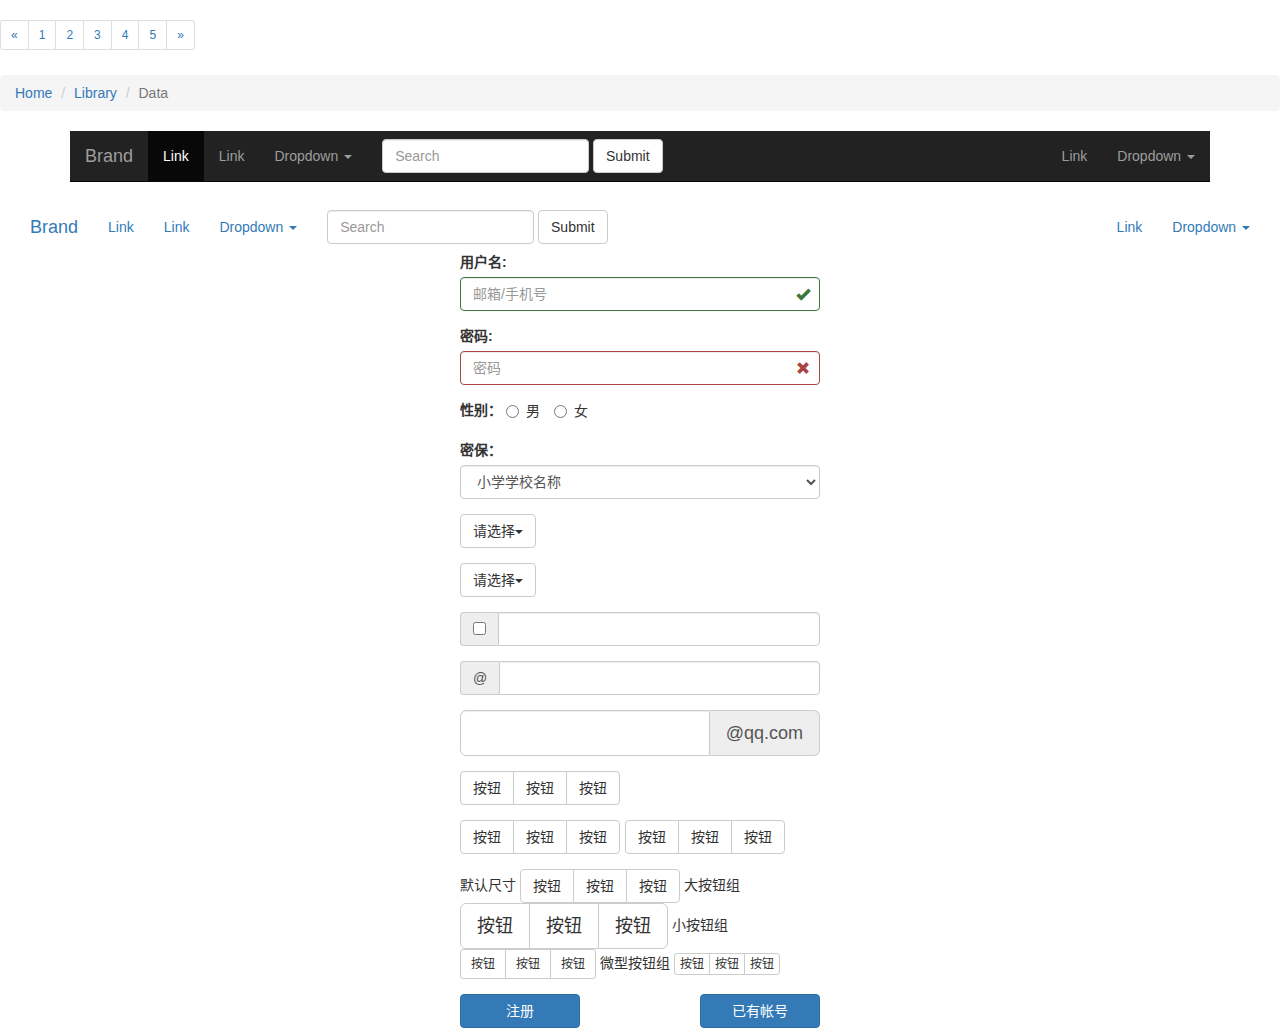
<file: exam/src/main/webapp/form.html>
<!DOCTYPE html>
<html lang="zh-CN">
<head>
    <meta charset="utf-8">
    <meta http-equiv="X-UA-Compatible" content="IE=edge">
    <meta name="viewport" content="width=device-width, initial-scale=1">
    <!-- 上述3个meta标签*必须*放在最前面，任何其他内容都*必须*跟随其后！ -->
    <title>Bootstrap 101 Template</title>

    <!-- Bootstrap核心样式文件 -->
    <link href="static/lib/bootstrap-3.3.7-dist/css/bootstrap.css" rel="stylesheet">
    <script type="text/javascript" src="static/js/jquery-2.1.0.js"></script>
    <script type="text/javascript" src="static/lib/bootstrap-3.3.7-dist/js/bootstrap.js"></script>
</head>
<body>

<ul class="pagination pagination-sm">
    <li>
        <a href="#" aria-label="Previous">
            <span aria-hidden="true">&laquo;</span>
        </a>
    </li>
    <li><a href="#">1</a></li>
    <li><a href="#">2</a></li>
    <li><a href="#">3</a></li>
    <li><a href="#">4</a></li>
    <li><a href="#">5</a></li>
    <li>
        <a href="#" aria-label="Next">
            <span aria-hidden="true">&raquo;</span>
        </a>
    </li>
</ul>


<ol class="breadcrumb">
    <li><a href="#">Home</a></li>
    <li><a href="#">Library</a></li>
    <li class="active">Data</li>
</ol>


<div class="container">
    <nav class="navbar navbar-default navbar-static-top navbar-inverse">
        <div class="container-fluid">
            <!-- Brand and toggle get grouped for better mobile display -->
            <div class="navbar-header">
                <button type="button" class="navbar-toggle collapsed" data-toggle="collapse" data-target="#bs-example-navbar-collapse-1" aria-expanded="false">
                    <span class="sr-only">Toggle navigation</span>
                    <span class="icon-bar"></span>
                    <span class="icon-bar"></span>
                    <span class="icon-bar"></span>
                </button>
                <a class="navbar-brand" href="#">Brand</a>
            </div>

            <!-- Collect the nav links, forms, and other content for toggling -->
            <div class="collapse navbar-collapse" id="bs-example-navbar-collapse-1">
                <ul class="nav navbar-nav">
                    <li class="active"><a href="#">Link <span class="sr-only">(current)</span></a></li>
                    <li><a href="#">Link</a></li>
                    <li class="dropdown">
                        <a href="#" class="dropdown-toggle" data-toggle="dropdown" role="button" aria-haspopup="true" aria-expanded="false">Dropdown <span class="caret"></span></a>
                        <ul class="dropdown-menu">
                            <li><a href="#">Action</a></li>
                            <li><a href="#">Another action</a></li>
                            <li><a href="#">Something else here</a></li>
                            <li role="separator" class="divider"></li>
                            <li><a href="#">Separated link</a></li>
                            <li role="separator" class="divider"></li>
                            <li><a href="#">One more separated link</a></li>
                        </ul>
                    </li>
                </ul>
                <form class="navbar-form navbar-left">
                    <div class="form-group">
                        <input type="text" class="form-control" placeholder="Search">
                    </div>
                    <button type="submit" class="btn btn-default">Submit</button>
                </form>
                <ul class="nav navbar-nav navbar-right">
                    <li><a href="#">Link</a></li>
                    <li class="dropdown">
                        <a href="#" class="dropdown-toggle" data-toggle="dropdown" role="button" aria-haspopup="true" aria-expanded="false">Dropdown <span class="caret"></span></a>
                        <ul class="dropdown-menu">
                            <li><a href="#">Action</a></li>
                            <li><a href="#">Another action</a></li>
                            <li><a href="#">Something else here</a></li>
                            <li role="separator" class="divider"></li>
                            <li><a href="#">Separated link</a></li>
                        </ul>
                    </li>
                </ul>
            </div><!-- /.navbar-collapse -->
        </div><!-- /.container-fluid -->
    </nav>




</div>


    <div class="container-fluid">

        <!-- Brand and toggle get grouped for better mobile display -->
        <div class="navbar-header">
            <button type="button" class="navbar-toggle collapsed" data-toggle="collapse" data-target="#bs-example-navbar-collapse-1" aria-expanded="false">
                <span class="sr-only">Toggle navigation</span>
                <span class="icon-bar"></span>
                <span class="icon-bar"></span>
                <span class="icon-bar"></span>
            </button>
            <a class="navbar-brand" href="#">Brand</a>
        </div>

        <!-- Collect the nav links, forms, and other content for toggling -->
        <div class="collapse navbar-collapse" id="bs-example-navbar-collapse-1">
            <ul class="nav navbar-nav">
                <li class="active"><a href="#">Link <span class="sr-only">(current)</span></a></li>
                <li><a href="#">Link</a></li>
                <li class="dropdown">
                    <a href="#" class="dropdown-toggle" data-toggle="dropdown" role="button" aria-haspopup="true" aria-expanded="false">Dropdown <span class="caret"></span></a>
                    <ul class="dropdown-menu">
                        <li><a href="#">Action</a></li>
                        <li><a href="#">Another action</a></li>
                        <li><a href="#">Something else here</a></li>
                        <li role="separator" class="divider"></li>
                        <li><a href="#">Separated link</a></li>
                        <li role="separator" class="divider"></li>
                        <li><a href="#">One more separated link</a></li>
                    </ul>
                </li>
            </ul>
            <form class="navbar-form navbar-left">
                <div class="form-group">
                    <input type="text" class="form-control" placeholder="Search">
                </div>
                <button type="submit" class="btn btn-default">Submit</button>
            </form>
            <ul class="nav navbar-nav navbar-right">
                <li><a href="#">Link</a></li>
                <li class="dropdown">
                    <a href="#" class="dropdown-toggle" data-toggle="dropdown" role="button" aria-haspopup="true" aria-expanded="false">Dropdown <span class="caret"></span></a>
                    <ul class="dropdown-menu">
                        <li><a href="#">Action</a></li>
                        <li><a href="#">Another action</a></li>
                        <li><a href="#">Something else here</a></li>
                        <li role="separator" class="divider"></li>
                        <li><a href="#">Separated link</a></li>
                    </ul>
                </li>
            </ul>
        </div><!-- /.navbar-collapse -->
    </div><!-- /.container-fluid -->
</nav>







<div class="container">
       <div class="row">
           <div class="col-sm-4"></div>
           <div class="col-sm-4">
               <form action="">
                   <div class="form-group has-success has-feedback">
                       <label for="userName">用户名:</label>
                        <input id="userName" class="form-control" placeholder="邮箱/手机号">
                        <span class="glyphicon glyphicon-ok form-control-feedback"></span>
                   </div>

                   <div class="form-group has-error has-feedback">
                       <label for="">密码:</label>
                        <input class="form-control"   type="password" placeholder="密码">
                       <span class="glyphicon glyphicon-remove form-control-feedback"></span>
                   </div>

                   <div class="form-group">
                       <label>性别：</label>
                       <label class="radio-inline">
                           <input name="sex" type="radio">男
                       </label>
                       <label for="" class="radio-inline">
                           <input name="sex" type="radio">女
                       </label>
                   </div>

                   <div class="form-group">
                       <label>密保：</label>

                       <select name=""  class="form-control">
                           <option value="">小学学校名称</option>
                           <option value="">第一位班主任姓名</option>
                           <option value="">你最爱的人</option>
                       </select>

                   </div>
                   
                   <div class="form-group">
                       <div class="dropdown">
                           <button class="btn btn-default dropdown-toggole" data-toggle="dropdown">请选择<span
                                   class="caret"></span></button>
                           <ul class="dropdown-menu">
                               <li><a href="">选项</a></li>
                               <li><a href="">选项</a></li>
                               <li><a href="">选项</a></li>
                               <li><a href="">选项</a></li>
                           </ul>
                       </div>
                       
                   </div>
                   
                   <div class="form-group">
                       <div class="dropdown">
                           <button class="btn btn-default dropdown-toggole" data-toggle="dropdown">请选择<span
                                   class="caret"></span></button>
                           <ul class="dropdown-menu">
                               <li class="disabled"><a href="">选项</a></li>
                               <li class="divider"></li>
                               <li><a href="">选项</a></li>
                               <li><a href="">选项</a></li>
                               <li><a href="">选项</a></li>
                               <li class="divider"></li>
                               <li><a href="">选项</a></li>
                               <li><a href="">选项</a></li>
                           </ul>
                       </div>
                       
                       
                   </div>
                   
                   <div class="form-group">

                       <div class="input-group"><span class="input-group-addon"><input type="checkbox" class=""></span><input
                               type="text" class="form-control"></div>
                       
                   </div>


                   <div class="form-group">
                       <div class="input-group"><span class="input-group-addon">@</span><input type="text"
                                                                                               class="form-control">
                       </div>

                   </div>
                   
                   
                   
                   
                   <div class="form-group">
                       <div class="input-group input-group-lg"><input type="text" class="form-control"><span class="input-group-addon">@qq.com</span>
                       </div>

                       
                   </div>

                   <div class="form-group">
                       <div class="btn-group">
                           <button class="btn btn-default">按钮</button>
                           <button class="btn btn-default">按钮</button>
                           <button class="btn btn-default">按钮</button>
                       </div>


                   </div>


                   <div class="form-group">
                       <div class="btn-toolbar">
                           <div class="btn-group">
                               <button class="btn btn-default">按钮</button>
                               <button class="btn btn-default">按钮</button>
                               <button class="btn btn-default">按钮</button>
                           </div>
                           <div class="btn-group">
                               <button class="btn btn-default">按钮</button>
                               <button class="btn btn-default">按钮</button>
                               <button class="btn btn-default">按钮</button>
                           </div>
                       </div>

                   </div>


                   <div class="form-group">
                       默认尺寸
                       <div class="btn-group btn-group">
                           <button class="btn btn-default">按钮</button>
                           <button class="btn btn-default">按钮</button>
                           <button class="btn btn-default">按钮</button>
                       </div>
                       大按钮组
                       <div class="btn-group btn-group-lg">
                           <button class="btn btn-default">按钮</button>
                           <button class="btn btn-default">按钮</button>
                           <button class="btn btn-default">按钮</button>
                       </div>
                       小按钮组
                       <div class="btn-group btn-group-sm">
                           <button class="btn btn-default">按钮</button>
                           <button class="btn btn-default">按钮</button>
                           <button class="btn btn-default">按钮</button>
                       </div>
                       微型按钮组
                       <div class="btn-group btn-group-xs">
                           <button class="btn btn-default">按钮</button>
                           <button class="btn btn-default">按钮</button>
                           <button class="btn btn-default">按钮</button>
                       </div>
                       

                   </div>
                   


                   <div class="form-group">
                       <button class="btn btn-primary col-xs-4">注册</button>
                       <div class="col-xs-4"></div>
                       <button class="btn btn-primary col-xs-4">已有帐号</button>
                   </div>

               </form>

           </div>
           <div class="col-sm-4"></div>
       </div>
   </div>



</body>
</html>
</file>
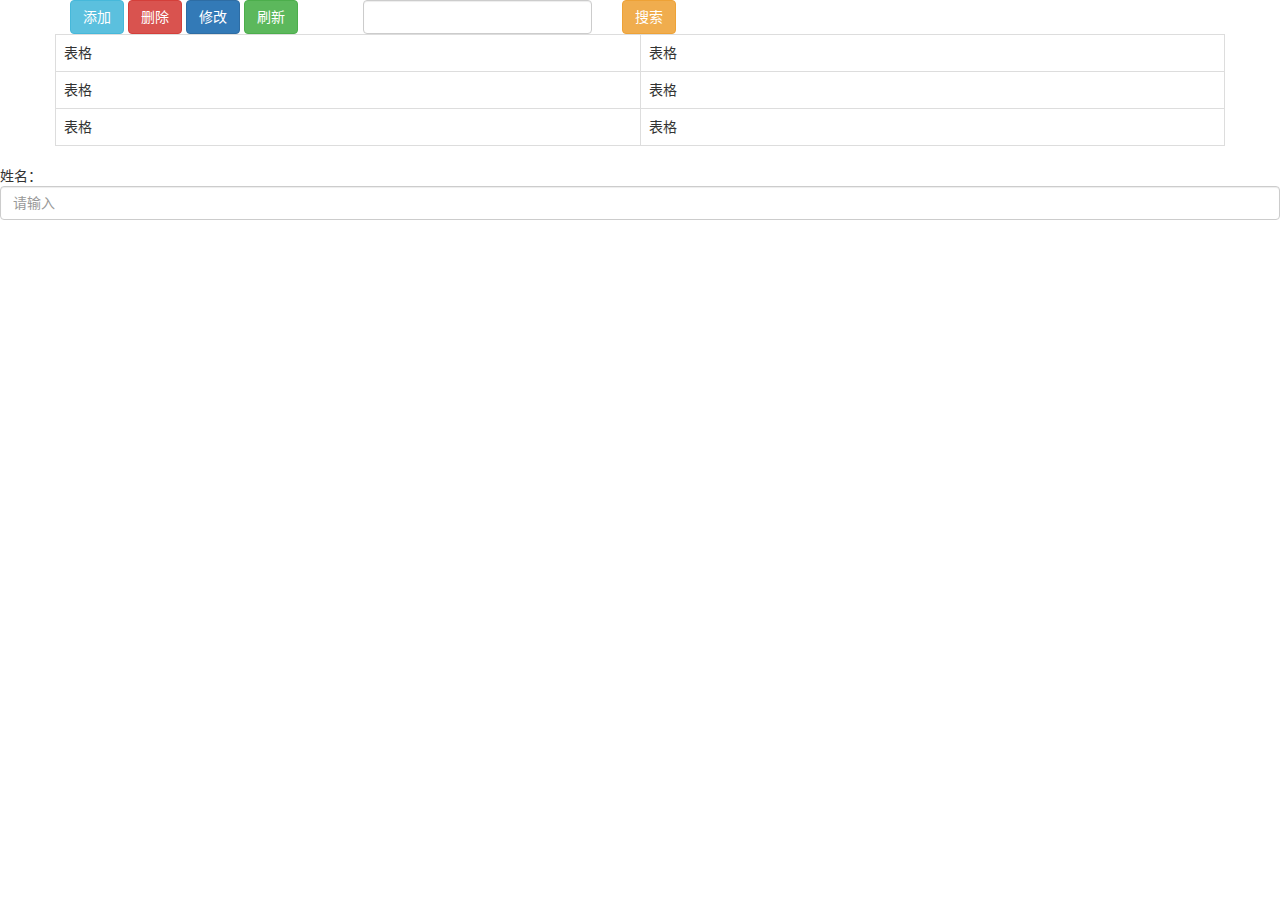
<file: exam/src/main/webapp/helloworld.html>
<!DOCTYPE html>
<html lang="zh-CN">
<head>
    <meta charset="utf-8">
    <meta http-equiv="X-UA-Compatible" content="IE=edge">
    <meta name="viewport" content="width=device-width, initial-scale=1">
    <!-- 上述3个meta标签*必须*放在最前面，任何其他内容都*必须*跟随其后！ -->
    <title>Bootstrap 101 Template</title>

    <!-- Bootstrap核心样式文件 -->
    <link href="static/lib/bootstrap-3.3.7-dist/css/bootstrap.css" rel="stylesheet">

</head>
<body>

<!--<div class="container">
    <table class="table table-striped table-bordered table-hover table-condensed ">
        <tr class="active">
            <td class="active">表格</td>
            <td class="success">表格</td>
            <td class="info">表格</td>
            <td class="warning">表格</td>
        </tr>
        <tr class="success">
            <td>表格</td>
            <td>表格</td>
            <td>表格</td>
            <td>表格</td>
        </tr>
        <tr class="warning">
            <td>表格</td>
            <td>表格</td>
            <td>表格</td>
            <td>表格</td>
        </tr>
        <tr class="danger">
            <td>表格</td>
            <td>表格</td>
            <td>表格</td>
            <td>表格</td>
        </tr>
        <tr class="info">
            <td>表格</td>
            <td>表格</td>
            <td>表格</td>
            <td>表格</td>
        </tr>
        <tr>
            <td>表格</td>
            <td>表格</td>
            <td>表格</td>
            <td>表格</td>
        </tr>
        <tr>
            <td>表格</td>
            <td>表格</td>
            <td>表格</td>
            <td>表格</td>
        </tr>
        <tr>
            <td>表格</td>
            <td>表格</td>
            <td>表格</td>
            <td>表格</td>
        </tr>
    </table>






</div>

响应式表格：
<div class="table-responsive">
    <table class="table">
        <tr>
            <td>表格</td>
            <td>表格</td>
            <td>表格</td>
            <td>表格</td>
            <td>表格</td>
        </tr>
        <tr>
            <td>表格</td>
            <td>表格</td>
            <td>表格</td>
            <td>表格</td>
            <td>表格</td>
        </tr>
        <tr>
            <td>表格</td>
            <td>表格</td>
            <td>表格</td>
            <td>表格</td>
            <td>表格</td>
        </tr>
    </table>
</div>-->


<div class="container">


    <div class="row">
        <div class="col-xs-3">
            <button class="btn btn-info">添加</button>
            <button class="btn btn-danger">删除</button>
            <button class="btn btn-primary">修改</button>
            <button class="btn btn-success">刷新</button>
        </div>
        <div class="col-xs-4">

            <div class="row">
                <div class="col-xs-8"><input type="text" class="form-control"></div>
                <div class="col-xs-4">
                    <button class="btn btn-warning">搜索</button>
                </div>
            </div>

        </div>
    </div>
    <div class="row">
        <table class="table table-bordered table-hover">
            <tr>
                <td>表格</td>
                <td>表格</td>
            </tr>
            <tr>
                <td>表格</td>
                <td>表格</td>
            </tr>
            <tr>
                <td>表格</td>
                <td>表格</td>
            </tr>
        </table>

    </div>


</div>


<div class="form-group">
    <lable>姓名：</lable>
    <input type="text" class="form-control" placeholder="请输入">
</div>


</body>
</html>
</file>
<file: exam/src/main/webapp/static/lib/answerCard/main.css>
* {margin: 0; padding: 0;}
html, body
{width: 100%;height: 100%;overflow:auto;font-size:12px;margin:0;padding:0; font-family:"微软雅黑";background:#fff; text-align:center;
}
ul,li{ list-style:none;}
a{ text-decoration:none; color:#666;}
a:hover{text-decoration:none;}
.hover{background:#0f6c8d;}

i{font-style:normal;}

@font-face{font-family:iconfont;src:url(iconfont.eot?t=1493949807789);
src:
url(${pageContext.request.contextPath }/fonts/jzbh.eot?t=1493949807789#iefix) format('embedded-opentype'),
url(${pageContext.request.contextPath }/fonts/jzbh.woff?t=1493949807789) format('woff'),
url(${pageContext.request.contextPath }/fonts/jzbh.ttf?t=1493949807789) format('truetype'),
url(${pageContext.request.contextPath }/fonts/jzbh.svg?t=1493949807789#iconfont) format('svg')}
.iconfont{font-family:iconfont!important;font-style:normal;-webkit-font-smoothing:antialiased;-moz-osx-font-smoothing:grayscale;}
#active{font-size:12px; color:#289cd5; font-weight:bold;}
.course_main{width:100%; height:100%;}

/*top start*/
.top{width:100%; height:90px; background:#fff; color:#000;}
.top_nr{width:1200px; margin:0 auto;}
.top_left{height:90px; float:left;}
.top_left i{width:180px; height:90px; display:block; float:left; background:../images/student/logo.png) no-repeat center;}
.top_left h1{line-height:100px; display:block; float:left; font-size:28px; }

.top_right{height:90px; float:right; line-height:90px; padding-right:10px;}
.top_right a{padding:0 10px; color:#000; font-size:14px; display:block; float:left;}
.top_right a span{padding-right:5px; display:block; float:left;}
.top_right a i{color:#f00; padding: 0 5px; display:block; float:left;}
.top_right a b{display:block; float:left;}
.top_right a img{margin-top:30px; display:block; float:left;}
/*top end*/
/*nav start*/
.nav{width:100%; height:50px; background:#389fc3; margin-top:15px;}
.nav_nr{width:1200px; height:50px; line-height:50px; margin:0 auto;  font-size:14px;}
.nav_nr ul{display:block; margin:0;}
.nav_nr ul li{height:50px;  display:block; float:left;}
.nav_nr ul li a{ color:#fff; display:block; height:50px; float:left; padding:0 20px;}
.nav_nr ul li a:hover{text-decoration:none;}
.nav_nr i{color:#fff; display:block; float:left;}

/*分页 start*/
.fy{width:100%; height:50px; margin-left:15px; margin-top: 10px; float:left;}
/*分页 end*/
/*百分比进度 start*/
.easyPieChart {position: relative;text-align: center;}
.easyPieChart canvas { position: absolute;top: 0;left: 0;}
/*百分比进度 end*/
/*nav end*/
.foot{width:100%; height:50px; clear:both;}
</file>
<file: exam/src/main/webapp/static/lib/answerCard/iconfont.css>
@font-face {font-family: "iconfont";
  src: url('iconfont.eot?t=1506563383179'); /* IE9*/
  src: url('iconfont.eot?t=1506563383179#iefix') format('embedded-opentype'), /* IE6-IE8 */
  url('[data-uri]') format('woff'),
  url('iconfont.ttf?t=1506563383179') format('truetype'), /* chrome, firefox, opera, Safari, Android, iOS 4.2+*/
  url('iconfont.svg?t=1506563383179#iconfont') format('svg'); /* iOS 4.1- */
}

.iconfont {
  font-family:"iconfont" !important;
  font-size:16px;
  font-style:normal;
  -webkit-font-smoothing: antialiased;
  -moz-osx-font-smoothing: grayscale;
}

.icon-shijian:before { content: "\e61b"; }

.icon-icon_datika:before { content: "\e612"; }
</file>
<file: exam/src/main/webapp/static/lib/answerCard/test.css>
/*nr start*/
.test_main{width:1200px;  margin:15px auto 0;}
.nr_left{width:900px; height:100%; float:left;}

.test{ width:100%;  border:1px solid #e4e4e4; text-align:left; float:left;}
.test_title{width:900px; height:45px; line-height:45px; background-color:#f7f7f7;position:fixed; bottom:0; z-index:1000;}
.test_title p{padding:0 20px; display:block; float:left;}
.test_time{color:#f00; line-height:45px;}
.test_time i{font-size:20px; height:45px; line-height:40px; display:block; float:left}
.test_time b{font-size:16px; height:45px; display:block; float:left; margin-left:10px;}
.test_dtk {line-height:45px;}
.test_dtk i{font-size:22px; height:45px; line-height:45px; display:block; float:left; color:#389fc3;}
.test_dtk span{font-size:14px; height:45px; display:block; float:left; margin-left:10px;}
.test_title font{width:80px; height:45px;  display:block; float:right; text-align:center; }
.test_title font input{background:#389fc3; border:none; display:block; width:80px; height:45px; cursor:pointer; color:#fff; font-size:16px; font-weight:bold;}
.test_title font input:active{background:#79aef0;}

.test_content{width:100%; height:auto; margin-top:15px;}
.test_content_title{width:100%; height:50px; line-height:50px; background:#f7f7f7; text-align:center;}
.test_content_title h2{padding:0 30px; font-size:16px; font-weight:normal; display:block; float:left}
.test_content_title p{padding:0 10px; height:40px; line-height:40px; background:#389fc3; color:#fff; border-radius:30px; display:block; float:left; margin-top:5px;}

.test_content_nr{width:100%; border-top:3px solid #efefef;}
.test_content_nr>ul>li{width:100%;  border-bottom:5px solid #efefef; padding-top:10px;}
.test_content_nr_tt{width:85%; height:auto; line-height:32px; margin:0 auto; border-bottom:1px solid #e4e4e4;}
.test_content_nr_tt i{width:25px; height:25px; line-height:25px; text-align:center; display:block; float:left; background:#5d9cec; border-radius:50%; margin-left:-50px; color:#fff; margin-top:8px; font-size:16px;}
.test_content_nr_tt span{padding:0 8px;}
.test_content_nr_tt font{font-size:14px}
.test_content_nr_tt b{display:block; float:right; margin-right:-50px; color:#f48c27; font-size:20px;}

.test_content_nr_main{width:85%; margin:0 auto; padding:10px 0;height:auto;}

.option{line-height:32px; display:block; background:#fff;color:#666;}
.option:hover{background:#e4e4e4;}
.option input{width:20px; height:20px; display:block; float:left; margin:10px 10px 0 0;}
.option label{height:auto;display:block;}

.test_more_nr_main{width:85%; margin:0 auto; padding:10px 0;}
.multiple{width:100%; height:40px; line-height:40px; display:block; background:#fff; margin-bottom:3px;}
.multiple:hover{background:#e4e4e4;}
.multiple dd input{width:20px; height:20px; display:block; float:left; margin:10px 10px 0 0;}
.multiple dd label{width:725px; height:40px; display:block; float:left;}
.test_click{background:#7aaff3; }
.test_click a{color:#fff;}
/*nr_right start*/		
.nr_right{width:280px; height:100%; float:right;}
.nr_rt_main{width:100%; height:auto;}

.rt_nr1{width:280px; position:fixed; top:15px; z-index:1000;}
.rt_nr1_title{width:280px; height:45px; line-height:45px; background:#f3f3f3;}
.rt_nr1_title h1{width:130px; height:45px; background:#389fc3; text-align:center; font-size:14px; display:block; float:left; color:#fff;}
.rt_nr1_title h1 i{padding:0 5px; font-size:14px; font-weight:normal;}
.rt_nr1_title p{width:141px; height:43px;  padding-right:8px; border:1px solid #e4e4e4; border-left:0; display:block; float:right;}
.rt_nr1_title p i{margin-left:10px;}

.rt_content{width:278px; height:100%; border:1px solid #e4e4e4; border-top:0;}
.rt_content_tt{width:95%; height:40px; line-height:40px; margin:0 auto; border-bottom:1px solid #e4e4e4;}
.rt_content_tt h2{width:150px; font-size:14px; display:inline-block;}
.rt_content_tt p{width:100px; display:inline-block;}
.answerSheet ul{padding:10px; text-align:left;}
.answerSheet li{ display:inline-block;margin-bottom:5px; height:30px; width:30px; line-height:30px; text-align:center; border:1px solid #e4e4e4;}
.answerSheet li a{display:block;}
.answerSheet li:hover{color:#389fc3;border-color: #389fc3;}

.rt_more{width:278px; height:100%; border:1px solid #e4e4e4; border-top:0;}
.rt_more_tt{width:95%; height:40px; line-height:40px; margin:0 auto; border-bottom:1px solid #e4e4e4;}
.rt_more_tt h2{width:150px; font-size:14px; display:inline-block;}
.rt_more_tt p{width:100px; display:inline-block;}
.rt_more_nr ul{padding:10px; text-align:left;}
.rt_more_nr ul li{ display:inline-block; margin:5px; height:30px; width:30px; line-height:30px; text-align:center; border:1px solid #e4e4e4;}


/*nr_right end*/
/*nr end*/
</file>
